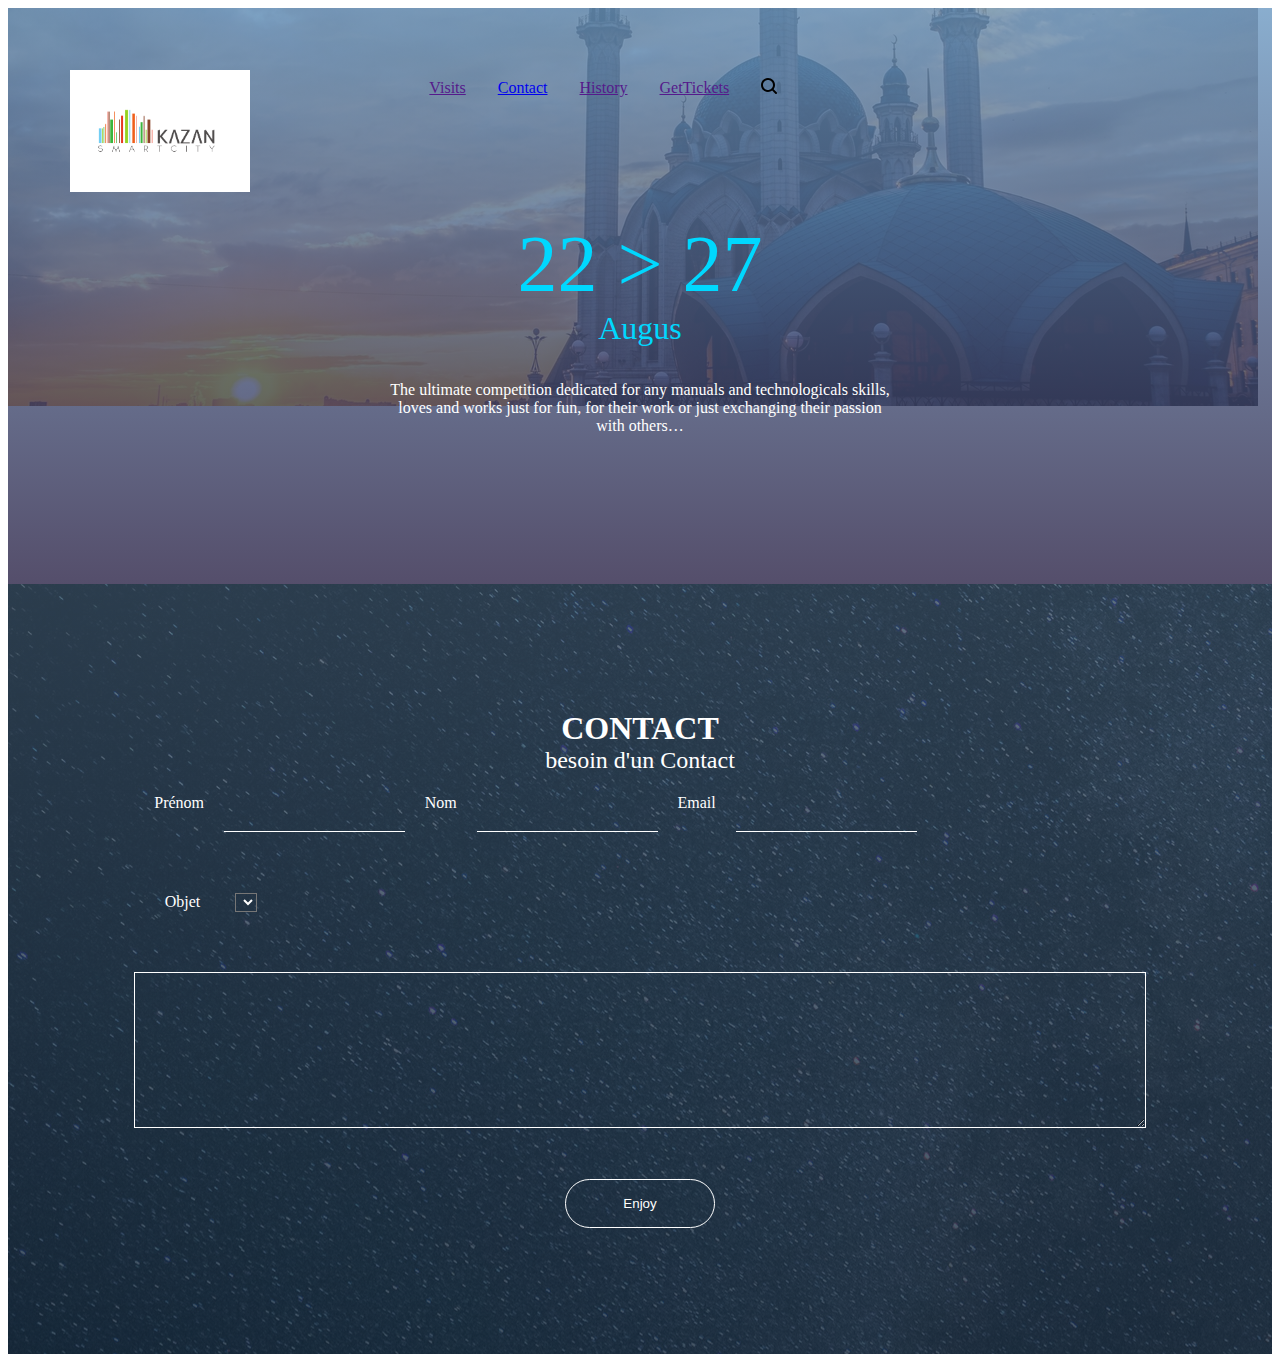
<file: forms/formulaire.html>
<!DOCTYPE html>
<html lang="fr">
<head>
    <meta charset="UTF-8">
    <meta http-equiv="X-UA-Compatible" content="IE=edge">
    <meta name="viewport" content="width=device-width, initial-scale=1.0">
    <link rel="stylesheet" href="../styles/style.min.css">
    <title>Contact</title>
</head>
<body>
   
    <header class="Up">
        <div class="fond"></div>
        <div class="header_title_part1">
            <img class="logo_kazan" src="/content/images/logo_kazan.png" alt="">
            
            <div class="box transform">
                <nav class="menu_principal">
                    <ul class="menu_principal-list">
                        <li class="menu_principal-item loupe"><img src="/content/images/search.svg" alt=""></li>
                        <li class="menu_principal-item"><a href="">Visits</a></li>
                        <li class="menu_principal-item"><a href="/forms/formulaire.html">Contact</a></li>
                        <li class="menu_principal-item"><a href="">History</a></li>
                        <li class="menu_principal-item"><a href="">GetTickets</a></li>
                    </ul>
                </nav>
            </div>
            <button class="burger"><span></span></button>
            
        </div>
        <div class="header_title_part2">
            <h1 class="principal_title">22 > 27 <span class="principal_title_span">Augus</span></h1>
        </div>
        <p class="Smartphone_off">The ultimate competition dedicated for any manuals and technologicals skills, loves and works just for fun, for their work or just exchanging their passion with others…</p>
        
        
    </header>


    <div class="content container footer">
        <header class="hero">
            <div class="hero-body">
                <h1 class="formulaire_title">Contact <span class="formulaire_title_span">besoin d'un Contact</span></h1>
            </div>
        </header>
        <section class="section">
            <form action="" class="form">
                <section class="under_section">
                    <label for="" class="label">Prénom</label>
                    <input type="text" class="input">
                    <label for="" class="label">Nom</label>
                    <input type="text" class="input">
                    <label for="" class="label">Email</label>
                    <input type="text" class="input">
                </section>
                <div class="select">
                    <label for="" class="label">Objet</label>
                    <select class="select" name="" id="">
                        <option value=""></option>
                        <option value=""></option>
                        <option value=""></option>
                    </select>
                </div>
                <label for="" class="label"></label>
                <textarea name="" id="" cols="30" rows="10" class="textarea"></textarea>
                <button class="formulaire_button">Enjoy</button>
            </form>        
        </section>
    </div>
</body>
</html>
</file>
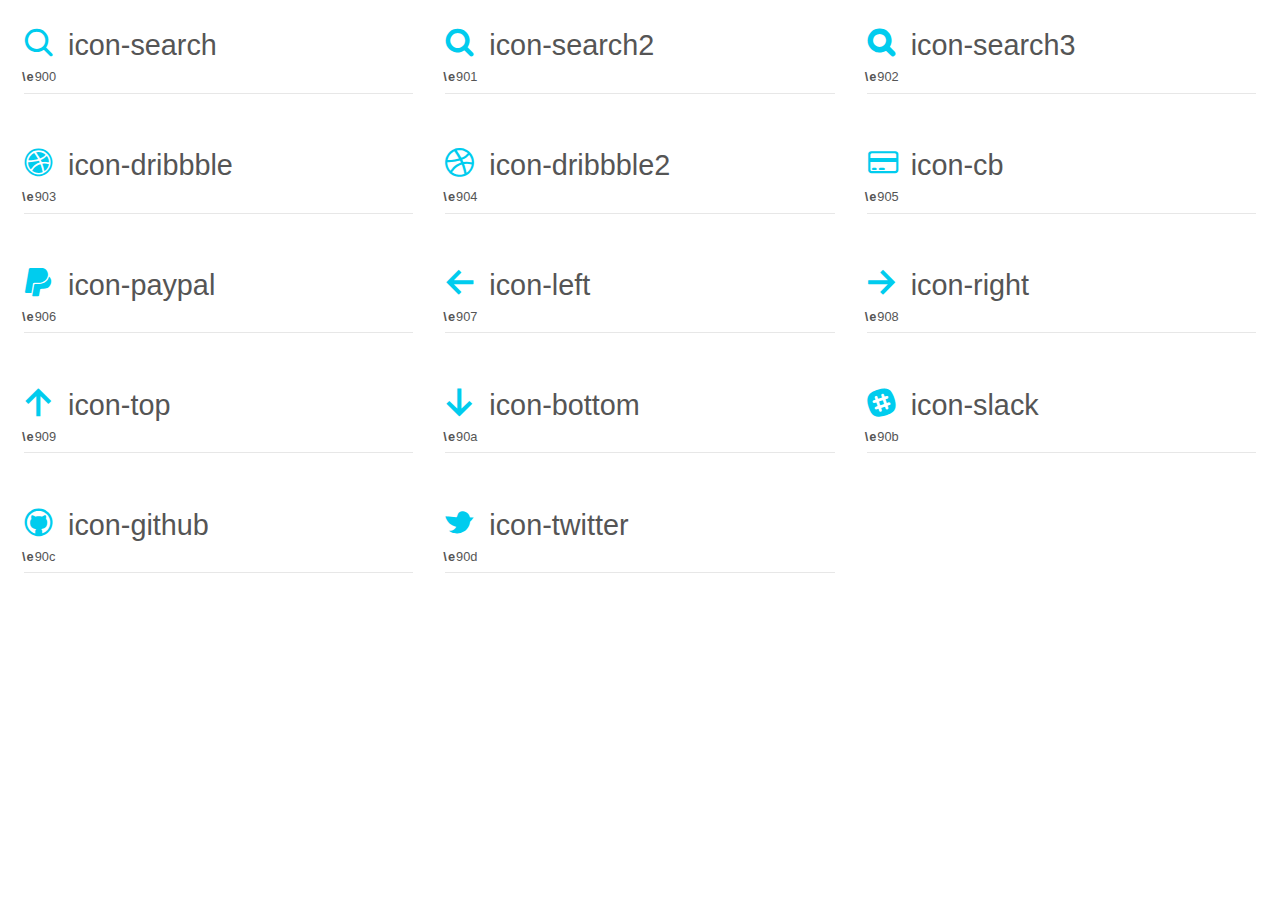
<file: content/fonts/font-icon/codeconf.html>
<!doctype html>
<html>
<head>
    <meta charset="utf-8">
    <title>Fontdemo-exo codeconf by cepegra</title>
    <meta name="description" content="A Font Generated By IcoMoon.io">
    <meta name="viewport" content="width=device-width, initial-scale=1">
    <link rel="stylesheet" href="codeconf.css">
</head>
<body>
    <div class="parent">
        <div class="glyph">
            <div class="glyph_icon">
                <span class="icon-search"></span>
                <span class="txt_icon">icon-search</span>
                <span class="ct_value">\e900</span>
            </div>
        </div>
        <div class="glyph">
            <div class="glyph_icon">
                <span class="icon-search2"></span>
                <span class="txt_icon">icon-search2</span>
                <span class="ct_value">\e901</span>
            </div>
        </div>
        <div class="glyph">
            <div class="glyph_icon">
                <span class="icon-search3"></span>
                <span class="txt_icon">icon-search3</span>
                <span class="ct_value">\e902</span>
            </div>
        </div>
        <div class="glyph">
            <div class="glyph_icon">
                <span class="icon-dribbble"></span>
                <span class="txt_icon">icon-dribbble</span>
                <span class="ct_value">\e903</span>
            </div>
        </div>
        <div class="glyph">
            <div class="glyph_icon">
                <span class="icon-dribbble2"></span>
                <span class="txt_icon">icon-dribbble2</span>
                <span class="ct_value">\e904</span>
            </div>
        </div>
        <div class="glyph">
            <div class="glyph_icon">
                <span class="icon-cb"></span>
                <span class="txt_icon">icon-cb</span>
                <span class="ct_value">\e905</span>
            </div>
        </div>
        <div class="glyph">
            <div class="glyph_icon">
                <span class="icon-paypal"></span>
                <span class="txt_icon">icon-paypal</span>
                <span class="ct_value">\e906</span>
            </div>
        </div>
        <div class="glyph">
            <div class="glyph_icon">
                <span class="icon-left"></span>
                <span class="txt_icon">icon-left</span>
                <span class="ct_value">\e907</span>
            </div>
        </div>
        <div class="glyph">
            <div class="glyph_icon">
                <span class="icon-right"></span>
                <span class="txt_icon">icon-right</span>
                <span class="ct_value">\e908</span>
            </div>
        </div>
        <div class="glyph">
            <div class="glyph_icon">
                <span class="icon-top"></span>
                <span class="txt_icon">icon-top</span>
                <span class="ct_value">\e909</span>
            </div>
        </div>
        <div class="glyph">
            <div class="glyph_icon">
                <span class="icon-bottom"></span>
                <span class="txt_icon">icon-bottom</span>
                <span class="ct_value">\e90a</span>
            </div>
        </div>
        <div class="glyph">
            <div class="glyph_icon">
                <span class="icon-slack"></span>
                <span class="txt_icon">icon-slack</span>
                <span class="ct_value">\e90b</span>
            </div>
        </div>
        <div class="glyph">
            <div class="glyph_icon">
                <span class="icon-github"></span>
                <span class="txt_icon">icon-github</span>
                <span class="ct_value">\e90c</span>
            </div>
        </div>
        <div class="glyph">
            <div class="glyph_icon">
                <span class="icon-twitter"></span>
                <span class="txt_icon">icon-twitter</span>
                <span class="ct_value">\e90d</span>
            </div>
        </div>

    </div>
</body>
</html>
</file>
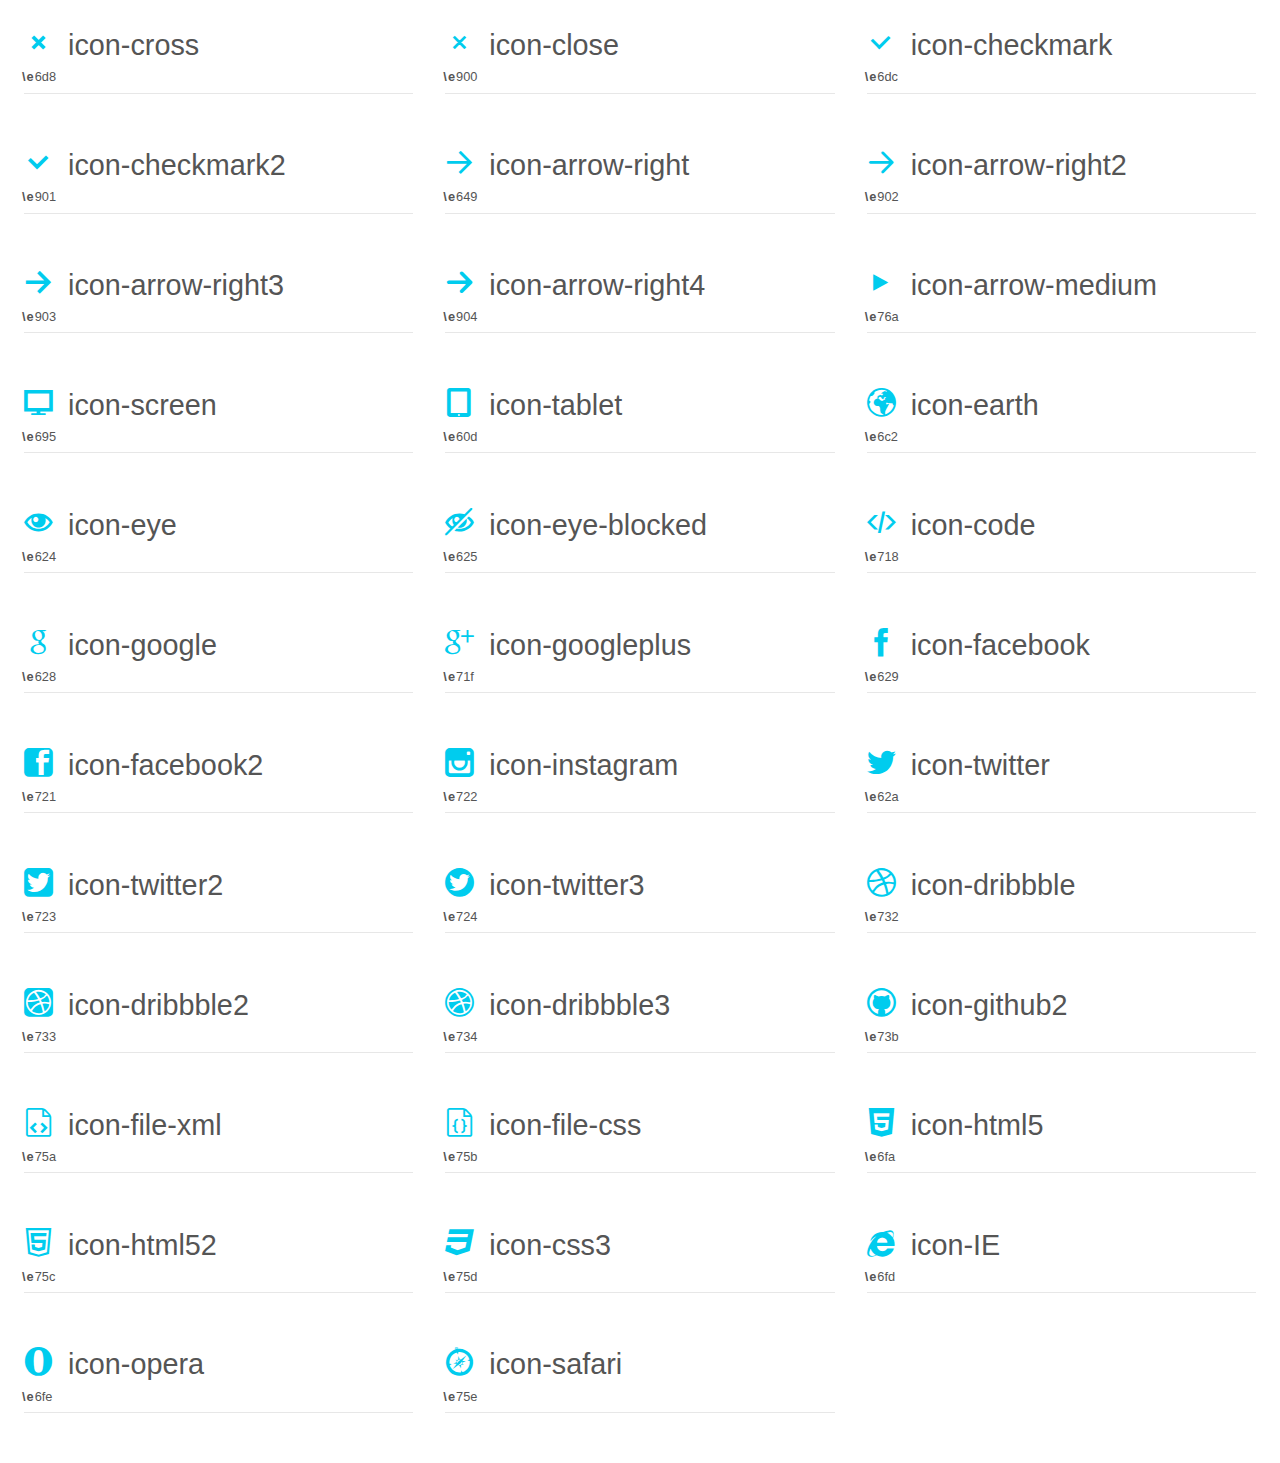
<file: content/fonts/icon_fonts/demo-iconfont.html>
<!doctype html>
<html>
<head>
    <meta charset="utf-8">
    <title>Fontdemo-exo codeconf by cepegra</title>
    <meta name="description" content="A Font Generated By IcoMoon.io">
    <meta name="viewport" content="width=device-width, initial-scale=1">
    <link rel="stylesheet" href="demo-iconfont.css">
</head>
<body>
    <div class="parent">
        <div class="glyph">
            <div class="glyph_icon">
                <span class="icon-cross"></span>
                <span class="txt_icon">icon-cross</span>
                <span class="ct_value">\e6d8</span>
            </div>
        </div>
        <div class="glyph">
            <div class="glyph_icon">
                <span class="icon-close"></span>
                <span class="txt_icon">icon-close</span>
                <span class="ct_value">\e900</span>
            </div>
        </div>
        <div class="glyph">
            <div class="glyph_icon">
                <span class="icon-checkmark"></span>
                <span class="txt_icon">icon-checkmark</span>
                <span class="ct_value">\e6dc</span>
            </div>
        </div>
        <div class="glyph">
            <div class="glyph_icon">
                <span class="icon-checkmark2"></span>
                <span class="txt_icon">icon-checkmark2</span>
                <span class="ct_value">\e901</span>
            </div>
        </div>
        <div class="glyph">
            <div class="glyph_icon">
                <span class="icon-arrow-right"></span>
                <span class="txt_icon">icon-arrow-right</span>
                <span class="ct_value">\e649</span>
            </div>
        </div>
        <div class="glyph">
            <div class="glyph_icon">
                <span class="icon-arrow-right2"></span>
                <span class="txt_icon">icon-arrow-right2</span>
                <span class="ct_value">\e902</span>
            </div>
        </div>
        <div class="glyph">
            <div class="glyph_icon">
                <span class="icon-arrow-right3"></span>
                <span class="txt_icon">icon-arrow-right3</span>
                <span class="ct_value">\e903</span>
            </div>
        </div>
        <div class="glyph">
            <div class="glyph_icon">
                <span class="icon-arrow-right4"></span>
                <span class="txt_icon">icon-arrow-right4</span>
                <span class="ct_value">\e904</span>
            </div>
        </div>
        <div class="glyph">
            <div class="glyph_icon">
                <span class="icon-arrow-medium"></span>
                <span class="txt_icon">icon-arrow-medium</span>
                <span class="ct_value">\e76a</span>
            </div>
        </div>
        <div class="glyph">
            <div class="glyph_icon">
                <span class="icon-screen"></span>
                <span class="txt_icon">icon-screen</span>
                <span class="ct_value">\e695</span>
            </div>
        </div>
        <div class="glyph">
            <div class="glyph_icon">
                <span class="icon-tablet"></span>
                <span class="txt_icon">icon-tablet</span>
                <span class="ct_value">\e60d</span>
            </div>
        </div>
        <div class="glyph">
            <div class="glyph_icon">
                <span class="icon-earth"></span>
                <span class="txt_icon">icon-earth</span>
                <span class="ct_value">\e6c2</span>
            </div>
        </div>
        <div class="glyph">
            <div class="glyph_icon">
                <span class="icon-eye"></span>
                <span class="txt_icon">icon-eye</span>
                <span class="ct_value">\e624</span>
            </div>
        </div>
        <div class="glyph">
            <div class="glyph_icon">
                <span class="icon-eye-blocked"></span>
                <span class="txt_icon">icon-eye-blocked</span>
                <span class="ct_value">\e625</span>
            </div>
        </div>
        <div class="glyph">
            <div class="glyph_icon">
                <span class="icon-code"></span>
                <span class="txt_icon">icon-code</span>
                <span class="ct_value">\e718</span>
            </div>
        </div>
        <div class="glyph">
            <div class="glyph_icon">
                <span class="icon-google"></span>
                <span class="txt_icon">icon-google</span>
                <span class="ct_value">\e628</span>
            </div>
        </div>
        <div class="glyph">
            <div class="glyph_icon">
                <span class="icon-googleplus"></span>
                <span class="txt_icon">icon-googleplus</span>
                <span class="ct_value">\e71f</span>
            </div>
        </div>
        <div class="glyph">
            <div class="glyph_icon">
                <span class="icon-facebook"></span>
                <span class="txt_icon">icon-facebook</span>
                <span class="ct_value">\e629</span>
            </div>
        </div>
        <div class="glyph">
            <div class="glyph_icon">
                <span class="icon-facebook2"></span>
                <span class="txt_icon">icon-facebook2</span>
                <span class="ct_value">\e721</span>
            </div>
        </div>
        <div class="glyph">
            <div class="glyph_icon">
                <span class="icon-instagram"></span>
                <span class="txt_icon">icon-instagram</span>
                <span class="ct_value">\e722</span>
            </div>
        </div>
        <div class="glyph">
            <div class="glyph_icon">
                <span class="icon-twitter"></span>
                <span class="txt_icon">icon-twitter</span>
                <span class="ct_value">\e62a</span>
            </div>
        </div>
        <div class="glyph">
            <div class="glyph_icon">
                <span class="icon-twitter2"></span>
                <span class="txt_icon">icon-twitter2</span>
                <span class="ct_value">\e723</span>
            </div>
        </div>
        <div class="glyph">
            <div class="glyph_icon">
                <span class="icon-twitter3"></span>
                <span class="txt_icon">icon-twitter3</span>
                <span class="ct_value">\e724</span>
            </div>
        </div>
        <div class="glyph">
            <div class="glyph_icon">
                <span class="icon-dribbble"></span>
                <span class="txt_icon">icon-dribbble</span>
                <span class="ct_value">\e732</span>
            </div>
        </div>
        <div class="glyph">
            <div class="glyph_icon">
                <span class="icon-dribbble2"></span>
                <span class="txt_icon">icon-dribbble2</span>
                <span class="ct_value">\e733</span>
            </div>
        </div>
        <div class="glyph">
            <div class="glyph_icon">
                <span class="icon-dribbble3"></span>
                <span class="txt_icon">icon-dribbble3</span>
                <span class="ct_value">\e734</span>
            </div>
        </div>
        <div class="glyph">
            <div class="glyph_icon">
                <span class="icon-github2"></span>
                <span class="txt_icon">icon-github2</span>
                <span class="ct_value">\e73b</span>
            </div>
        </div>
        <div class="glyph">
            <div class="glyph_icon">
                <span class="icon-file-xml"></span>
                <span class="txt_icon">icon-file-xml</span>
                <span class="ct_value">\e75a</span>
            </div>
        </div>
        <div class="glyph">
            <div class="glyph_icon">
                <span class="icon-file-css"></span>
                <span class="txt_icon">icon-file-css</span>
                <span class="ct_value">\e75b</span>
            </div>
        </div>
        <div class="glyph">
            <div class="glyph_icon">
                <span class="icon-html5"></span>
                <span class="txt_icon">icon-html5</span>
                <span class="ct_value">\e6fa</span>
            </div>
        </div>
        <div class="glyph">
            <div class="glyph_icon">
                <span class="icon-html52"></span>
                <span class="txt_icon">icon-html52</span>
                <span class="ct_value">\e75c</span>
            </div>
        </div>
        <div class="glyph">
            <div class="glyph_icon">
                <span class="icon-css3"></span>
                <span class="txt_icon">icon-css3</span>
                <span class="ct_value">\e75d</span>
            </div>
        </div>
        <div class="glyph">
            <div class="glyph_icon">
                <span class="icon-IE"></span>
                <span class="txt_icon">icon-IE</span>
                <span class="ct_value">\e6fd</span>
            </div>
        </div>
        <div class="glyph">
            <div class="glyph_icon">
                <span class="icon-opera"></span>
                <span class="txt_icon">icon-opera</span>
                <span class="ct_value">\e6fe</span>
            </div>
        </div>
        <div class="glyph">
            <div class="glyph_icon">
                <span class="icon-safari"></span>
                <span class="txt_icon">icon-safari</span>
                <span class="ct_value">\e75e</span>
            </div>
        </div>
    </div>
</body>
</html>
</file>
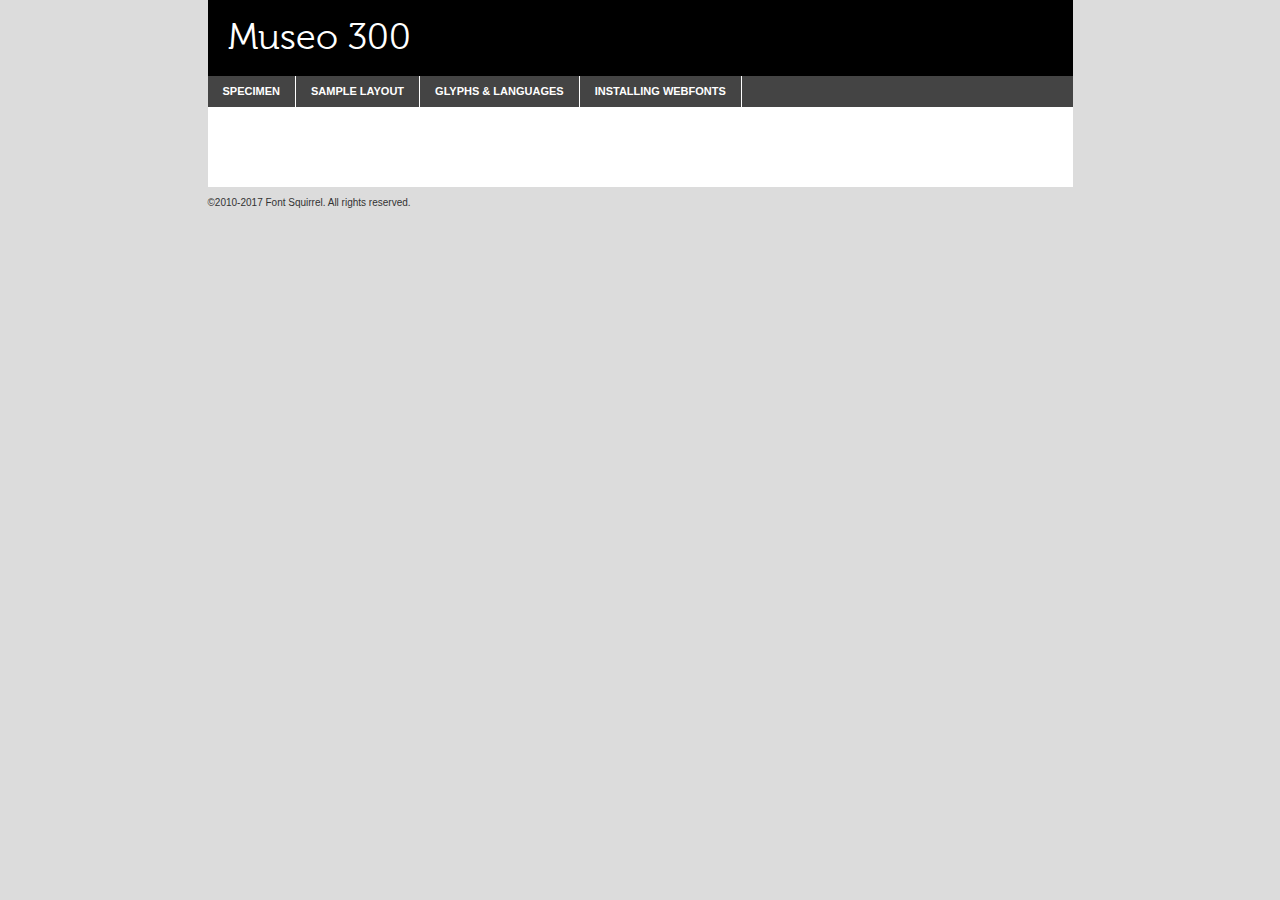
<file: content/fonts/museo/webfontkit-20180608-022302/museo300-regular-demo.html>
<!DOCTYPE html PUBLIC "-//W3C//DTD XHTML 1.0 Transitional//EN"
	"http://www.w3.org/TR/xhtml1/DTD/xhtml1-transitional.dtd">

<html xmlns="http://www.w3.org/1999/xhtml" xml:lang="en" lang="en">
<head>
	<meta http-equiv="Content-Type" content="text/html; charset=utf-8" />
	<script src="http://ajax.googleapis.com/ajax/libs/jquery/1.7.2/jquery.min.js" type="text/javascript" charset="utf-8"></script>
	<script type="text/javascript">
	(function($){$.fn.easyTabs=function(option){var param=jQuery.extend({fadeSpeed:"fast",defaultContent:1,activeClass:'active'},option);$(this).each(function(){var thisId="#"+this.id;if(param.defaultContent==''){param.defaultContent=1;}
	if(typeof param.defaultContent=="number")
	{var defaultTab=$(thisId+" .tabs li:eq("+(param.defaultContent-1)+") a").attr('href').substr(1);}else{var defaultTab=param.defaultContent;}
	$(thisId+" .tabs li a").each(function(){var tabToHide=$(this).attr('href').substr(1);$("#"+tabToHide).addClass('easytabs-tab-content');});hideAll();changeContent(defaultTab);function hideAll(){$(thisId+" .easytabs-tab-content").hide();}
	function changeContent(tabId){hideAll();$(thisId+" .tabs li").removeClass(param.activeClass);$(thisId+" .tabs li a[href=#"+tabId+"]").closest('li').addClass(param.activeClass);if(param.fadeSpeed!="none")
	{$(thisId+" #"+tabId).fadeIn(param.fadeSpeed);}else{$(thisId+" #"+tabId).show();}}
	$(thisId+" .tabs li").click(function(){var tabId=$(this).find('a').attr('href').substr(1);changeContent(tabId);return false;});});}})(jQuery);
	</script>
	<link rel="stylesheet" href="specimen_files/specimen_stylesheet.css" type="text/css" charset="utf-8" />
	<link rel="stylesheet" href="stylesheet.css" type="text/css" charset="utf-8" />

	<style type="text/css">
					body{
				font-family: 'museo300';
							}
		</style>

	<title>Museo 300 Specimen</title>
	
	
	<script type="text/javascript" charset="utf-8">
		$(document).ready(function() {
			$('#container').easyTabs({defaultContent:1});
		});
	</script>
</head>

<body>
<div id="container">
	<div id="header">
		Museo 300	</div>
	<ul class="tabs">
		<li><a href="#specimen">Specimen</a></li>
		<li><a href="#layout">Sample Layout</a></li>
				<li><a href="#glyphs">Glyphs &amp; Languages</a></li>
		<li><a href="#installing">Installing Webfonts</a></li>
		
	</ul>
	
	<div id="main_content">

		
			<div id="specimen">
		
				<div class="section">
					<div class="grid12 firstcol">
						<div class="huge">AaBb</div>
					</div>
				</div>
		
				<div class="section">
					<div class="glyph_range">A&#x200B;B&#x200b;C&#x200b;D&#x200b;E&#x200b;F&#x200b;G&#x200b;H&#x200b;I&#x200b;J&#x200b;K&#x200b;L&#x200b;M&#x200b;N&#x200b;O&#x200b;P&#x200b;Q&#x200b;R&#x200b;S&#x200b;T&#x200b;U&#x200b;V&#x200b;W&#x200b;X&#x200b;Y&#x200b;Z&#x200b;a&#x200b;b&#x200b;c&#x200b;d&#x200b;e&#x200b;f&#x200b;g&#x200b;h&#x200b;i&#x200b;j&#x200b;k&#x200b;l&#x200b;m&#x200b;n&#x200b;o&#x200b;p&#x200b;q&#x200b;r&#x200b;s&#x200b;t&#x200b;u&#x200b;v&#x200b;w&#x200b;x&#x200b;y&#x200b;z&#x200b;1&#x200b;2&#x200b;3&#x200b;4&#x200b;5&#x200b;6&#x200b;7&#x200b;8&#x200b;9&#x200b;0&#x200b;&amp;&#x200b;.&#x200b;,&#x200b;?&#x200b;!&#x200b;&#64;&#x200b;(&#x200b;)&#x200b;#&#x200b;$&#x200b;%&#x200b;*&#x200b;+&#x200b;-&#x200b;=&#x200b;:&#x200b;;</div>
				</div>
				<div class="section">
					<div class="grid12 firstcol">
						<table class="sample_table">
							<tr><td>10</td><td class="size10">abcdefghijklmnopqrstuvwxyzABCDEFGHIJKLMNOPQRSTUVWXYZ0123456789abcdefghijklmnopqrstuvwxyzABCDEFGHIJKLMNOPQRSTUVWXYZ0123456789abcdefghijklmnopqrstuvwxyzABCDEFGHIJKLMNOPQRSTUVWXYZ</td></tr>
							<tr><td>11</td><td class="size11">abcdefghijklmnopqrstuvwxyzABCDEFGHIJKLMNOPQRSTUVWXYZ0123456789abcdefghijklmnopqrstuvwxyzABCDEFGHIJKLMNOPQRSTUVWXYZ0123456789abcdefghijklmnopqrstuvwxyzABCDEFGHIJKLMNOPQRSTUVWXYZ</td></tr>
							<tr><td>12</td><td class="size12">abcdefghijklmnopqrstuvwxyzABCDEFGHIJKLMNOPQRSTUVWXYZ0123456789abcdefghijklmnopqrstuvwxyzABCDEFGHIJKLMNOPQRSTUVWXYZ0123456789abcdefghijklmnopqrstuvwxyzABCDEFGHIJKLMNOPQRSTUVWXYZ</td></tr>
							<tr><td>13</td><td class="size13">abcdefghijklmnopqrstuvwxyzABCDEFGHIJKLMNOPQRSTUVWXYZ0123456789abcdefghijklmnopqrstuvwxyzABCDEFGHIJKLMNOPQRSTUVWXYZ0123456789abcdefghijklmnopqrstuvwxyzABCDEFGHIJKLMNOPQRSTUVWXYZ</td></tr>
							<tr><td>14</td><td class="size14">abcdefghijklmnopqrstuvwxyzABCDEFGHIJKLMNOPQRSTUVWXYZ0123456789abcdefghijklmnopqrstuvwxyzABCDEFGHIJKLMNOPQRSTUVWXYZ0123456789abcdefghijklmnopqrstuvwxyzABCDEFGHIJKLMNOPQRSTUVWXYZ</td></tr>
							<tr><td>16</td><td class="size16">abcdefghijklmnopqrstuvwxyzABCDEFGHIJKLMNOPQRSTUVWXYZ0123456789abcdefghijklmnopqrstuvwxyzABCDEFGHIJKLMNOPQRSTUVWXYZ</td></tr>
							<tr><td>18</td><td class="size18">abcdefghijklmnopqrstuvwxyzABCDEFGHIJKLMNOPQRSTUVWXYZ0123456789abcdefghijklmnopqrstuvwxyzABCDEFGHIJKLMNOPQRSTUVWXYZ</td></tr>
							<tr><td>20</td><td class="size20">abcdefghijklmnopqrstuvwxyzABCDEFGHIJKLMNOPQRSTUVWXYZ0123456789abcdefghijklmnopqrstuvwxyzABCDEFGHIJKLMNOPQRSTUVWXYZ</td></tr>
							<tr><td>24</td><td class="size24">abcdefghijklmnopqrstuvwxyzABCDEFGHIJKLMNOPQRSTUVWXYZ0123456789abcdefghijklmnopqrstuvwxyzABCDEFGHIJKLMNOPQRSTUVWXYZ</td></tr>
							<tr><td>30</td><td class="size30">abcdefghijklmnopqrstuvwxyzABCDEFGHIJKLMNOPQRSTUVWXYZ0123456789abcdefghijklmnopqrstuvwxyzABCDEFGHIJKLMNOPQRSTUVWXYZ</td></tr>
							<tr><td>36</td><td class="size36">abcdefghijklmnopqrstuvwxyzABCDEFGHIJKLMNOPQRSTUVWXYZ0123456789abcdefghijklmnopqrstuvwxyzABCDEFGHIJKLMNOPQRSTUVWXYZ</td></tr>
							<tr><td>48</td><td class="size48">abcdefghijklmnopqrstuvwxyzABCDEFGHIJKLMNOPQRSTUVWXYZ0123456789abcdefghijklmnopqrstuvwxyzABCDEFGHIJKLMNOPQRSTUVWXYZ</td></tr>
							<tr><td>60</td><td class="size60">abcdefghijklmnopqrstuvwxyzABCDEFGHIJKLMNOPQRSTUVWXYZ0123456789abcdefghijklmnopqrstuvwxyzABCDEFGHIJKLMNOPQRSTUVWXYZ</td></tr>
							<tr><td>72</td><td class="size72">abcdefghijklmnopqrstuvwxyzABCDEFGHIJKLMNOPQRSTUVWXYZ0123456789abcdefghijklmnopqrstuvwxyzABCDEFGHIJKLMNOPQRSTUVWXYZ</td></tr>
							<tr><td>90</td><td class="size90">abcdefghijklmnopqrstuvwxyzABCDEFGHIJKLMNOPQRSTUVWXYZ0123456789abcdefghijklmnopqrstuvwxyzABCDEFGHIJKLMNOPQRSTUVWXYZ</td></tr>
						</table>
				
					</div>
			
				</div>
		
		
		
								<div class="section" id="bodycomparison">


										<div id="xheight">
				<div class="fontbody">&#x25FC;&#x25FC;&#x25FC;&#x25FC;&#x25FC;&#x25FC;&#x25FC;&#x25FC;&#x25FC;&#x25FC;&#x25FC;&#x25FC;&#x25FC;&#x25FC;&#x25FC;&#x25FC;&#x25FC;&#x25FC;&#x25FC;&#x25FC;&#x25FC;&#x25FC;&#x25FC;&#x25FC;&#x25FC;&#x25FC;&#x25FC;&#x25FC;&#x25FC;&#x25FC;&#x25FC;&#x25FC;&#x25FC;&#x25FC;&#x25FC;&#x25FC;&#x25FC;&#x25FC;&#x25FC;&#x25FC;&#x25FC;&#x25FC;&#x25FC;&#x25FC;&#x25FC;&#x25FC;&#x25FC;&#x25FC;&#x25FC;&#x25FC;&#x25FC;&#x25FC;&#x25FC;&#x25FC;&#x25FC;&#x25FC;&#x25FC;&#x25FC;&#x25FC;&#x25FC;&#x25FC;&#x25FC;&#x25FC;&#x25FC;&#x25FC;&#x25FC;&#x25FC;&#x25FC;&#x25FC;&#x25FC;&#x25FC;&#x25FC;&#x25FC;&#x25FC;&#x25FC;&#x25FC;&#x25FC;&#x25FC;&#x25FC;&#x25FC;&#x25FC;&#x25FC;&#x25FC;&#x25FC;&#x25FC;&#x25FC;&#x25FC;&#x25FC;&#x25FC;&#x25FC;&#x25FC;&#x25FC;&#x25FC;&#x25FC;&#x25FC;&#x25FC;&#x25FC;&#x25FC;&#x25FC;body</div><div class="arialbody">body</div><div class="verdanabody">body</div><div class="georgiabody">body</div></div>
										<div class="fontbody" style="z-index:1">
											body<span>Museo 300</span>
										</div>
										<div class="arialbody" style="z-index:1">
											body<span>Arial</span>
										</div>
										<div class="verdanabody" style="z-index:1">
											body<span>Verdana</span>
										</div>
										<div class="georgiabody" style="z-index:1">
											body<span>Georgia</span>
										</div>



								</div>
		
		
				<div class="section psample psample_row1" id="">
					
					<div class="grid2 firstcol">
						<p class="size10"><span>10.</span>Aenean lacinia bibendum nulla sed consectetur. Fusce dapibus, tellus ac cursus commodo, tortor mauris condimentum nibh, ut fermentum massa justo sit amet risus. Nullam id dolor id nibh ultricies vehicula ut id elit. Cum sociis natoque penatibus et magnis dis parturient montes, nascetur ridiculus mus. Nulla vitae elit libero, a pharetra augue.</p>
			
					</div>
					<div class="grid3">
						<p class="size11"><span>11.</span>Aenean lacinia bibendum nulla sed consectetur. Fusce dapibus, tellus ac cursus commodo, tortor mauris condimentum nibh, ut fermentum massa justo sit amet risus. Nullam id dolor id nibh ultricies vehicula ut id elit. Cum sociis natoque penatibus et magnis dis parturient montes, nascetur ridiculus mus. Nulla vitae elit libero, a pharetra augue.</p>
			
					</div>
					<div class="grid3">
						<p class="size12"><span>12.</span>Aenean lacinia bibendum nulla sed consectetur. Fusce dapibus, tellus ac cursus commodo, tortor mauris condimentum nibh, ut fermentum massa justo sit amet risus. Nullam id dolor id nibh ultricies vehicula ut id elit. Cum sociis natoque penatibus et magnis dis parturient montes, nascetur ridiculus mus. Nulla vitae elit libero, a pharetra augue.</p>
			
					</div>
					<div class="grid4">
						<p class="size13"><span>13.</span>Aenean lacinia bibendum nulla sed consectetur. Fusce dapibus, tellus ac cursus commodo, tortor mauris condimentum nibh, ut fermentum massa justo sit amet risus. Nullam id dolor id nibh ultricies vehicula ut id elit. Cum sociis natoque penatibus et magnis dis parturient montes, nascetur ridiculus mus. Nulla vitae elit libero, a pharetra augue.</p>
			
					</div>
					<div class="white_blend"></div>
					
				</div>
				<div class="section psample psample_row2" id="">
					<div class="grid3 firstcol">
						<p class="size14"><span>14.</span>Aenean lacinia bibendum nulla sed consectetur. Fusce dapibus, tellus ac cursus commodo, tortor mauris condimentum nibh, ut fermentum massa justo sit amet risus. Nullam id dolor id nibh ultricies vehicula ut id elit. Cum sociis natoque penatibus et magnis dis parturient montes, nascetur ridiculus mus. Nulla vitae elit libero, a pharetra augue.</p>
			
					</div>
					<div class="grid4">
						<p class="size16"><span>16.</span>Aenean lacinia bibendum nulla sed consectetur. Fusce dapibus, tellus ac cursus commodo, tortor mauris condimentum nibh, ut fermentum massa justo sit amet risus. Nullam id dolor id nibh ultricies vehicula ut id elit. Cum sociis natoque penatibus et magnis dis parturient montes, nascetur ridiculus mus. Nulla vitae elit libero, a pharetra augue.</p>
			
					</div>
					<div class="grid5">
						<p class="size18"><span>18.</span>Aenean lacinia bibendum nulla sed consectetur. Fusce dapibus, tellus ac cursus commodo, tortor mauris condimentum nibh, ut fermentum massa justo sit amet risus. Nullam id dolor id nibh ultricies vehicula ut id elit. Cum sociis natoque penatibus et magnis dis parturient montes, nascetur ridiculus mus. Nulla vitae elit libero, a pharetra augue.</p>
			
					</div>

					<div class="white_blend"></div>

				</div>
				
				<div class="section psample psample_row3" id="">
					<div class="grid5 firstcol">
						<p class="size20"><span>20.</span>Aenean lacinia bibendum nulla sed consectetur. Fusce dapibus, tellus ac cursus commodo, tortor mauris condimentum nibh, ut fermentum massa justo sit amet risus. Nullam id dolor id nibh ultricies vehicula ut id elit. Cum sociis natoque penatibus et magnis dis parturient montes, nascetur ridiculus mus. Nulla vitae elit libero, a pharetra augue.</p>
					</div>
					<div class="grid7">
						<p class="size24"><span>24.</span>Aenean lacinia bibendum nulla sed consectetur. Fusce dapibus, tellus ac cursus commodo, tortor mauris condimentum nibh, ut fermentum massa justo sit amet risus. Nullam id dolor id nibh ultricies vehicula ut id elit. Cum sociis natoque penatibus et magnis dis parturient montes, nascetur ridiculus mus. Nulla vitae elit libero, a pharetra augue.</p>
					</div>
					
					<div class="white_blend"></div>
					
				</div>
				
				<div class="section psample psample_row4" id="">
					<div class="grid12 firstcol">
						<p class="size30"><span>30.</span>Aenean lacinia bibendum nulla sed consectetur. Fusce dapibus, tellus ac cursus commodo, tortor mauris condimentum nibh, ut fermentum massa justo sit amet risus. Nullam id dolor id nibh ultricies vehicula ut id elit. Cum sociis natoque penatibus et magnis dis parturient montes, nascetur ridiculus mus. Nulla vitae elit libero, a pharetra augue.</p>
					</div>
					<div class="white_blend"></div>
					
				</div>
				
				
				
				<div class="section psample psample_row1 fullreverse">
					<div class="grid2 firstcol">
						<p class="size10"><span>10.</span>Aenean lacinia bibendum nulla sed consectetur. Fusce dapibus, tellus ac cursus commodo, tortor mauris condimentum nibh, ut fermentum massa justo sit amet risus. Nullam id dolor id nibh ultricies vehicula ut id elit. Cum sociis natoque penatibus et magnis dis parturient montes, nascetur ridiculus mus. Nulla vitae elit libero, a pharetra augue.</p>
			
					</div>
					<div class="grid3">
						<p class="size11"><span>11.</span>Aenean lacinia bibendum nulla sed consectetur. Fusce dapibus, tellus ac cursus commodo, tortor mauris condimentum nibh, ut fermentum massa justo sit amet risus. Nullam id dolor id nibh ultricies vehicula ut id elit. Cum sociis natoque penatibus et magnis dis parturient montes, nascetur ridiculus mus. Nulla vitae elit libero, a pharetra augue.</p>
			
					</div>
					<div class="grid3">
						<p class="size12"><span>12.</span>Aenean lacinia bibendum nulla sed consectetur. Fusce dapibus, tellus ac cursus commodo, tortor mauris condimentum nibh, ut fermentum massa justo sit amet risus. Nullam id dolor id nibh ultricies vehicula ut id elit. Cum sociis natoque penatibus et magnis dis parturient montes, nascetur ridiculus mus. Nulla vitae elit libero, a pharetra augue.</p>
			
					</div>
					<div class="grid4">
						<p class="size13"><span>13.</span>Aenean lacinia bibendum nulla sed consectetur. Fusce dapibus, tellus ac cursus commodo, tortor mauris condimentum nibh, ut fermentum massa justo sit amet risus. Nullam id dolor id nibh ultricies vehicula ut id elit. Cum sociis natoque penatibus et magnis dis parturient montes, nascetur ridiculus mus. Nulla vitae elit libero, a pharetra augue.</p>
			
					</div>
					<div class="black_blend"></div>
					
				</div>
				
				<div class="section psample psample_row2 fullreverse">
					<div class="grid3 firstcol">
						<p class="size14"><span>14.</span>Aenean lacinia bibendum nulla sed consectetur. Fusce dapibus, tellus ac cursus commodo, tortor mauris condimentum nibh, ut fermentum massa justo sit amet risus. Nullam id dolor id nibh ultricies vehicula ut id elit. Cum sociis natoque penatibus et magnis dis parturient montes, nascetur ridiculus mus. Nulla vitae elit libero, a pharetra augue.</p>
			
					</div>
					<div class="grid4">
						<p class="size16"><span>16.</span>Aenean lacinia bibendum nulla sed consectetur. Fusce dapibus, tellus ac cursus commodo, tortor mauris condimentum nibh, ut fermentum massa justo sit amet risus. Nullam id dolor id nibh ultricies vehicula ut id elit. Cum sociis natoque penatibus et magnis dis parturient montes, nascetur ridiculus mus. Nulla vitae elit libero, a pharetra augue.</p>
			
					</div>
					<div class="grid5">
						<p class="size18"><span>18.</span>Aenean lacinia bibendum nulla sed consectetur. Fusce dapibus, tellus ac cursus commodo, tortor mauris condimentum nibh, ut fermentum massa justo sit amet risus. Nullam id dolor id nibh ultricies vehicula ut id elit. Cum sociis natoque penatibus et magnis dis parturient montes, nascetur ridiculus mus. Nulla vitae elit libero, a pharetra augue.</p>
			
					</div>
					<div class="black_blend"></div>

				</div>
				
				<div class="section psample fullreverse psample_row3" id="">
					<div class="grid5 firstcol">
						<p class="size20"><span>20.</span>Aenean lacinia bibendum nulla sed consectetur. Fusce dapibus, tellus ac cursus commodo, tortor mauris condimentum nibh, ut fermentum massa justo sit amet risus. Nullam id dolor id nibh ultricies vehicula ut id elit. Cum sociis natoque penatibus et magnis dis parturient montes, nascetur ridiculus mus. Nulla vitae elit libero, a pharetra augue.</p>
					</div>
					<div class="grid7">
						<p class="size24"><span>24.</span>Aenean lacinia bibendum nulla sed consectetur. Fusce dapibus, tellus ac cursus commodo, tortor mauris condimentum nibh, ut fermentum massa justo sit amet risus. Nullam id dolor id nibh ultricies vehicula ut id elit. Cum sociis natoque penatibus et magnis dis parturient montes, nascetur ridiculus mus. Nulla vitae elit libero, a pharetra augue.</p>
					</div>
					
					<div class="black_blend"></div>
					
				</div>
				
				<div class="section psample fullreverse psample_row4" id="" style="border-bottom: 20px #000 solid;">
					<div class="grid12 firstcol">
						<p class="size30"><span>30.</span>Aenean lacinia bibendum nulla sed consectetur. Fusce dapibus, tellus ac cursus commodo, tortor mauris condimentum nibh, ut fermentum massa justo sit amet risus. Nullam id dolor id nibh ultricies vehicula ut id elit. Cum sociis natoque penatibus et magnis dis parturient montes, nascetur ridiculus mus. Nulla vitae elit libero, a pharetra augue.</p>
					</div>
					<div class="black_blend"></div>
					
				</div>
				
				
				
				
			</div>
			
			<div id="layout">
				
				<div class="section">
					
					<div class="grid12 firstcol">
						<h1>Lorem Ipsum Dolor</h1>
						<h2>Etiam porta sem malesuada magna mollis euismod</h2>
						
						<p class="byline">By <a href="#link">Aenean Lacinia</a></p>
					</div>
				</div>
				<div class="section">
					<div class="grid8 firstcol">
						<p class="large">Donec sed odio dui. Morbi leo risus, porta ac consectetur ac, vestibulum at eros. Fusce dapibus, tellus ac cursus commodo, tortor mauris condimentum nibh, ut fermentum massa justo sit amet risus. </p>

						
						<h3>Pellentesque ornare sem</h3>

						<p>Maecenas sed diam eget risus varius blandit sit amet non magna. Maecenas faucibus mollis interdum. Donec ullamcorper nulla non metus auctor fringilla. Nullam id dolor id nibh ultricies vehicula ut id elit. Nullam id dolor id nibh ultricies vehicula ut id elit. </p>

						<p>Aenean eu leo quam. Pellentesque ornare sem lacinia quam venenatis vestibulum. Lorem ipsum dolor sit amet, consectetur adipiscing elit. Cum sociis natoque penatibus et magnis dis parturient montes, nascetur ridiculus mus. </p>

						<p>Nulla vitae elit libero, a pharetra augue. Praesent commodo cursus magna, vel scelerisque nisl consectetur et. Aenean lacinia bibendum nulla sed consectetur. </p>

						<p>Nullam quis risus eget urna mollis ornare vel eu leo. Nullam quis risus eget urna mollis ornare vel eu leo. Maecenas sed diam eget risus varius blandit sit amet non magna. Donec ullamcorper nulla non metus auctor fringilla. </p>

						<h3>Cras mattis consectetur</h3>

						<p>Aenean eu leo quam. Pellentesque ornare sem lacinia quam venenatis vestibulum. Aenean lacinia bibendum nulla sed consectetur. Integer posuere erat a ante venenatis dapibus posuere velit aliquet. Cras mattis consectetur purus sit amet fermentum. </p>

						<p>Nullam id dolor id nibh ultricies vehicula ut id elit. Nullam quis risus eget urna mollis ornare vel eu leo. Cras mattis consectetur purus sit amet fermentum.</p>
					</div>
					
					<div class="grid4 sidebar">
						
						<div class="box reverse">
							<p class="last">Nullam quis risus eget urna mollis ornare vel eu leo. Donec ullamcorper nulla non metus auctor fringilla. Cras mattis consectetur purus sit amet fermentum. Sed posuere consectetur est at lobortis. Lorem ipsum dolor sit amet, consectetur adipiscing elit. </p>
						</div>
						
						<p class="caption">Maecenas sed diam eget risus varius.</p>

						<p>Vestibulum id ligula porta felis euismod semper. Integer posuere erat a ante venenatis dapibus posuere velit aliquet. Vestibulum id ligula porta felis euismod semper. Sed posuere consectetur est at lobortis. Maecenas sed diam eget risus varius blandit sit amet non magna. Fusce dapibus, tellus ac cursus commodo, tortor mauris condimentum nibh, ut fermentum massa justo sit amet risus. </p>

					

						<p>Duis mollis, est non commodo luctus, nisi erat porttitor ligula, eget lacinia odio sem nec elit. Aenean lacinia bibendum nulla sed consectetur. Vivamus sagittis lacus vel augue laoreet rutrum faucibus dolor auctor. Aenean lacinia bibendum nulla sed consectetur. Nullam quis risus eget urna mollis ornare vel eu leo. </p>

						<p>Praesent commodo cursus magna, vel scelerisque nisl consectetur et. Donec ullamcorper nulla non metus auctor fringilla. Maecenas faucibus mollis interdum. Fusce dapibus, tellus ac cursus commodo, tortor mauris condimentum nibh, ut fermentum massa justo sit amet risus. </p>

					</div>
				</div>
				
			</div>


			



		<div id="glyphs">
			<div class="section">
				<div class="grid12 firstcol">
			
				<h1>Language Support</h1>
				<p>The subset of Museo 300 in this kit supports the following languages:<br />
			
					Albanian, Basque, Breton, Chamorro, Danish, Dutch, English, Faroese, Finnish, French, Frisian, Galician, German, Icelandic, Italian, Malagasy, Norwegian, Portuguese, Spanish, Alsatian, Aragonese, Arapaho, Arrernte, Asturian, Aymara, Bislama, Cebuano, Corsican, Fijian, French_creole, Genoese, Gilbertese, Greenlandic, Haitian_creole, Hiligaynon, Hmong, Hopi, Ibanag, Iloko_ilokano, Indonesian, Interglossa_glosa, Interlingua, Irish_gaelic, Jerriais, Lojban, Lombard, Luxembourgeois, Manx, Mohawk, Norfolk_pitcairnese, Occitan, Oromo, Pangasinan, Papiamento, Piedmontese, Potawatomi, Rhaeto-romance, Romansh, Rotokas, Sami_lule, Samoan, Sardinian, Scots_gaelic, Seychelles_creole, Shona, Sicilian, Somali, Southern_ndebele, Swahili, Swati_swazi, Tagalog_filipino_pilipino, Tetum, Tok_pisin, Uyghur_latinized, Volapuk, Walloon, Warlpiri, Xhosa, Yapese, Zulu, Latinbasic, Ubasic, Demo				</p>
				<h1>Glyph Chart</h1>
				<p>The subset of Museo 300 in this kit includes all the glyphs listed below. Unicode entities are included above each glyph to help you insert individual characters into your layout.</p>
				<div id="glyph_chart">
			
																				 <div><p>&amp;#32;</p>&#32;</div>
																				 <div><p>&amp;#33;</p>&#33;</div>
																				 <div><p>&amp;#34;</p>&#34;</div>
																				 <div><p>&amp;#35;</p>&#35;</div>
																				 <div><p>&amp;#36;</p>&#36;</div>
																				 <div><p>&amp;#37;</p>&#37;</div>
																				 <div><p>&amp;#38;</p>&#38;</div>
																				 <div><p>&amp;#39;</p>&#39;</div>
																				 <div><p>&amp;#40;</p>&#40;</div>
																				 <div><p>&amp;#41;</p>&#41;</div>
																				 <div><p>&amp;#42;</p>&#42;</div>
																				 <div><p>&amp;#43;</p>&#43;</div>
																				 <div><p>&amp;#44;</p>&#44;</div>
																				 <div><p>&amp;#45;</p>&#45;</div>
																				 <div><p>&amp;#46;</p>&#46;</div>
																				 <div><p>&amp;#47;</p>&#47;</div>
																				 <div><p>&amp;#48;</p>&#48;</div>
																				 <div><p>&amp;#49;</p>&#49;</div>
																				 <div><p>&amp;#50;</p>&#50;</div>
																				 <div><p>&amp;#51;</p>&#51;</div>
																				 <div><p>&amp;#52;</p>&#52;</div>
																				 <div><p>&amp;#53;</p>&#53;</div>
																				 <div><p>&amp;#54;</p>&#54;</div>
																				 <div><p>&amp;#55;</p>&#55;</div>
																				 <div><p>&amp;#56;</p>&#56;</div>
																				 <div><p>&amp;#57;</p>&#57;</div>
																				 <div><p>&amp;#58;</p>&#58;</div>
																				 <div><p>&amp;#59;</p>&#59;</div>
																				 <div><p>&amp;#60;</p>&#60;</div>
																				 <div><p>&amp;#61;</p>&#61;</div>
																				 <div><p>&amp;#62;</p>&#62;</div>
																				 <div><p>&amp;#63;</p>&#63;</div>
																				 <div><p>&amp;#64;</p>&#64;</div>
																				 <div><p>&amp;#65;</p>&#65;</div>
																				 <div><p>&amp;#66;</p>&#66;</div>
																				 <div><p>&amp;#67;</p>&#67;</div>
																				 <div><p>&amp;#68;</p>&#68;</div>
																				 <div><p>&amp;#69;</p>&#69;</div>
																				 <div><p>&amp;#70;</p>&#70;</div>
																				 <div><p>&amp;#71;</p>&#71;</div>
																				 <div><p>&amp;#72;</p>&#72;</div>
																				 <div><p>&amp;#73;</p>&#73;</div>
																				 <div><p>&amp;#74;</p>&#74;</div>
																				 <div><p>&amp;#75;</p>&#75;</div>
																				 <div><p>&amp;#76;</p>&#76;</div>
																				 <div><p>&amp;#77;</p>&#77;</div>
																				 <div><p>&amp;#78;</p>&#78;</div>
																				 <div><p>&amp;#79;</p>&#79;</div>
																				 <div><p>&amp;#80;</p>&#80;</div>
																				 <div><p>&amp;#81;</p>&#81;</div>
																				 <div><p>&amp;#82;</p>&#82;</div>
																				 <div><p>&amp;#83;</p>&#83;</div>
																				 <div><p>&amp;#84;</p>&#84;</div>
																				 <div><p>&amp;#85;</p>&#85;</div>
																				 <div><p>&amp;#86;</p>&#86;</div>
																				 <div><p>&amp;#87;</p>&#87;</div>
																				 <div><p>&amp;#88;</p>&#88;</div>
																				 <div><p>&amp;#89;</p>&#89;</div>
																				 <div><p>&amp;#90;</p>&#90;</div>
																				 <div><p>&amp;#91;</p>&#91;</div>
																				 <div><p>&amp;#92;</p>&#92;</div>
																				 <div><p>&amp;#93;</p>&#93;</div>
																				 <div><p>&amp;#94;</p>&#94;</div>
																				 <div><p>&amp;#95;</p>&#95;</div>
																				 <div><p>&amp;#96;</p>&#96;</div>
																				 <div><p>&amp;#97;</p>&#97;</div>
																				 <div><p>&amp;#98;</p>&#98;</div>
																				 <div><p>&amp;#99;</p>&#99;</div>
																				 <div><p>&amp;#100;</p>&#100;</div>
																				 <div><p>&amp;#101;</p>&#101;</div>
																				 <div><p>&amp;#102;</p>&#102;</div>
																				 <div><p>&amp;#103;</p>&#103;</div>
																				 <div><p>&amp;#104;</p>&#104;</div>
																				 <div><p>&amp;#105;</p>&#105;</div>
																				 <div><p>&amp;#106;</p>&#106;</div>
																				 <div><p>&amp;#107;</p>&#107;</div>
																				 <div><p>&amp;#108;</p>&#108;</div>
																				 <div><p>&amp;#109;</p>&#109;</div>
																				 <div><p>&amp;#110;</p>&#110;</div>
																				 <div><p>&amp;#111;</p>&#111;</div>
																				 <div><p>&amp;#112;</p>&#112;</div>
																				 <div><p>&amp;#113;</p>&#113;</div>
																				 <div><p>&amp;#114;</p>&#114;</div>
																				 <div><p>&amp;#115;</p>&#115;</div>
																				 <div><p>&amp;#116;</p>&#116;</div>
																				 <div><p>&amp;#117;</p>&#117;</div>
																				 <div><p>&amp;#118;</p>&#118;</div>
																				 <div><p>&amp;#119;</p>&#119;</div>
																				 <div><p>&amp;#120;</p>&#120;</div>
																				 <div><p>&amp;#121;</p>&#121;</div>
																				 <div><p>&amp;#122;</p>&#122;</div>
																				 <div><p>&amp;#123;</p>&#123;</div>
																				 <div><p>&amp;#124;</p>&#124;</div>
																				 <div><p>&amp;#125;</p>&#125;</div>
																				 <div><p>&amp;#126;</p>&#126;</div>
																				 <div><p>&amp;#160;</p>&#160;</div>
																				 <div><p>&amp;#161;</p>&#161;</div>
																				 <div><p>&amp;#162;</p>&#162;</div>
																				 <div><p>&amp;#163;</p>&#163;</div>
																				 <div><p>&amp;#165;</p>&#165;</div>
																				 <div><p>&amp;#167;</p>&#167;</div>
																				 <div><p>&amp;#168;</p>&#168;</div>
																				 <div><p>&amp;#169;</p>&#169;</div>
																				 <div><p>&amp;#170;</p>&#170;</div>
																				 <div><p>&amp;#171;</p>&#171;</div>
																				 <div><p>&amp;#172;</p>&#172;</div>
																				 <div><p>&amp;#173;</p>&#173;</div>
																				 <div><p>&amp;#174;</p>&#174;</div>
																				 <div><p>&amp;#175;</p>&#175;</div>
																				 <div><p>&amp;#176;</p>&#176;</div>
																				 <div><p>&amp;#177;</p>&#177;</div>
																				 <div><p>&amp;#178;</p>&#178;</div>
																				 <div><p>&amp;#179;</p>&#179;</div>
																				 <div><p>&amp;#180;</p>&#180;</div>
																				 <div><p>&amp;#181;</p>&#181;</div>
																				 <div><p>&amp;#182;</p>&#182;</div>
																				 <div><p>&amp;#183;</p>&#183;</div>
																				 <div><p>&amp;#184;</p>&#184;</div>
																				 <div><p>&amp;#185;</p>&#185;</div>
																				 <div><p>&amp;#186;</p>&#186;</div>
																				 <div><p>&amp;#187;</p>&#187;</div>
																				 <div><p>&amp;#188;</p>&#188;</div>
																				 <div><p>&amp;#189;</p>&#189;</div>
																				 <div><p>&amp;#190;</p>&#190;</div>
																				 <div><p>&amp;#191;</p>&#191;</div>
																				 <div><p>&amp;#192;</p>&#192;</div>
																				 <div><p>&amp;#193;</p>&#193;</div>
																				 <div><p>&amp;#194;</p>&#194;</div>
																				 <div><p>&amp;#195;</p>&#195;</div>
																				 <div><p>&amp;#196;</p>&#196;</div>
																				 <div><p>&amp;#197;</p>&#197;</div>
																				 <div><p>&amp;#198;</p>&#198;</div>
																				 <div><p>&amp;#199;</p>&#199;</div>
																				 <div><p>&amp;#200;</p>&#200;</div>
																				 <div><p>&amp;#201;</p>&#201;</div>
																				 <div><p>&amp;#202;</p>&#202;</div>
																				 <div><p>&amp;#203;</p>&#203;</div>
																				 <div><p>&amp;#204;</p>&#204;</div>
																				 <div><p>&amp;#205;</p>&#205;</div>
																				 <div><p>&amp;#206;</p>&#206;</div>
																				 <div><p>&amp;#207;</p>&#207;</div>
																				 <div><p>&amp;#208;</p>&#208;</div>
																				 <div><p>&amp;#209;</p>&#209;</div>
																				 <div><p>&amp;#210;</p>&#210;</div>
																				 <div><p>&amp;#211;</p>&#211;</div>
																				 <div><p>&amp;#212;</p>&#212;</div>
																				 <div><p>&amp;#213;</p>&#213;</div>
																				 <div><p>&amp;#214;</p>&#214;</div>
																				 <div><p>&amp;#215;</p>&#215;</div>
																				 <div><p>&amp;#216;</p>&#216;</div>
																				 <div><p>&amp;#217;</p>&#217;</div>
																				 <div><p>&amp;#218;</p>&#218;</div>
																				 <div><p>&amp;#219;</p>&#219;</div>
																				 <div><p>&amp;#220;</p>&#220;</div>
																				 <div><p>&amp;#221;</p>&#221;</div>
																				 <div><p>&amp;#222;</p>&#222;</div>
																				 <div><p>&amp;#223;</p>&#223;</div>
																				 <div><p>&amp;#224;</p>&#224;</div>
																				 <div><p>&amp;#225;</p>&#225;</div>
																				 <div><p>&amp;#226;</p>&#226;</div>
																				 <div><p>&amp;#227;</p>&#227;</div>
																				 <div><p>&amp;#228;</p>&#228;</div>
																				 <div><p>&amp;#229;</p>&#229;</div>
																				 <div><p>&amp;#230;</p>&#230;</div>
																				 <div><p>&amp;#231;</p>&#231;</div>
																				 <div><p>&amp;#232;</p>&#232;</div>
																				 <div><p>&amp;#233;</p>&#233;</div>
																				 <div><p>&amp;#234;</p>&#234;</div>
																				 <div><p>&amp;#235;</p>&#235;</div>
																				 <div><p>&amp;#236;</p>&#236;</div>
																				 <div><p>&amp;#237;</p>&#237;</div>
																				 <div><p>&amp;#238;</p>&#238;</div>
																				 <div><p>&amp;#239;</p>&#239;</div>
																				 <div><p>&amp;#240;</p>&#240;</div>
																				 <div><p>&amp;#241;</p>&#241;</div>
																				 <div><p>&amp;#242;</p>&#242;</div>
																				 <div><p>&amp;#243;</p>&#243;</div>
																				 <div><p>&amp;#244;</p>&#244;</div>
																				 <div><p>&amp;#245;</p>&#245;</div>
																				 <div><p>&amp;#246;</p>&#246;</div>
																				 <div><p>&amp;#247;</p>&#247;</div>
																				 <div><p>&amp;#248;</p>&#248;</div>
																				 <div><p>&amp;#249;</p>&#249;</div>
																				 <div><p>&amp;#250;</p>&#250;</div>
																				 <div><p>&amp;#251;</p>&#251;</div>
																				 <div><p>&amp;#252;</p>&#252;</div>
																				 <div><p>&amp;#253;</p>&#253;</div>
																				 <div><p>&amp;#254;</p>&#254;</div>
																				 <div><p>&amp;#255;</p>&#255;</div>
																				 <div><p>&amp;#338;</p>&#338;</div>
																				 <div><p>&amp;#339;</p>&#339;</div>
																				 <div><p>&amp;#376;</p>&#376;</div>
																				 <div><p>&amp;#710;</p>&#710;</div>
																				 <div><p>&amp;#732;</p>&#732;</div>
																				 <div><p>&amp;#8192;</p>&#8192;</div>
																				 <div><p>&amp;#8193;</p>&#8193;</div>
																				 <div><p>&amp;#8194;</p>&#8194;</div>
																				 <div><p>&amp;#8195;</p>&#8195;</div>
																				 <div><p>&amp;#8196;</p>&#8196;</div>
																				 <div><p>&amp;#8197;</p>&#8197;</div>
																				 <div><p>&amp;#8198;</p>&#8198;</div>
																				 <div><p>&amp;#8199;</p>&#8199;</div>
																				 <div><p>&amp;#8200;</p>&#8200;</div>
																				 <div><p>&amp;#8201;</p>&#8201;</div>
																				 <div><p>&amp;#8202;</p>&#8202;</div>
																				 <div><p>&amp;#8208;</p>&#8208;</div>
																				 <div><p>&amp;#8209;</p>&#8209;</div>
																				 <div><p>&amp;#8210;</p>&#8210;</div>
																				 <div><p>&amp;#8211;</p>&#8211;</div>
																				 <div><p>&amp;#8212;</p>&#8212;</div>
																				 <div><p>&amp;#8216;</p>&#8216;</div>
																				 <div><p>&amp;#8217;</p>&#8217;</div>
																				 <div><p>&amp;#8218;</p>&#8218;</div>
																				 <div><p>&amp;#8220;</p>&#8220;</div>
																				 <div><p>&amp;#8221;</p>&#8221;</div>
																				 <div><p>&amp;#8222;</p>&#8222;</div>
																				 <div><p>&amp;#8226;</p>&#8226;</div>
																				 <div><p>&amp;#8230;</p>&#8230;</div>
																				 <div><p>&amp;#8239;</p>&#8239;</div>
																				 <div><p>&amp;#8249;</p>&#8249;</div>
																				 <div><p>&amp;#8250;</p>&#8250;</div>
																				 <div><p>&amp;#8287;</p>&#8287;</div>
																				 <div><p>&amp;#8364;</p>&#8364;</div>
																				 <div><p>&amp;#8482;</p>&#8482;</div>
																				 <div><p>&amp;#9724;</p>&#9724;</div>
																				 <div><p>&amp;#64257;</p>&#64257;</div>
																				 <div><p>&amp;#64258;</p>&#64258;</div>
																				 <div><p>&amp;#64259;</p>&#64259;</div>
																				 <div><p>&amp;#64260;</p>&#64260;</div>
																																																</div>	
				</div>
		
		
			</div>
		</div>
		
		
		<div id="specs">
			
		</div>
	
		<div id="installing">
			<div class="section">
				<div class="grid7 firstcol">
					<h1>Installing Webfonts</h1>
					
					<p>Webfonts are supported by all major browser platforms but not all in the same way. There are currently four different font formats that must be included in order to target all browsers. This includes TTF, WOFF, EOT and SVG.</p>
					
					<h2>1. Upload your webfonts</h2>
					<p>You must upload your webfont kit to your website. They should be in or near the same directory as your CSS files.</p>
					
					<h2>2. Include the webfont stylesheet</h2>
					<p>A special CSS @font-face declaration helps the various browsers select the appropriate font it needs without causing you a bunch of headaches. Learn more about this syntax by reading the <a href="https://www.fontspring.com/blog/further-hardening-of-the-bulletproof-syntax">Fontspring blog post</a> about it. The code for it is as follows:</p>


<code>
@font-face{ 
	font-family: 'MyWebFont';
	src: url('WebFont.eot');
	src: url('WebFont.eot?#iefix') format('embedded-opentype'),
	     url('WebFont.woff') format('woff'),
	     url('WebFont.ttf') format('truetype'),
	     url('WebFont.svg#webfont') format('svg');
}
</code>

	<p>We've already gone ahead and generated the code for you. All you have to do is link to the stylesheet in your HTML, like this:</p>
	<code>&lt;link rel=&quot;stylesheet&quot; href=&quot;stylesheet.css&quot; type=&quot;text/css&quot; charset=&quot;utf-8&quot; /&gt;</code>

					<h2>3. Modify your own stylesheet</h2>
					<p>To take advantage of your new fonts, you must tell your stylesheet to use them. Look at the original @font-face declaration above and find the property called "font-family." The name linked there will be what you use to reference the font. Prepend that webfont name to the font stack in the "font-family" property, inside the selector you want to change. For example:</p>
<code>p { font-family: 'WebFont', Arial, sans-serif; }</code>

<h2>4. Test</h2>
<p>Getting webfonts to work cross-browser <em>can</em> be tricky. Use the information in the sidebar to help you if you find that fonts aren't loading in a particular browser.</p>
				</div>
				
				<div class="grid5 sidebar">
					<div class="box">
						<h2>Troubleshooting<br />Font-Face Problems</h2>
						<p>Having trouble getting your webfonts to load in your new website? Here are some tips to sort out what might be the problem.</p>

						<h3>Fonts not showing in any browser</h3>

						<p>This sounds like you need to work on the plumbing. You either did not upload the fonts to the correct directory, or you did not link the fonts properly in the CSS. If you've confirmed that all this is correct and you still have a problem, take a look at your .htaccess file and see if requests are getting intercepted.</p>

						<h3>Fonts not loading in iPhone or iPad</h3>

						<p>The most common problem here is that you are serving the fonts from an IIS server. IIS refuses to serve files that have unknown MIME types. If that is the case, you must set the MIME type for SVG to "image/svg+xml" in the server settings. Follow these instructions from Microsoft if you need help.</p>

						<h3>Fonts not loading in Firefox</h3>

						<p>The primary reason for this failure? You are still using a version Firefox older than 3.5. So upgrade already! If that isn't it, then you are very likely serving fonts from a different domain. Firefox requires that all font assets be served from the same domain. Lastly it is possible that you need to add WOFF to your list of MIME types (if you are serving via IIS.)</p>

						<h3>Fonts not loading in IE</h3>

						<p>Are you looking at Internet Explorer on an actual Windows machine or are you cheating by using a service like Adobe BrowserLab? Many of these screenshot services do not render @font-face for IE. Best to test it on a real machine.</p>

						<h3>Fonts not loading in IE9</h3>

						<p>IE9, like Firefox, requires that fonts be served from the same domain as the website. Make sure that is the case.</p>
					</div>
				</div>
			</div>
			
		</div>
	
	</div>
	<div id="footer">
		<p>&copy;2010-2017 Font Squirrel. All rights reserved.</p>
	</div>
</div>
</body>
</html>
</file>
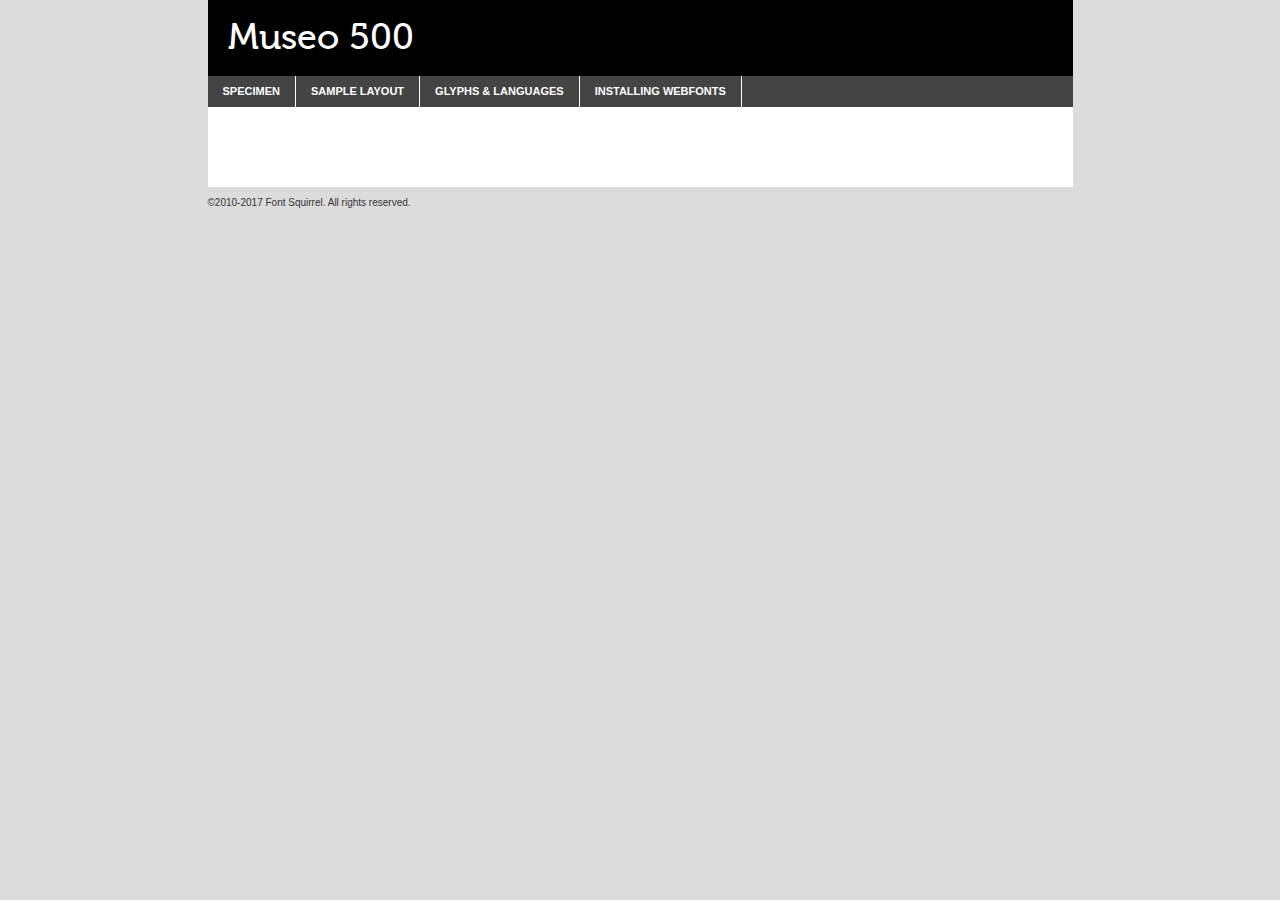
<file: content/fonts/museo/webfontkit-20180608-022302/museo500-regular-demo.html>
<!DOCTYPE html PUBLIC "-//W3C//DTD XHTML 1.0 Transitional//EN"
	"http://www.w3.org/TR/xhtml1/DTD/xhtml1-transitional.dtd">

<html xmlns="http://www.w3.org/1999/xhtml" xml:lang="en" lang="en">
<head>
	<meta http-equiv="Content-Type" content="text/html; charset=utf-8" />
	<script src="http://ajax.googleapis.com/ajax/libs/jquery/1.7.2/jquery.min.js" type="text/javascript" charset="utf-8"></script>
	<script type="text/javascript">
	(function($){$.fn.easyTabs=function(option){var param=jQuery.extend({fadeSpeed:"fast",defaultContent:1,activeClass:'active'},option);$(this).each(function(){var thisId="#"+this.id;if(param.defaultContent==''){param.defaultContent=1;}
	if(typeof param.defaultContent=="number")
	{var defaultTab=$(thisId+" .tabs li:eq("+(param.defaultContent-1)+") a").attr('href').substr(1);}else{var defaultTab=param.defaultContent;}
	$(thisId+" .tabs li a").each(function(){var tabToHide=$(this).attr('href').substr(1);$("#"+tabToHide).addClass('easytabs-tab-content');});hideAll();changeContent(defaultTab);function hideAll(){$(thisId+" .easytabs-tab-content").hide();}
	function changeContent(tabId){hideAll();$(thisId+" .tabs li").removeClass(param.activeClass);$(thisId+" .tabs li a[href=#"+tabId+"]").closest('li').addClass(param.activeClass);if(param.fadeSpeed!="none")
	{$(thisId+" #"+tabId).fadeIn(param.fadeSpeed);}else{$(thisId+" #"+tabId).show();}}
	$(thisId+" .tabs li").click(function(){var tabId=$(this).find('a').attr('href').substr(1);changeContent(tabId);return false;});});}})(jQuery);
	</script>
	<link rel="stylesheet" href="specimen_files/specimen_stylesheet.css" type="text/css" charset="utf-8" />
	<link rel="stylesheet" href="stylesheet.css" type="text/css" charset="utf-8" />

	<style type="text/css">
					body{
				font-family: 'museo500';
							}
		</style>

	<title>Museo 500 Specimen</title>
	
	
	<script type="text/javascript" charset="utf-8">
		$(document).ready(function() {
			$('#container').easyTabs({defaultContent:1});
		});
	</script>
</head>

<body>
<div id="container">
	<div id="header">
		Museo 500	</div>
	<ul class="tabs">
		<li><a href="#specimen">Specimen</a></li>
		<li><a href="#layout">Sample Layout</a></li>
				<li><a href="#glyphs">Glyphs &amp; Languages</a></li>
		<li><a href="#installing">Installing Webfonts</a></li>
		
	</ul>
	
	<div id="main_content">

		
			<div id="specimen">
		
				<div class="section">
					<div class="grid12 firstcol">
						<div class="huge">AaBb</div>
					</div>
				</div>
		
				<div class="section">
					<div class="glyph_range">A&#x200B;B&#x200b;C&#x200b;D&#x200b;E&#x200b;F&#x200b;G&#x200b;H&#x200b;I&#x200b;J&#x200b;K&#x200b;L&#x200b;M&#x200b;N&#x200b;O&#x200b;P&#x200b;Q&#x200b;R&#x200b;S&#x200b;T&#x200b;U&#x200b;V&#x200b;W&#x200b;X&#x200b;Y&#x200b;Z&#x200b;a&#x200b;b&#x200b;c&#x200b;d&#x200b;e&#x200b;f&#x200b;g&#x200b;h&#x200b;i&#x200b;j&#x200b;k&#x200b;l&#x200b;m&#x200b;n&#x200b;o&#x200b;p&#x200b;q&#x200b;r&#x200b;s&#x200b;t&#x200b;u&#x200b;v&#x200b;w&#x200b;x&#x200b;y&#x200b;z&#x200b;1&#x200b;2&#x200b;3&#x200b;4&#x200b;5&#x200b;6&#x200b;7&#x200b;8&#x200b;9&#x200b;0&#x200b;&amp;&#x200b;.&#x200b;,&#x200b;?&#x200b;!&#x200b;&#64;&#x200b;(&#x200b;)&#x200b;#&#x200b;$&#x200b;%&#x200b;*&#x200b;+&#x200b;-&#x200b;=&#x200b;:&#x200b;;</div>
				</div>
				<div class="section">
					<div class="grid12 firstcol">
						<table class="sample_table">
							<tr><td>10</td><td class="size10">abcdefghijklmnopqrstuvwxyzABCDEFGHIJKLMNOPQRSTUVWXYZ0123456789abcdefghijklmnopqrstuvwxyzABCDEFGHIJKLMNOPQRSTUVWXYZ0123456789abcdefghijklmnopqrstuvwxyzABCDEFGHIJKLMNOPQRSTUVWXYZ</td></tr>
							<tr><td>11</td><td class="size11">abcdefghijklmnopqrstuvwxyzABCDEFGHIJKLMNOPQRSTUVWXYZ0123456789abcdefghijklmnopqrstuvwxyzABCDEFGHIJKLMNOPQRSTUVWXYZ0123456789abcdefghijklmnopqrstuvwxyzABCDEFGHIJKLMNOPQRSTUVWXYZ</td></tr>
							<tr><td>12</td><td class="size12">abcdefghijklmnopqrstuvwxyzABCDEFGHIJKLMNOPQRSTUVWXYZ0123456789abcdefghijklmnopqrstuvwxyzABCDEFGHIJKLMNOPQRSTUVWXYZ0123456789abcdefghijklmnopqrstuvwxyzABCDEFGHIJKLMNOPQRSTUVWXYZ</td></tr>
							<tr><td>13</td><td class="size13">abcdefghijklmnopqrstuvwxyzABCDEFGHIJKLMNOPQRSTUVWXYZ0123456789abcdefghijklmnopqrstuvwxyzABCDEFGHIJKLMNOPQRSTUVWXYZ0123456789abcdefghijklmnopqrstuvwxyzABCDEFGHIJKLMNOPQRSTUVWXYZ</td></tr>
							<tr><td>14</td><td class="size14">abcdefghijklmnopqrstuvwxyzABCDEFGHIJKLMNOPQRSTUVWXYZ0123456789abcdefghijklmnopqrstuvwxyzABCDEFGHIJKLMNOPQRSTUVWXYZ0123456789abcdefghijklmnopqrstuvwxyzABCDEFGHIJKLMNOPQRSTUVWXYZ</td></tr>
							<tr><td>16</td><td class="size16">abcdefghijklmnopqrstuvwxyzABCDEFGHIJKLMNOPQRSTUVWXYZ0123456789abcdefghijklmnopqrstuvwxyzABCDEFGHIJKLMNOPQRSTUVWXYZ</td></tr>
							<tr><td>18</td><td class="size18">abcdefghijklmnopqrstuvwxyzABCDEFGHIJKLMNOPQRSTUVWXYZ0123456789abcdefghijklmnopqrstuvwxyzABCDEFGHIJKLMNOPQRSTUVWXYZ</td></tr>
							<tr><td>20</td><td class="size20">abcdefghijklmnopqrstuvwxyzABCDEFGHIJKLMNOPQRSTUVWXYZ0123456789abcdefghijklmnopqrstuvwxyzABCDEFGHIJKLMNOPQRSTUVWXYZ</td></tr>
							<tr><td>24</td><td class="size24">abcdefghijklmnopqrstuvwxyzABCDEFGHIJKLMNOPQRSTUVWXYZ0123456789abcdefghijklmnopqrstuvwxyzABCDEFGHIJKLMNOPQRSTUVWXYZ</td></tr>
							<tr><td>30</td><td class="size30">abcdefghijklmnopqrstuvwxyzABCDEFGHIJKLMNOPQRSTUVWXYZ0123456789abcdefghijklmnopqrstuvwxyzABCDEFGHIJKLMNOPQRSTUVWXYZ</td></tr>
							<tr><td>36</td><td class="size36">abcdefghijklmnopqrstuvwxyzABCDEFGHIJKLMNOPQRSTUVWXYZ0123456789abcdefghijklmnopqrstuvwxyzABCDEFGHIJKLMNOPQRSTUVWXYZ</td></tr>
							<tr><td>48</td><td class="size48">abcdefghijklmnopqrstuvwxyzABCDEFGHIJKLMNOPQRSTUVWXYZ0123456789abcdefghijklmnopqrstuvwxyzABCDEFGHIJKLMNOPQRSTUVWXYZ</td></tr>
							<tr><td>60</td><td class="size60">abcdefghijklmnopqrstuvwxyzABCDEFGHIJKLMNOPQRSTUVWXYZ0123456789abcdefghijklmnopqrstuvwxyzABCDEFGHIJKLMNOPQRSTUVWXYZ</td></tr>
							<tr><td>72</td><td class="size72">abcdefghijklmnopqrstuvwxyzABCDEFGHIJKLMNOPQRSTUVWXYZ0123456789abcdefghijklmnopqrstuvwxyzABCDEFGHIJKLMNOPQRSTUVWXYZ</td></tr>
							<tr><td>90</td><td class="size90">abcdefghijklmnopqrstuvwxyzABCDEFGHIJKLMNOPQRSTUVWXYZ0123456789abcdefghijklmnopqrstuvwxyzABCDEFGHIJKLMNOPQRSTUVWXYZ</td></tr>
						</table>
				
					</div>
			
				</div>
		
		
		
								<div class="section" id="bodycomparison">


										<div id="xheight">
				<div class="fontbody">&#x25FC;&#x25FC;&#x25FC;&#x25FC;&#x25FC;&#x25FC;&#x25FC;&#x25FC;&#x25FC;&#x25FC;&#x25FC;&#x25FC;&#x25FC;&#x25FC;&#x25FC;&#x25FC;&#x25FC;&#x25FC;&#x25FC;&#x25FC;&#x25FC;&#x25FC;&#x25FC;&#x25FC;&#x25FC;&#x25FC;&#x25FC;&#x25FC;&#x25FC;&#x25FC;&#x25FC;&#x25FC;&#x25FC;&#x25FC;&#x25FC;&#x25FC;&#x25FC;&#x25FC;&#x25FC;&#x25FC;&#x25FC;&#x25FC;&#x25FC;&#x25FC;&#x25FC;&#x25FC;&#x25FC;&#x25FC;&#x25FC;&#x25FC;&#x25FC;&#x25FC;&#x25FC;&#x25FC;&#x25FC;&#x25FC;&#x25FC;&#x25FC;&#x25FC;&#x25FC;&#x25FC;&#x25FC;&#x25FC;&#x25FC;&#x25FC;&#x25FC;&#x25FC;&#x25FC;&#x25FC;&#x25FC;&#x25FC;&#x25FC;&#x25FC;&#x25FC;&#x25FC;&#x25FC;&#x25FC;&#x25FC;&#x25FC;&#x25FC;&#x25FC;&#x25FC;&#x25FC;&#x25FC;&#x25FC;&#x25FC;&#x25FC;&#x25FC;&#x25FC;&#x25FC;&#x25FC;&#x25FC;&#x25FC;&#x25FC;&#x25FC;&#x25FC;&#x25FC;&#x25FC;&#x25FC;body</div><div class="arialbody">body</div><div class="verdanabody">body</div><div class="georgiabody">body</div></div>
										<div class="fontbody" style="z-index:1">
											body<span>Museo 500</span>
										</div>
										<div class="arialbody" style="z-index:1">
											body<span>Arial</span>
										</div>
										<div class="verdanabody" style="z-index:1">
											body<span>Verdana</span>
										</div>
										<div class="georgiabody" style="z-index:1">
											body<span>Georgia</span>
										</div>



								</div>
		
		
				<div class="section psample psample_row1" id="">
					
					<div class="grid2 firstcol">
						<p class="size10"><span>10.</span>Aenean lacinia bibendum nulla sed consectetur. Fusce dapibus, tellus ac cursus commodo, tortor mauris condimentum nibh, ut fermentum massa justo sit amet risus. Nullam id dolor id nibh ultricies vehicula ut id elit. Cum sociis natoque penatibus et magnis dis parturient montes, nascetur ridiculus mus. Nulla vitae elit libero, a pharetra augue.</p>
			
					</div>
					<div class="grid3">
						<p class="size11"><span>11.</span>Aenean lacinia bibendum nulla sed consectetur. Fusce dapibus, tellus ac cursus commodo, tortor mauris condimentum nibh, ut fermentum massa justo sit amet risus. Nullam id dolor id nibh ultricies vehicula ut id elit. Cum sociis natoque penatibus et magnis dis parturient montes, nascetur ridiculus mus. Nulla vitae elit libero, a pharetra augue.</p>
			
					</div>
					<div class="grid3">
						<p class="size12"><span>12.</span>Aenean lacinia bibendum nulla sed consectetur. Fusce dapibus, tellus ac cursus commodo, tortor mauris condimentum nibh, ut fermentum massa justo sit amet risus. Nullam id dolor id nibh ultricies vehicula ut id elit. Cum sociis natoque penatibus et magnis dis parturient montes, nascetur ridiculus mus. Nulla vitae elit libero, a pharetra augue.</p>
			
					</div>
					<div class="grid4">
						<p class="size13"><span>13.</span>Aenean lacinia bibendum nulla sed consectetur. Fusce dapibus, tellus ac cursus commodo, tortor mauris condimentum nibh, ut fermentum massa justo sit amet risus. Nullam id dolor id nibh ultricies vehicula ut id elit. Cum sociis natoque penatibus et magnis dis parturient montes, nascetur ridiculus mus. Nulla vitae elit libero, a pharetra augue.</p>
			
					</div>
					<div class="white_blend"></div>
					
				</div>
				<div class="section psample psample_row2" id="">
					<div class="grid3 firstcol">
						<p class="size14"><span>14.</span>Aenean lacinia bibendum nulla sed consectetur. Fusce dapibus, tellus ac cursus commodo, tortor mauris condimentum nibh, ut fermentum massa justo sit amet risus. Nullam id dolor id nibh ultricies vehicula ut id elit. Cum sociis natoque penatibus et magnis dis parturient montes, nascetur ridiculus mus. Nulla vitae elit libero, a pharetra augue.</p>
			
					</div>
					<div class="grid4">
						<p class="size16"><span>16.</span>Aenean lacinia bibendum nulla sed consectetur. Fusce dapibus, tellus ac cursus commodo, tortor mauris condimentum nibh, ut fermentum massa justo sit amet risus. Nullam id dolor id nibh ultricies vehicula ut id elit. Cum sociis natoque penatibus et magnis dis parturient montes, nascetur ridiculus mus. Nulla vitae elit libero, a pharetra augue.</p>
			
					</div>
					<div class="grid5">
						<p class="size18"><span>18.</span>Aenean lacinia bibendum nulla sed consectetur. Fusce dapibus, tellus ac cursus commodo, tortor mauris condimentum nibh, ut fermentum massa justo sit amet risus. Nullam id dolor id nibh ultricies vehicula ut id elit. Cum sociis natoque penatibus et magnis dis parturient montes, nascetur ridiculus mus. Nulla vitae elit libero, a pharetra augue.</p>
			
					</div>

					<div class="white_blend"></div>

				</div>
				
				<div class="section psample psample_row3" id="">
					<div class="grid5 firstcol">
						<p class="size20"><span>20.</span>Aenean lacinia bibendum nulla sed consectetur. Fusce dapibus, tellus ac cursus commodo, tortor mauris condimentum nibh, ut fermentum massa justo sit amet risus. Nullam id dolor id nibh ultricies vehicula ut id elit. Cum sociis natoque penatibus et magnis dis parturient montes, nascetur ridiculus mus. Nulla vitae elit libero, a pharetra augue.</p>
					</div>
					<div class="grid7">
						<p class="size24"><span>24.</span>Aenean lacinia bibendum nulla sed consectetur. Fusce dapibus, tellus ac cursus commodo, tortor mauris condimentum nibh, ut fermentum massa justo sit amet risus. Nullam id dolor id nibh ultricies vehicula ut id elit. Cum sociis natoque penatibus et magnis dis parturient montes, nascetur ridiculus mus. Nulla vitae elit libero, a pharetra augue.</p>
					</div>
					
					<div class="white_blend"></div>
					
				</div>
				
				<div class="section psample psample_row4" id="">
					<div class="grid12 firstcol">
						<p class="size30"><span>30.</span>Aenean lacinia bibendum nulla sed consectetur. Fusce dapibus, tellus ac cursus commodo, tortor mauris condimentum nibh, ut fermentum massa justo sit amet risus. Nullam id dolor id nibh ultricies vehicula ut id elit. Cum sociis natoque penatibus et magnis dis parturient montes, nascetur ridiculus mus. Nulla vitae elit libero, a pharetra augue.</p>
					</div>
					<div class="white_blend"></div>
					
				</div>
				
				
				
				<div class="section psample psample_row1 fullreverse">
					<div class="grid2 firstcol">
						<p class="size10"><span>10.</span>Aenean lacinia bibendum nulla sed consectetur. Fusce dapibus, tellus ac cursus commodo, tortor mauris condimentum nibh, ut fermentum massa justo sit amet risus. Nullam id dolor id nibh ultricies vehicula ut id elit. Cum sociis natoque penatibus et magnis dis parturient montes, nascetur ridiculus mus. Nulla vitae elit libero, a pharetra augue.</p>
			
					</div>
					<div class="grid3">
						<p class="size11"><span>11.</span>Aenean lacinia bibendum nulla sed consectetur. Fusce dapibus, tellus ac cursus commodo, tortor mauris condimentum nibh, ut fermentum massa justo sit amet risus. Nullam id dolor id nibh ultricies vehicula ut id elit. Cum sociis natoque penatibus et magnis dis parturient montes, nascetur ridiculus mus. Nulla vitae elit libero, a pharetra augue.</p>
			
					</div>
					<div class="grid3">
						<p class="size12"><span>12.</span>Aenean lacinia bibendum nulla sed consectetur. Fusce dapibus, tellus ac cursus commodo, tortor mauris condimentum nibh, ut fermentum massa justo sit amet risus. Nullam id dolor id nibh ultricies vehicula ut id elit. Cum sociis natoque penatibus et magnis dis parturient montes, nascetur ridiculus mus. Nulla vitae elit libero, a pharetra augue.</p>
			
					</div>
					<div class="grid4">
						<p class="size13"><span>13.</span>Aenean lacinia bibendum nulla sed consectetur. Fusce dapibus, tellus ac cursus commodo, tortor mauris condimentum nibh, ut fermentum massa justo sit amet risus. Nullam id dolor id nibh ultricies vehicula ut id elit. Cum sociis natoque penatibus et magnis dis parturient montes, nascetur ridiculus mus. Nulla vitae elit libero, a pharetra augue.</p>
			
					</div>
					<div class="black_blend"></div>
					
				</div>
				
				<div class="section psample psample_row2 fullreverse">
					<div class="grid3 firstcol">
						<p class="size14"><span>14.</span>Aenean lacinia bibendum nulla sed consectetur. Fusce dapibus, tellus ac cursus commodo, tortor mauris condimentum nibh, ut fermentum massa justo sit amet risus. Nullam id dolor id nibh ultricies vehicula ut id elit. Cum sociis natoque penatibus et magnis dis parturient montes, nascetur ridiculus mus. Nulla vitae elit libero, a pharetra augue.</p>
			
					</div>
					<div class="grid4">
						<p class="size16"><span>16.</span>Aenean lacinia bibendum nulla sed consectetur. Fusce dapibus, tellus ac cursus commodo, tortor mauris condimentum nibh, ut fermentum massa justo sit amet risus. Nullam id dolor id nibh ultricies vehicula ut id elit. Cum sociis natoque penatibus et magnis dis parturient montes, nascetur ridiculus mus. Nulla vitae elit libero, a pharetra augue.</p>
			
					</div>
					<div class="grid5">
						<p class="size18"><span>18.</span>Aenean lacinia bibendum nulla sed consectetur. Fusce dapibus, tellus ac cursus commodo, tortor mauris condimentum nibh, ut fermentum massa justo sit amet risus. Nullam id dolor id nibh ultricies vehicula ut id elit. Cum sociis natoque penatibus et magnis dis parturient montes, nascetur ridiculus mus. Nulla vitae elit libero, a pharetra augue.</p>
			
					</div>
					<div class="black_blend"></div>

				</div>
				
				<div class="section psample fullreverse psample_row3" id="">
					<div class="grid5 firstcol">
						<p class="size20"><span>20.</span>Aenean lacinia bibendum nulla sed consectetur. Fusce dapibus, tellus ac cursus commodo, tortor mauris condimentum nibh, ut fermentum massa justo sit amet risus. Nullam id dolor id nibh ultricies vehicula ut id elit. Cum sociis natoque penatibus et magnis dis parturient montes, nascetur ridiculus mus. Nulla vitae elit libero, a pharetra augue.</p>
					</div>
					<div class="grid7">
						<p class="size24"><span>24.</span>Aenean lacinia bibendum nulla sed consectetur. Fusce dapibus, tellus ac cursus commodo, tortor mauris condimentum nibh, ut fermentum massa justo sit amet risus. Nullam id dolor id nibh ultricies vehicula ut id elit. Cum sociis natoque penatibus et magnis dis parturient montes, nascetur ridiculus mus. Nulla vitae elit libero, a pharetra augue.</p>
					</div>
					
					<div class="black_blend"></div>
					
				</div>
				
				<div class="section psample fullreverse psample_row4" id="" style="border-bottom: 20px #000 solid;">
					<div class="grid12 firstcol">
						<p class="size30"><span>30.</span>Aenean lacinia bibendum nulla sed consectetur. Fusce dapibus, tellus ac cursus commodo, tortor mauris condimentum nibh, ut fermentum massa justo sit amet risus. Nullam id dolor id nibh ultricies vehicula ut id elit. Cum sociis natoque penatibus et magnis dis parturient montes, nascetur ridiculus mus. Nulla vitae elit libero, a pharetra augue.</p>
					</div>
					<div class="black_blend"></div>
					
				</div>
				
				
				
				
			</div>
			
			<div id="layout">
				
				<div class="section">
					
					<div class="grid12 firstcol">
						<h1>Lorem Ipsum Dolor</h1>
						<h2>Etiam porta sem malesuada magna mollis euismod</h2>
						
						<p class="byline">By <a href="#link">Aenean Lacinia</a></p>
					</div>
				</div>
				<div class="section">
					<div class="grid8 firstcol">
						<p class="large">Donec sed odio dui. Morbi leo risus, porta ac consectetur ac, vestibulum at eros. Fusce dapibus, tellus ac cursus commodo, tortor mauris condimentum nibh, ut fermentum massa justo sit amet risus. </p>

						
						<h3>Pellentesque ornare sem</h3>

						<p>Maecenas sed diam eget risus varius blandit sit amet non magna. Maecenas faucibus mollis interdum. Donec ullamcorper nulla non metus auctor fringilla. Nullam id dolor id nibh ultricies vehicula ut id elit. Nullam id dolor id nibh ultricies vehicula ut id elit. </p>

						<p>Aenean eu leo quam. Pellentesque ornare sem lacinia quam venenatis vestibulum. Lorem ipsum dolor sit amet, consectetur adipiscing elit. Cum sociis natoque penatibus et magnis dis parturient montes, nascetur ridiculus mus. </p>

						<p>Nulla vitae elit libero, a pharetra augue. Praesent commodo cursus magna, vel scelerisque nisl consectetur et. Aenean lacinia bibendum nulla sed consectetur. </p>

						<p>Nullam quis risus eget urna mollis ornare vel eu leo. Nullam quis risus eget urna mollis ornare vel eu leo. Maecenas sed diam eget risus varius blandit sit amet non magna. Donec ullamcorper nulla non metus auctor fringilla. </p>

						<h3>Cras mattis consectetur</h3>

						<p>Aenean eu leo quam. Pellentesque ornare sem lacinia quam venenatis vestibulum. Aenean lacinia bibendum nulla sed consectetur. Integer posuere erat a ante venenatis dapibus posuere velit aliquet. Cras mattis consectetur purus sit amet fermentum. </p>

						<p>Nullam id dolor id nibh ultricies vehicula ut id elit. Nullam quis risus eget urna mollis ornare vel eu leo. Cras mattis consectetur purus sit amet fermentum.</p>
					</div>
					
					<div class="grid4 sidebar">
						
						<div class="box reverse">
							<p class="last">Nullam quis risus eget urna mollis ornare vel eu leo. Donec ullamcorper nulla non metus auctor fringilla. Cras mattis consectetur purus sit amet fermentum. Sed posuere consectetur est at lobortis. Lorem ipsum dolor sit amet, consectetur adipiscing elit. </p>
						</div>
						
						<p class="caption">Maecenas sed diam eget risus varius.</p>

						<p>Vestibulum id ligula porta felis euismod semper. Integer posuere erat a ante venenatis dapibus posuere velit aliquet. Vestibulum id ligula porta felis euismod semper. Sed posuere consectetur est at lobortis. Maecenas sed diam eget risus varius blandit sit amet non magna. Fusce dapibus, tellus ac cursus commodo, tortor mauris condimentum nibh, ut fermentum massa justo sit amet risus. </p>

					

						<p>Duis mollis, est non commodo luctus, nisi erat porttitor ligula, eget lacinia odio sem nec elit. Aenean lacinia bibendum nulla sed consectetur. Vivamus sagittis lacus vel augue laoreet rutrum faucibus dolor auctor. Aenean lacinia bibendum nulla sed consectetur. Nullam quis risus eget urna mollis ornare vel eu leo. </p>

						<p>Praesent commodo cursus magna, vel scelerisque nisl consectetur et. Donec ullamcorper nulla non metus auctor fringilla. Maecenas faucibus mollis interdum. Fusce dapibus, tellus ac cursus commodo, tortor mauris condimentum nibh, ut fermentum massa justo sit amet risus. </p>

					</div>
				</div>
				
			</div>


			



		<div id="glyphs">
			<div class="section">
				<div class="grid12 firstcol">
			
				<h1>Language Support</h1>
				<p>The subset of Museo 500 in this kit supports the following languages:<br />
			
					Albanian, Basque, Breton, Chamorro, Danish, Dutch, English, Faroese, Finnish, French, Frisian, Galician, German, Icelandic, Italian, Malagasy, Norwegian, Portuguese, Spanish, Alsatian, Aragonese, Arapaho, Arrernte, Asturian, Aymara, Bislama, Cebuano, Corsican, Fijian, French_creole, Genoese, Gilbertese, Greenlandic, Haitian_creole, Hiligaynon, Hmong, Hopi, Ibanag, Iloko_ilokano, Indonesian, Interglossa_glosa, Interlingua, Irish_gaelic, Jerriais, Lojban, Lombard, Luxembourgeois, Manx, Mohawk, Norfolk_pitcairnese, Occitan, Oromo, Pangasinan, Papiamento, Piedmontese, Potawatomi, Rhaeto-romance, Romansh, Rotokas, Sami_lule, Samoan, Sardinian, Scots_gaelic, Seychelles_creole, Shona, Sicilian, Somali, Southern_ndebele, Swahili, Swati_swazi, Tagalog_filipino_pilipino, Tetum, Tok_pisin, Uyghur_latinized, Volapuk, Walloon, Warlpiri, Xhosa, Yapese, Zulu, Latinbasic, Ubasic, Demo				</p>
				<h1>Glyph Chart</h1>
				<p>The subset of Museo 500 in this kit includes all the glyphs listed below. Unicode entities are included above each glyph to help you insert individual characters into your layout.</p>
				<div id="glyph_chart">
			
																				 <div><p>&amp;#32;</p>&#32;</div>
																				 <div><p>&amp;#33;</p>&#33;</div>
																				 <div><p>&amp;#34;</p>&#34;</div>
																				 <div><p>&amp;#35;</p>&#35;</div>
																				 <div><p>&amp;#36;</p>&#36;</div>
																				 <div><p>&amp;#37;</p>&#37;</div>
																				 <div><p>&amp;#38;</p>&#38;</div>
																				 <div><p>&amp;#39;</p>&#39;</div>
																				 <div><p>&amp;#40;</p>&#40;</div>
																				 <div><p>&amp;#41;</p>&#41;</div>
																				 <div><p>&amp;#42;</p>&#42;</div>
																				 <div><p>&amp;#43;</p>&#43;</div>
																				 <div><p>&amp;#44;</p>&#44;</div>
																				 <div><p>&amp;#45;</p>&#45;</div>
																				 <div><p>&amp;#46;</p>&#46;</div>
																				 <div><p>&amp;#47;</p>&#47;</div>
																				 <div><p>&amp;#48;</p>&#48;</div>
																				 <div><p>&amp;#49;</p>&#49;</div>
																				 <div><p>&amp;#50;</p>&#50;</div>
																				 <div><p>&amp;#51;</p>&#51;</div>
																				 <div><p>&amp;#52;</p>&#52;</div>
																				 <div><p>&amp;#53;</p>&#53;</div>
																				 <div><p>&amp;#54;</p>&#54;</div>
																				 <div><p>&amp;#55;</p>&#55;</div>
																				 <div><p>&amp;#56;</p>&#56;</div>
																				 <div><p>&amp;#57;</p>&#57;</div>
																				 <div><p>&amp;#58;</p>&#58;</div>
																				 <div><p>&amp;#59;</p>&#59;</div>
																				 <div><p>&amp;#60;</p>&#60;</div>
																				 <div><p>&amp;#61;</p>&#61;</div>
																				 <div><p>&amp;#62;</p>&#62;</div>
																				 <div><p>&amp;#63;</p>&#63;</div>
																				 <div><p>&amp;#64;</p>&#64;</div>
																				 <div><p>&amp;#65;</p>&#65;</div>
																				 <div><p>&amp;#66;</p>&#66;</div>
																				 <div><p>&amp;#67;</p>&#67;</div>
																				 <div><p>&amp;#68;</p>&#68;</div>
																				 <div><p>&amp;#69;</p>&#69;</div>
																				 <div><p>&amp;#70;</p>&#70;</div>
																				 <div><p>&amp;#71;</p>&#71;</div>
																				 <div><p>&amp;#72;</p>&#72;</div>
																				 <div><p>&amp;#73;</p>&#73;</div>
																				 <div><p>&amp;#74;</p>&#74;</div>
																				 <div><p>&amp;#75;</p>&#75;</div>
																				 <div><p>&amp;#76;</p>&#76;</div>
																				 <div><p>&amp;#77;</p>&#77;</div>
																				 <div><p>&amp;#78;</p>&#78;</div>
																				 <div><p>&amp;#79;</p>&#79;</div>
																				 <div><p>&amp;#80;</p>&#80;</div>
																				 <div><p>&amp;#81;</p>&#81;</div>
																				 <div><p>&amp;#82;</p>&#82;</div>
																				 <div><p>&amp;#83;</p>&#83;</div>
																				 <div><p>&amp;#84;</p>&#84;</div>
																				 <div><p>&amp;#85;</p>&#85;</div>
																				 <div><p>&amp;#86;</p>&#86;</div>
																				 <div><p>&amp;#87;</p>&#87;</div>
																				 <div><p>&amp;#88;</p>&#88;</div>
																				 <div><p>&amp;#89;</p>&#89;</div>
																				 <div><p>&amp;#90;</p>&#90;</div>
																				 <div><p>&amp;#91;</p>&#91;</div>
																				 <div><p>&amp;#92;</p>&#92;</div>
																				 <div><p>&amp;#93;</p>&#93;</div>
																				 <div><p>&amp;#94;</p>&#94;</div>
																				 <div><p>&amp;#95;</p>&#95;</div>
																				 <div><p>&amp;#96;</p>&#96;</div>
																				 <div><p>&amp;#97;</p>&#97;</div>
																				 <div><p>&amp;#98;</p>&#98;</div>
																				 <div><p>&amp;#99;</p>&#99;</div>
																				 <div><p>&amp;#100;</p>&#100;</div>
																				 <div><p>&amp;#101;</p>&#101;</div>
																				 <div><p>&amp;#102;</p>&#102;</div>
																				 <div><p>&amp;#103;</p>&#103;</div>
																				 <div><p>&amp;#104;</p>&#104;</div>
																				 <div><p>&amp;#105;</p>&#105;</div>
																				 <div><p>&amp;#106;</p>&#106;</div>
																				 <div><p>&amp;#107;</p>&#107;</div>
																				 <div><p>&amp;#108;</p>&#108;</div>
																				 <div><p>&amp;#109;</p>&#109;</div>
																				 <div><p>&amp;#110;</p>&#110;</div>
																				 <div><p>&amp;#111;</p>&#111;</div>
																				 <div><p>&amp;#112;</p>&#112;</div>
																				 <div><p>&amp;#113;</p>&#113;</div>
																				 <div><p>&amp;#114;</p>&#114;</div>
																				 <div><p>&amp;#115;</p>&#115;</div>
																				 <div><p>&amp;#116;</p>&#116;</div>
																				 <div><p>&amp;#117;</p>&#117;</div>
																				 <div><p>&amp;#118;</p>&#118;</div>
																				 <div><p>&amp;#119;</p>&#119;</div>
																				 <div><p>&amp;#120;</p>&#120;</div>
																				 <div><p>&amp;#121;</p>&#121;</div>
																				 <div><p>&amp;#122;</p>&#122;</div>
																				 <div><p>&amp;#123;</p>&#123;</div>
																				 <div><p>&amp;#124;</p>&#124;</div>
																				 <div><p>&amp;#125;</p>&#125;</div>
																				 <div><p>&amp;#126;</p>&#126;</div>
																				 <div><p>&amp;#160;</p>&#160;</div>
																				 <div><p>&amp;#161;</p>&#161;</div>
																				 <div><p>&amp;#162;</p>&#162;</div>
																				 <div><p>&amp;#163;</p>&#163;</div>
																				 <div><p>&amp;#165;</p>&#165;</div>
																				 <div><p>&amp;#167;</p>&#167;</div>
																				 <div><p>&amp;#168;</p>&#168;</div>
																				 <div><p>&amp;#169;</p>&#169;</div>
																				 <div><p>&amp;#170;</p>&#170;</div>
																				 <div><p>&amp;#171;</p>&#171;</div>
																				 <div><p>&amp;#172;</p>&#172;</div>
																				 <div><p>&amp;#173;</p>&#173;</div>
																				 <div><p>&amp;#174;</p>&#174;</div>
																				 <div><p>&amp;#175;</p>&#175;</div>
																				 <div><p>&amp;#176;</p>&#176;</div>
																				 <div><p>&amp;#177;</p>&#177;</div>
																				 <div><p>&amp;#178;</p>&#178;</div>
																				 <div><p>&amp;#179;</p>&#179;</div>
																				 <div><p>&amp;#180;</p>&#180;</div>
																				 <div><p>&amp;#181;</p>&#181;</div>
																				 <div><p>&amp;#182;</p>&#182;</div>
																				 <div><p>&amp;#183;</p>&#183;</div>
																				 <div><p>&amp;#184;</p>&#184;</div>
																				 <div><p>&amp;#185;</p>&#185;</div>
																				 <div><p>&amp;#186;</p>&#186;</div>
																				 <div><p>&amp;#187;</p>&#187;</div>
																				 <div><p>&amp;#188;</p>&#188;</div>
																				 <div><p>&amp;#189;</p>&#189;</div>
																				 <div><p>&amp;#190;</p>&#190;</div>
																				 <div><p>&amp;#191;</p>&#191;</div>
																				 <div><p>&amp;#192;</p>&#192;</div>
																				 <div><p>&amp;#193;</p>&#193;</div>
																				 <div><p>&amp;#194;</p>&#194;</div>
																				 <div><p>&amp;#195;</p>&#195;</div>
																				 <div><p>&amp;#196;</p>&#196;</div>
																				 <div><p>&amp;#197;</p>&#197;</div>
																				 <div><p>&amp;#198;</p>&#198;</div>
																				 <div><p>&amp;#199;</p>&#199;</div>
																				 <div><p>&amp;#200;</p>&#200;</div>
																				 <div><p>&amp;#201;</p>&#201;</div>
																				 <div><p>&amp;#202;</p>&#202;</div>
																				 <div><p>&amp;#203;</p>&#203;</div>
																				 <div><p>&amp;#204;</p>&#204;</div>
																				 <div><p>&amp;#205;</p>&#205;</div>
																				 <div><p>&amp;#206;</p>&#206;</div>
																				 <div><p>&amp;#207;</p>&#207;</div>
																				 <div><p>&amp;#208;</p>&#208;</div>
																				 <div><p>&amp;#209;</p>&#209;</div>
																				 <div><p>&amp;#210;</p>&#210;</div>
																				 <div><p>&amp;#211;</p>&#211;</div>
																				 <div><p>&amp;#212;</p>&#212;</div>
																				 <div><p>&amp;#213;</p>&#213;</div>
																				 <div><p>&amp;#214;</p>&#214;</div>
																				 <div><p>&amp;#215;</p>&#215;</div>
																				 <div><p>&amp;#216;</p>&#216;</div>
																				 <div><p>&amp;#217;</p>&#217;</div>
																				 <div><p>&amp;#218;</p>&#218;</div>
																				 <div><p>&amp;#219;</p>&#219;</div>
																				 <div><p>&amp;#220;</p>&#220;</div>
																				 <div><p>&amp;#221;</p>&#221;</div>
																				 <div><p>&amp;#222;</p>&#222;</div>
																				 <div><p>&amp;#223;</p>&#223;</div>
																				 <div><p>&amp;#224;</p>&#224;</div>
																				 <div><p>&amp;#225;</p>&#225;</div>
																				 <div><p>&amp;#226;</p>&#226;</div>
																				 <div><p>&amp;#227;</p>&#227;</div>
																				 <div><p>&amp;#228;</p>&#228;</div>
																				 <div><p>&amp;#229;</p>&#229;</div>
																				 <div><p>&amp;#230;</p>&#230;</div>
																				 <div><p>&amp;#231;</p>&#231;</div>
																				 <div><p>&amp;#232;</p>&#232;</div>
																				 <div><p>&amp;#233;</p>&#233;</div>
																				 <div><p>&amp;#234;</p>&#234;</div>
																				 <div><p>&amp;#235;</p>&#235;</div>
																				 <div><p>&amp;#236;</p>&#236;</div>
																				 <div><p>&amp;#237;</p>&#237;</div>
																				 <div><p>&amp;#238;</p>&#238;</div>
																				 <div><p>&amp;#239;</p>&#239;</div>
																				 <div><p>&amp;#240;</p>&#240;</div>
																				 <div><p>&amp;#241;</p>&#241;</div>
																				 <div><p>&amp;#242;</p>&#242;</div>
																				 <div><p>&amp;#243;</p>&#243;</div>
																				 <div><p>&amp;#244;</p>&#244;</div>
																				 <div><p>&amp;#245;</p>&#245;</div>
																				 <div><p>&amp;#246;</p>&#246;</div>
																				 <div><p>&amp;#247;</p>&#247;</div>
																				 <div><p>&amp;#248;</p>&#248;</div>
																				 <div><p>&amp;#249;</p>&#249;</div>
																				 <div><p>&amp;#250;</p>&#250;</div>
																				 <div><p>&amp;#251;</p>&#251;</div>
																				 <div><p>&amp;#252;</p>&#252;</div>
																				 <div><p>&amp;#253;</p>&#253;</div>
																				 <div><p>&amp;#254;</p>&#254;</div>
																				 <div><p>&amp;#255;</p>&#255;</div>
																				 <div><p>&amp;#338;</p>&#338;</div>
																				 <div><p>&amp;#339;</p>&#339;</div>
																				 <div><p>&amp;#376;</p>&#376;</div>
																				 <div><p>&amp;#710;</p>&#710;</div>
																				 <div><p>&amp;#732;</p>&#732;</div>
																				 <div><p>&amp;#8192;</p>&#8192;</div>
																				 <div><p>&amp;#8193;</p>&#8193;</div>
																				 <div><p>&amp;#8194;</p>&#8194;</div>
																				 <div><p>&amp;#8195;</p>&#8195;</div>
																				 <div><p>&amp;#8196;</p>&#8196;</div>
																				 <div><p>&amp;#8197;</p>&#8197;</div>
																				 <div><p>&amp;#8198;</p>&#8198;</div>
																				 <div><p>&amp;#8199;</p>&#8199;</div>
																				 <div><p>&amp;#8200;</p>&#8200;</div>
																				 <div><p>&amp;#8201;</p>&#8201;</div>
																				 <div><p>&amp;#8202;</p>&#8202;</div>
																				 <div><p>&amp;#8208;</p>&#8208;</div>
																				 <div><p>&amp;#8209;</p>&#8209;</div>
																				 <div><p>&amp;#8210;</p>&#8210;</div>
																				 <div><p>&amp;#8211;</p>&#8211;</div>
																				 <div><p>&amp;#8212;</p>&#8212;</div>
																				 <div><p>&amp;#8216;</p>&#8216;</div>
																				 <div><p>&amp;#8217;</p>&#8217;</div>
																				 <div><p>&amp;#8218;</p>&#8218;</div>
																				 <div><p>&amp;#8220;</p>&#8220;</div>
																				 <div><p>&amp;#8221;</p>&#8221;</div>
																				 <div><p>&amp;#8222;</p>&#8222;</div>
																				 <div><p>&amp;#8226;</p>&#8226;</div>
																				 <div><p>&amp;#8230;</p>&#8230;</div>
																				 <div><p>&amp;#8239;</p>&#8239;</div>
																				 <div><p>&amp;#8249;</p>&#8249;</div>
																				 <div><p>&amp;#8250;</p>&#8250;</div>
																				 <div><p>&amp;#8287;</p>&#8287;</div>
																				 <div><p>&amp;#8364;</p>&#8364;</div>
																				 <div><p>&amp;#8482;</p>&#8482;</div>
																				 <div><p>&amp;#9724;</p>&#9724;</div>
																				 <div><p>&amp;#64257;</p>&#64257;</div>
																				 <div><p>&amp;#64258;</p>&#64258;</div>
																				 <div><p>&amp;#64259;</p>&#64259;</div>
																				 <div><p>&amp;#64260;</p>&#64260;</div>
																																																</div>	
				</div>
		
		
			</div>
		</div>
		
		
		<div id="specs">
			
		</div>
	
		<div id="installing">
			<div class="section">
				<div class="grid7 firstcol">
					<h1>Installing Webfonts</h1>
					
					<p>Webfonts are supported by all major browser platforms but not all in the same way. There are currently four different font formats that must be included in order to target all browsers. This includes TTF, WOFF, EOT and SVG.</p>
					
					<h2>1. Upload your webfonts</h2>
					<p>You must upload your webfont kit to your website. They should be in or near the same directory as your CSS files.</p>
					
					<h2>2. Include the webfont stylesheet</h2>
					<p>A special CSS @font-face declaration helps the various browsers select the appropriate font it needs without causing you a bunch of headaches. Learn more about this syntax by reading the <a href="https://www.fontspring.com/blog/further-hardening-of-the-bulletproof-syntax">Fontspring blog post</a> about it. The code for it is as follows:</p>


<code>
@font-face{ 
	font-family: 'MyWebFont';
	src: url('WebFont.eot');
	src: url('WebFont.eot?#iefix') format('embedded-opentype'),
	     url('WebFont.woff') format('woff'),
	     url('WebFont.ttf') format('truetype'),
	     url('WebFont.svg#webfont') format('svg');
}
</code>

	<p>We've already gone ahead and generated the code for you. All you have to do is link to the stylesheet in your HTML, like this:</p>
	<code>&lt;link rel=&quot;stylesheet&quot; href=&quot;stylesheet.css&quot; type=&quot;text/css&quot; charset=&quot;utf-8&quot; /&gt;</code>

					<h2>3. Modify your own stylesheet</h2>
					<p>To take advantage of your new fonts, you must tell your stylesheet to use them. Look at the original @font-face declaration above and find the property called "font-family." The name linked there will be what you use to reference the font. Prepend that webfont name to the font stack in the "font-family" property, inside the selector you want to change. For example:</p>
<code>p { font-family: 'WebFont', Arial, sans-serif; }</code>

<h2>4. Test</h2>
<p>Getting webfonts to work cross-browser <em>can</em> be tricky. Use the information in the sidebar to help you if you find that fonts aren't loading in a particular browser.</p>
				</div>
				
				<div class="grid5 sidebar">
					<div class="box">
						<h2>Troubleshooting<br />Font-Face Problems</h2>
						<p>Having trouble getting your webfonts to load in your new website? Here are some tips to sort out what might be the problem.</p>

						<h3>Fonts not showing in any browser</h3>

						<p>This sounds like you need to work on the plumbing. You either did not upload the fonts to the correct directory, or you did not link the fonts properly in the CSS. If you've confirmed that all this is correct and you still have a problem, take a look at your .htaccess file and see if requests are getting intercepted.</p>

						<h3>Fonts not loading in iPhone or iPad</h3>

						<p>The most common problem here is that you are serving the fonts from an IIS server. IIS refuses to serve files that have unknown MIME types. If that is the case, you must set the MIME type for SVG to "image/svg+xml" in the server settings. Follow these instructions from Microsoft if you need help.</p>

						<h3>Fonts not loading in Firefox</h3>

						<p>The primary reason for this failure? You are still using a version Firefox older than 3.5. So upgrade already! If that isn't it, then you are very likely serving fonts from a different domain. Firefox requires that all font assets be served from the same domain. Lastly it is possible that you need to add WOFF to your list of MIME types (if you are serving via IIS.)</p>

						<h3>Fonts not loading in IE</h3>

						<p>Are you looking at Internet Explorer on an actual Windows machine or are you cheating by using a service like Adobe BrowserLab? Many of these screenshot services do not render @font-face for IE. Best to test it on a real machine.</p>

						<h3>Fonts not loading in IE9</h3>

						<p>IE9, like Firefox, requires that fonts be served from the same domain as the website. Make sure that is the case.</p>
					</div>
				</div>
			</div>
			
		</div>
	
	</div>
	<div id="footer">
		<p>&copy;2010-2017 Font Squirrel. All rights reserved.</p>
	</div>
</div>
</body>
</html>
</file>
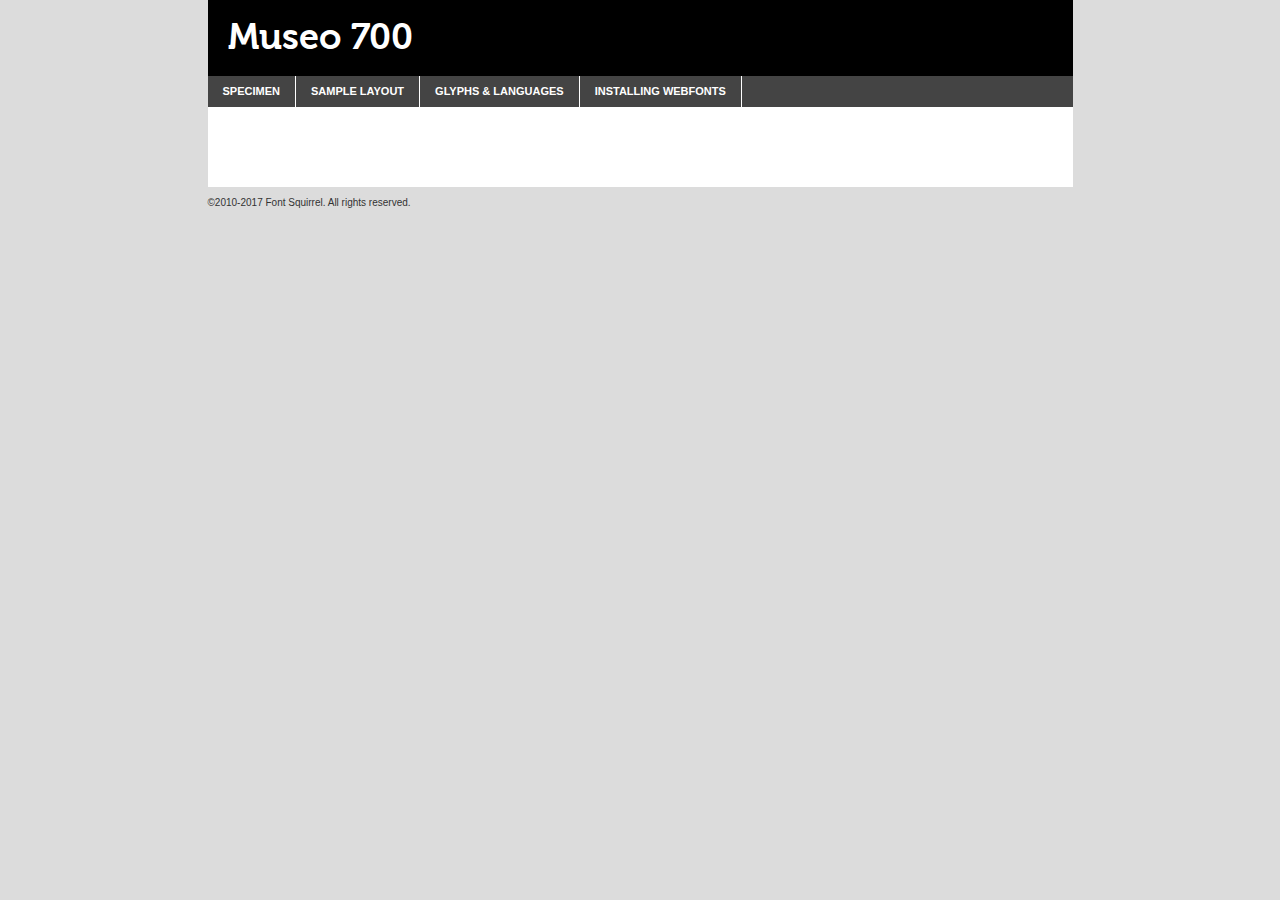
<file: content/fonts/museo/webfontkit-20180608-022302/museo700-regular-demo.html>
<!DOCTYPE html PUBLIC "-//W3C//DTD XHTML 1.0 Transitional//EN"
	"http://www.w3.org/TR/xhtml1/DTD/xhtml1-transitional.dtd">

<html xmlns="http://www.w3.org/1999/xhtml" xml:lang="en" lang="en">
<head>
	<meta http-equiv="Content-Type" content="text/html; charset=utf-8" />
	<script src="http://ajax.googleapis.com/ajax/libs/jquery/1.7.2/jquery.min.js" type="text/javascript" charset="utf-8"></script>
	<script type="text/javascript">
	(function($){$.fn.easyTabs=function(option){var param=jQuery.extend({fadeSpeed:"fast",defaultContent:1,activeClass:'active'},option);$(this).each(function(){var thisId="#"+this.id;if(param.defaultContent==''){param.defaultContent=1;}
	if(typeof param.defaultContent=="number")
	{var defaultTab=$(thisId+" .tabs li:eq("+(param.defaultContent-1)+") a").attr('href').substr(1);}else{var defaultTab=param.defaultContent;}
	$(thisId+" .tabs li a").each(function(){var tabToHide=$(this).attr('href').substr(1);$("#"+tabToHide).addClass('easytabs-tab-content');});hideAll();changeContent(defaultTab);function hideAll(){$(thisId+" .easytabs-tab-content").hide();}
	function changeContent(tabId){hideAll();$(thisId+" .tabs li").removeClass(param.activeClass);$(thisId+" .tabs li a[href=#"+tabId+"]").closest('li').addClass(param.activeClass);if(param.fadeSpeed!="none")
	{$(thisId+" #"+tabId).fadeIn(param.fadeSpeed);}else{$(thisId+" #"+tabId).show();}}
	$(thisId+" .tabs li").click(function(){var tabId=$(this).find('a').attr('href').substr(1);changeContent(tabId);return false;});});}})(jQuery);
	</script>
	<link rel="stylesheet" href="specimen_files/specimen_stylesheet.css" type="text/css" charset="utf-8" />
	<link rel="stylesheet" href="stylesheet.css" type="text/css" charset="utf-8" />

	<style type="text/css">
					body{
				font-family: 'museo700';
							}
		</style>

	<title>Museo 700 Specimen</title>
	
	
	<script type="text/javascript" charset="utf-8">
		$(document).ready(function() {
			$('#container').easyTabs({defaultContent:1});
		});
	</script>
</head>

<body>
<div id="container">
	<div id="header">
		Museo 700	</div>
	<ul class="tabs">
		<li><a href="#specimen">Specimen</a></li>
		<li><a href="#layout">Sample Layout</a></li>
				<li><a href="#glyphs">Glyphs &amp; Languages</a></li>
		<li><a href="#installing">Installing Webfonts</a></li>
		
	</ul>
	
	<div id="main_content">

		
			<div id="specimen">
		
				<div class="section">
					<div class="grid12 firstcol">
						<div class="huge">AaBb</div>
					</div>
				</div>
		
				<div class="section">
					<div class="glyph_range">A&#x200B;B&#x200b;C&#x200b;D&#x200b;E&#x200b;F&#x200b;G&#x200b;H&#x200b;I&#x200b;J&#x200b;K&#x200b;L&#x200b;M&#x200b;N&#x200b;O&#x200b;P&#x200b;Q&#x200b;R&#x200b;S&#x200b;T&#x200b;U&#x200b;V&#x200b;W&#x200b;X&#x200b;Y&#x200b;Z&#x200b;a&#x200b;b&#x200b;c&#x200b;d&#x200b;e&#x200b;f&#x200b;g&#x200b;h&#x200b;i&#x200b;j&#x200b;k&#x200b;l&#x200b;m&#x200b;n&#x200b;o&#x200b;p&#x200b;q&#x200b;r&#x200b;s&#x200b;t&#x200b;u&#x200b;v&#x200b;w&#x200b;x&#x200b;y&#x200b;z&#x200b;1&#x200b;2&#x200b;3&#x200b;4&#x200b;5&#x200b;6&#x200b;7&#x200b;8&#x200b;9&#x200b;0&#x200b;&amp;&#x200b;.&#x200b;,&#x200b;?&#x200b;!&#x200b;&#64;&#x200b;(&#x200b;)&#x200b;#&#x200b;$&#x200b;%&#x200b;*&#x200b;+&#x200b;-&#x200b;=&#x200b;:&#x200b;;</div>
				</div>
				<div class="section">
					<div class="grid12 firstcol">
						<table class="sample_table">
							<tr><td>10</td><td class="size10">abcdefghijklmnopqrstuvwxyzABCDEFGHIJKLMNOPQRSTUVWXYZ0123456789abcdefghijklmnopqrstuvwxyzABCDEFGHIJKLMNOPQRSTUVWXYZ0123456789abcdefghijklmnopqrstuvwxyzABCDEFGHIJKLMNOPQRSTUVWXYZ</td></tr>
							<tr><td>11</td><td class="size11">abcdefghijklmnopqrstuvwxyzABCDEFGHIJKLMNOPQRSTUVWXYZ0123456789abcdefghijklmnopqrstuvwxyzABCDEFGHIJKLMNOPQRSTUVWXYZ0123456789abcdefghijklmnopqrstuvwxyzABCDEFGHIJKLMNOPQRSTUVWXYZ</td></tr>
							<tr><td>12</td><td class="size12">abcdefghijklmnopqrstuvwxyzABCDEFGHIJKLMNOPQRSTUVWXYZ0123456789abcdefghijklmnopqrstuvwxyzABCDEFGHIJKLMNOPQRSTUVWXYZ0123456789abcdefghijklmnopqrstuvwxyzABCDEFGHIJKLMNOPQRSTUVWXYZ</td></tr>
							<tr><td>13</td><td class="size13">abcdefghijklmnopqrstuvwxyzABCDEFGHIJKLMNOPQRSTUVWXYZ0123456789abcdefghijklmnopqrstuvwxyzABCDEFGHIJKLMNOPQRSTUVWXYZ0123456789abcdefghijklmnopqrstuvwxyzABCDEFGHIJKLMNOPQRSTUVWXYZ</td></tr>
							<tr><td>14</td><td class="size14">abcdefghijklmnopqrstuvwxyzABCDEFGHIJKLMNOPQRSTUVWXYZ0123456789abcdefghijklmnopqrstuvwxyzABCDEFGHIJKLMNOPQRSTUVWXYZ0123456789abcdefghijklmnopqrstuvwxyzABCDEFGHIJKLMNOPQRSTUVWXYZ</td></tr>
							<tr><td>16</td><td class="size16">abcdefghijklmnopqrstuvwxyzABCDEFGHIJKLMNOPQRSTUVWXYZ0123456789abcdefghijklmnopqrstuvwxyzABCDEFGHIJKLMNOPQRSTUVWXYZ</td></tr>
							<tr><td>18</td><td class="size18">abcdefghijklmnopqrstuvwxyzABCDEFGHIJKLMNOPQRSTUVWXYZ0123456789abcdefghijklmnopqrstuvwxyzABCDEFGHIJKLMNOPQRSTUVWXYZ</td></tr>
							<tr><td>20</td><td class="size20">abcdefghijklmnopqrstuvwxyzABCDEFGHIJKLMNOPQRSTUVWXYZ0123456789abcdefghijklmnopqrstuvwxyzABCDEFGHIJKLMNOPQRSTUVWXYZ</td></tr>
							<tr><td>24</td><td class="size24">abcdefghijklmnopqrstuvwxyzABCDEFGHIJKLMNOPQRSTUVWXYZ0123456789abcdefghijklmnopqrstuvwxyzABCDEFGHIJKLMNOPQRSTUVWXYZ</td></tr>
							<tr><td>30</td><td class="size30">abcdefghijklmnopqrstuvwxyzABCDEFGHIJKLMNOPQRSTUVWXYZ0123456789abcdefghijklmnopqrstuvwxyzABCDEFGHIJKLMNOPQRSTUVWXYZ</td></tr>
							<tr><td>36</td><td class="size36">abcdefghijklmnopqrstuvwxyzABCDEFGHIJKLMNOPQRSTUVWXYZ0123456789abcdefghijklmnopqrstuvwxyzABCDEFGHIJKLMNOPQRSTUVWXYZ</td></tr>
							<tr><td>48</td><td class="size48">abcdefghijklmnopqrstuvwxyzABCDEFGHIJKLMNOPQRSTUVWXYZ0123456789abcdefghijklmnopqrstuvwxyzABCDEFGHIJKLMNOPQRSTUVWXYZ</td></tr>
							<tr><td>60</td><td class="size60">abcdefghijklmnopqrstuvwxyzABCDEFGHIJKLMNOPQRSTUVWXYZ0123456789abcdefghijklmnopqrstuvwxyzABCDEFGHIJKLMNOPQRSTUVWXYZ</td></tr>
							<tr><td>72</td><td class="size72">abcdefghijklmnopqrstuvwxyzABCDEFGHIJKLMNOPQRSTUVWXYZ0123456789abcdefghijklmnopqrstuvwxyzABCDEFGHIJKLMNOPQRSTUVWXYZ</td></tr>
							<tr><td>90</td><td class="size90">abcdefghijklmnopqrstuvwxyzABCDEFGHIJKLMNOPQRSTUVWXYZ0123456789abcdefghijklmnopqrstuvwxyzABCDEFGHIJKLMNOPQRSTUVWXYZ</td></tr>
						</table>
				
					</div>
			
				</div>
		
		
		
								<div class="section" id="bodycomparison">


										<div id="xheight">
				<div class="fontbody">&#x25FC;&#x25FC;&#x25FC;&#x25FC;&#x25FC;&#x25FC;&#x25FC;&#x25FC;&#x25FC;&#x25FC;&#x25FC;&#x25FC;&#x25FC;&#x25FC;&#x25FC;&#x25FC;&#x25FC;&#x25FC;&#x25FC;&#x25FC;&#x25FC;&#x25FC;&#x25FC;&#x25FC;&#x25FC;&#x25FC;&#x25FC;&#x25FC;&#x25FC;&#x25FC;&#x25FC;&#x25FC;&#x25FC;&#x25FC;&#x25FC;&#x25FC;&#x25FC;&#x25FC;&#x25FC;&#x25FC;&#x25FC;&#x25FC;&#x25FC;&#x25FC;&#x25FC;&#x25FC;&#x25FC;&#x25FC;&#x25FC;&#x25FC;&#x25FC;&#x25FC;&#x25FC;&#x25FC;&#x25FC;&#x25FC;&#x25FC;&#x25FC;&#x25FC;&#x25FC;&#x25FC;&#x25FC;&#x25FC;&#x25FC;&#x25FC;&#x25FC;&#x25FC;&#x25FC;&#x25FC;&#x25FC;&#x25FC;&#x25FC;&#x25FC;&#x25FC;&#x25FC;&#x25FC;&#x25FC;&#x25FC;&#x25FC;&#x25FC;&#x25FC;&#x25FC;&#x25FC;&#x25FC;&#x25FC;&#x25FC;&#x25FC;&#x25FC;&#x25FC;&#x25FC;&#x25FC;&#x25FC;&#x25FC;&#x25FC;&#x25FC;&#x25FC;&#x25FC;&#x25FC;&#x25FC;body</div><div class="arialbody">body</div><div class="verdanabody">body</div><div class="georgiabody">body</div></div>
										<div class="fontbody" style="z-index:1">
											body<span>Museo 700</span>
										</div>
										<div class="arialbody" style="z-index:1">
											body<span>Arial</span>
										</div>
										<div class="verdanabody" style="z-index:1">
											body<span>Verdana</span>
										</div>
										<div class="georgiabody" style="z-index:1">
											body<span>Georgia</span>
										</div>



								</div>
		
		
				<div class="section psample psample_row1" id="">
					
					<div class="grid2 firstcol">
						<p class="size10"><span>10.</span>Aenean lacinia bibendum nulla sed consectetur. Fusce dapibus, tellus ac cursus commodo, tortor mauris condimentum nibh, ut fermentum massa justo sit amet risus. Nullam id dolor id nibh ultricies vehicula ut id elit. Cum sociis natoque penatibus et magnis dis parturient montes, nascetur ridiculus mus. Nulla vitae elit libero, a pharetra augue.</p>
			
					</div>
					<div class="grid3">
						<p class="size11"><span>11.</span>Aenean lacinia bibendum nulla sed consectetur. Fusce dapibus, tellus ac cursus commodo, tortor mauris condimentum nibh, ut fermentum massa justo sit amet risus. Nullam id dolor id nibh ultricies vehicula ut id elit. Cum sociis natoque penatibus et magnis dis parturient montes, nascetur ridiculus mus. Nulla vitae elit libero, a pharetra augue.</p>
			
					</div>
					<div class="grid3">
						<p class="size12"><span>12.</span>Aenean lacinia bibendum nulla sed consectetur. Fusce dapibus, tellus ac cursus commodo, tortor mauris condimentum nibh, ut fermentum massa justo sit amet risus. Nullam id dolor id nibh ultricies vehicula ut id elit. Cum sociis natoque penatibus et magnis dis parturient montes, nascetur ridiculus mus. Nulla vitae elit libero, a pharetra augue.</p>
			
					</div>
					<div class="grid4">
						<p class="size13"><span>13.</span>Aenean lacinia bibendum nulla sed consectetur. Fusce dapibus, tellus ac cursus commodo, tortor mauris condimentum nibh, ut fermentum massa justo sit amet risus. Nullam id dolor id nibh ultricies vehicula ut id elit. Cum sociis natoque penatibus et magnis dis parturient montes, nascetur ridiculus mus. Nulla vitae elit libero, a pharetra augue.</p>
			
					</div>
					<div class="white_blend"></div>
					
				</div>
				<div class="section psample psample_row2" id="">
					<div class="grid3 firstcol">
						<p class="size14"><span>14.</span>Aenean lacinia bibendum nulla sed consectetur. Fusce dapibus, tellus ac cursus commodo, tortor mauris condimentum nibh, ut fermentum massa justo sit amet risus. Nullam id dolor id nibh ultricies vehicula ut id elit. Cum sociis natoque penatibus et magnis dis parturient montes, nascetur ridiculus mus. Nulla vitae elit libero, a pharetra augue.</p>
			
					</div>
					<div class="grid4">
						<p class="size16"><span>16.</span>Aenean lacinia bibendum nulla sed consectetur. Fusce dapibus, tellus ac cursus commodo, tortor mauris condimentum nibh, ut fermentum massa justo sit amet risus. Nullam id dolor id nibh ultricies vehicula ut id elit. Cum sociis natoque penatibus et magnis dis parturient montes, nascetur ridiculus mus. Nulla vitae elit libero, a pharetra augue.</p>
			
					</div>
					<div class="grid5">
						<p class="size18"><span>18.</span>Aenean lacinia bibendum nulla sed consectetur. Fusce dapibus, tellus ac cursus commodo, tortor mauris condimentum nibh, ut fermentum massa justo sit amet risus. Nullam id dolor id nibh ultricies vehicula ut id elit. Cum sociis natoque penatibus et magnis dis parturient montes, nascetur ridiculus mus. Nulla vitae elit libero, a pharetra augue.</p>
			
					</div>

					<div class="white_blend"></div>

				</div>
				
				<div class="section psample psample_row3" id="">
					<div class="grid5 firstcol">
						<p class="size20"><span>20.</span>Aenean lacinia bibendum nulla sed consectetur. Fusce dapibus, tellus ac cursus commodo, tortor mauris condimentum nibh, ut fermentum massa justo sit amet risus. Nullam id dolor id nibh ultricies vehicula ut id elit. Cum sociis natoque penatibus et magnis dis parturient montes, nascetur ridiculus mus. Nulla vitae elit libero, a pharetra augue.</p>
					</div>
					<div class="grid7">
						<p class="size24"><span>24.</span>Aenean lacinia bibendum nulla sed consectetur. Fusce dapibus, tellus ac cursus commodo, tortor mauris condimentum nibh, ut fermentum massa justo sit amet risus. Nullam id dolor id nibh ultricies vehicula ut id elit. Cum sociis natoque penatibus et magnis dis parturient montes, nascetur ridiculus mus. Nulla vitae elit libero, a pharetra augue.</p>
					</div>
					
					<div class="white_blend"></div>
					
				</div>
				
				<div class="section psample psample_row4" id="">
					<div class="grid12 firstcol">
						<p class="size30"><span>30.</span>Aenean lacinia bibendum nulla sed consectetur. Fusce dapibus, tellus ac cursus commodo, tortor mauris condimentum nibh, ut fermentum massa justo sit amet risus. Nullam id dolor id nibh ultricies vehicula ut id elit. Cum sociis natoque penatibus et magnis dis parturient montes, nascetur ridiculus mus. Nulla vitae elit libero, a pharetra augue.</p>
					</div>
					<div class="white_blend"></div>
					
				</div>
				
				
				
				<div class="section psample psample_row1 fullreverse">
					<div class="grid2 firstcol">
						<p class="size10"><span>10.</span>Aenean lacinia bibendum nulla sed consectetur. Fusce dapibus, tellus ac cursus commodo, tortor mauris condimentum nibh, ut fermentum massa justo sit amet risus. Nullam id dolor id nibh ultricies vehicula ut id elit. Cum sociis natoque penatibus et magnis dis parturient montes, nascetur ridiculus mus. Nulla vitae elit libero, a pharetra augue.</p>
			
					</div>
					<div class="grid3">
						<p class="size11"><span>11.</span>Aenean lacinia bibendum nulla sed consectetur. Fusce dapibus, tellus ac cursus commodo, tortor mauris condimentum nibh, ut fermentum massa justo sit amet risus. Nullam id dolor id nibh ultricies vehicula ut id elit. Cum sociis natoque penatibus et magnis dis parturient montes, nascetur ridiculus mus. Nulla vitae elit libero, a pharetra augue.</p>
			
					</div>
					<div class="grid3">
						<p class="size12"><span>12.</span>Aenean lacinia bibendum nulla sed consectetur. Fusce dapibus, tellus ac cursus commodo, tortor mauris condimentum nibh, ut fermentum massa justo sit amet risus. Nullam id dolor id nibh ultricies vehicula ut id elit. Cum sociis natoque penatibus et magnis dis parturient montes, nascetur ridiculus mus. Nulla vitae elit libero, a pharetra augue.</p>
			
					</div>
					<div class="grid4">
						<p class="size13"><span>13.</span>Aenean lacinia bibendum nulla sed consectetur. Fusce dapibus, tellus ac cursus commodo, tortor mauris condimentum nibh, ut fermentum massa justo sit amet risus. Nullam id dolor id nibh ultricies vehicula ut id elit. Cum sociis natoque penatibus et magnis dis parturient montes, nascetur ridiculus mus. Nulla vitae elit libero, a pharetra augue.</p>
			
					</div>
					<div class="black_blend"></div>
					
				</div>
				
				<div class="section psample psample_row2 fullreverse">
					<div class="grid3 firstcol">
						<p class="size14"><span>14.</span>Aenean lacinia bibendum nulla sed consectetur. Fusce dapibus, tellus ac cursus commodo, tortor mauris condimentum nibh, ut fermentum massa justo sit amet risus. Nullam id dolor id nibh ultricies vehicula ut id elit. Cum sociis natoque penatibus et magnis dis parturient montes, nascetur ridiculus mus. Nulla vitae elit libero, a pharetra augue.</p>
			
					</div>
					<div class="grid4">
						<p class="size16"><span>16.</span>Aenean lacinia bibendum nulla sed consectetur. Fusce dapibus, tellus ac cursus commodo, tortor mauris condimentum nibh, ut fermentum massa justo sit amet risus. Nullam id dolor id nibh ultricies vehicula ut id elit. Cum sociis natoque penatibus et magnis dis parturient montes, nascetur ridiculus mus. Nulla vitae elit libero, a pharetra augue.</p>
			
					</div>
					<div class="grid5">
						<p class="size18"><span>18.</span>Aenean lacinia bibendum nulla sed consectetur. Fusce dapibus, tellus ac cursus commodo, tortor mauris condimentum nibh, ut fermentum massa justo sit amet risus. Nullam id dolor id nibh ultricies vehicula ut id elit. Cum sociis natoque penatibus et magnis dis parturient montes, nascetur ridiculus mus. Nulla vitae elit libero, a pharetra augue.</p>
			
					</div>
					<div class="black_blend"></div>

				</div>
				
				<div class="section psample fullreverse psample_row3" id="">
					<div class="grid5 firstcol">
						<p class="size20"><span>20.</span>Aenean lacinia bibendum nulla sed consectetur. Fusce dapibus, tellus ac cursus commodo, tortor mauris condimentum nibh, ut fermentum massa justo sit amet risus. Nullam id dolor id nibh ultricies vehicula ut id elit. Cum sociis natoque penatibus et magnis dis parturient montes, nascetur ridiculus mus. Nulla vitae elit libero, a pharetra augue.</p>
					</div>
					<div class="grid7">
						<p class="size24"><span>24.</span>Aenean lacinia bibendum nulla sed consectetur. Fusce dapibus, tellus ac cursus commodo, tortor mauris condimentum nibh, ut fermentum massa justo sit amet risus. Nullam id dolor id nibh ultricies vehicula ut id elit. Cum sociis natoque penatibus et magnis dis parturient montes, nascetur ridiculus mus. Nulla vitae elit libero, a pharetra augue.</p>
					</div>
					
					<div class="black_blend"></div>
					
				</div>
				
				<div class="section psample fullreverse psample_row4" id="" style="border-bottom: 20px #000 solid;">
					<div class="grid12 firstcol">
						<p class="size30"><span>30.</span>Aenean lacinia bibendum nulla sed consectetur. Fusce dapibus, tellus ac cursus commodo, tortor mauris condimentum nibh, ut fermentum massa justo sit amet risus. Nullam id dolor id nibh ultricies vehicula ut id elit. Cum sociis natoque penatibus et magnis dis parturient montes, nascetur ridiculus mus. Nulla vitae elit libero, a pharetra augue.</p>
					</div>
					<div class="black_blend"></div>
					
				</div>
				
				
				
				
			</div>
			
			<div id="layout">
				
				<div class="section">
					
					<div class="grid12 firstcol">
						<h1>Lorem Ipsum Dolor</h1>
						<h2>Etiam porta sem malesuada magna mollis euismod</h2>
						
						<p class="byline">By <a href="#link">Aenean Lacinia</a></p>
					</div>
				</div>
				<div class="section">
					<div class="grid8 firstcol">
						<p class="large">Donec sed odio dui. Morbi leo risus, porta ac consectetur ac, vestibulum at eros. Fusce dapibus, tellus ac cursus commodo, tortor mauris condimentum nibh, ut fermentum massa justo sit amet risus. </p>

						
						<h3>Pellentesque ornare sem</h3>

						<p>Maecenas sed diam eget risus varius blandit sit amet non magna. Maecenas faucibus mollis interdum. Donec ullamcorper nulla non metus auctor fringilla. Nullam id dolor id nibh ultricies vehicula ut id elit. Nullam id dolor id nibh ultricies vehicula ut id elit. </p>

						<p>Aenean eu leo quam. Pellentesque ornare sem lacinia quam venenatis vestibulum. Lorem ipsum dolor sit amet, consectetur adipiscing elit. Cum sociis natoque penatibus et magnis dis parturient montes, nascetur ridiculus mus. </p>

						<p>Nulla vitae elit libero, a pharetra augue. Praesent commodo cursus magna, vel scelerisque nisl consectetur et. Aenean lacinia bibendum nulla sed consectetur. </p>

						<p>Nullam quis risus eget urna mollis ornare vel eu leo. Nullam quis risus eget urna mollis ornare vel eu leo. Maecenas sed diam eget risus varius blandit sit amet non magna. Donec ullamcorper nulla non metus auctor fringilla. </p>

						<h3>Cras mattis consectetur</h3>

						<p>Aenean eu leo quam. Pellentesque ornare sem lacinia quam venenatis vestibulum. Aenean lacinia bibendum nulla sed consectetur. Integer posuere erat a ante venenatis dapibus posuere velit aliquet. Cras mattis consectetur purus sit amet fermentum. </p>

						<p>Nullam id dolor id nibh ultricies vehicula ut id elit. Nullam quis risus eget urna mollis ornare vel eu leo. Cras mattis consectetur purus sit amet fermentum.</p>
					</div>
					
					<div class="grid4 sidebar">
						
						<div class="box reverse">
							<p class="last">Nullam quis risus eget urna mollis ornare vel eu leo. Donec ullamcorper nulla non metus auctor fringilla. Cras mattis consectetur purus sit amet fermentum. Sed posuere consectetur est at lobortis. Lorem ipsum dolor sit amet, consectetur adipiscing elit. </p>
						</div>
						
						<p class="caption">Maecenas sed diam eget risus varius.</p>

						<p>Vestibulum id ligula porta felis euismod semper. Integer posuere erat a ante venenatis dapibus posuere velit aliquet. Vestibulum id ligula porta felis euismod semper. Sed posuere consectetur est at lobortis. Maecenas sed diam eget risus varius blandit sit amet non magna. Fusce dapibus, tellus ac cursus commodo, tortor mauris condimentum nibh, ut fermentum massa justo sit amet risus. </p>

					

						<p>Duis mollis, est non commodo luctus, nisi erat porttitor ligula, eget lacinia odio sem nec elit. Aenean lacinia bibendum nulla sed consectetur. Vivamus sagittis lacus vel augue laoreet rutrum faucibus dolor auctor. Aenean lacinia bibendum nulla sed consectetur. Nullam quis risus eget urna mollis ornare vel eu leo. </p>

						<p>Praesent commodo cursus magna, vel scelerisque nisl consectetur et. Donec ullamcorper nulla non metus auctor fringilla. Maecenas faucibus mollis interdum. Fusce dapibus, tellus ac cursus commodo, tortor mauris condimentum nibh, ut fermentum massa justo sit amet risus. </p>

					</div>
				</div>
				
			</div>


			



		<div id="glyphs">
			<div class="section">
				<div class="grid12 firstcol">
			
				<h1>Language Support</h1>
				<p>The subset of Museo 700 in this kit supports the following languages:<br />
			
					Albanian, Basque, Breton, Chamorro, Danish, Dutch, English, Faroese, Finnish, French, Frisian, Galician, German, Icelandic, Italian, Malagasy, Norwegian, Portuguese, Spanish, Alsatian, Aragonese, Arapaho, Arrernte, Asturian, Aymara, Bislama, Cebuano, Corsican, Fijian, French_creole, Genoese, Gilbertese, Greenlandic, Haitian_creole, Hiligaynon, Hmong, Hopi, Ibanag, Iloko_ilokano, Indonesian, Interglossa_glosa, Interlingua, Irish_gaelic, Jerriais, Lojban, Lombard, Luxembourgeois, Manx, Mohawk, Norfolk_pitcairnese, Occitan, Oromo, Pangasinan, Papiamento, Piedmontese, Potawatomi, Rhaeto-romance, Romansh, Rotokas, Sami_lule, Samoan, Sardinian, Scots_gaelic, Seychelles_creole, Shona, Sicilian, Somali, Southern_ndebele, Swahili, Swati_swazi, Tagalog_filipino_pilipino, Tetum, Tok_pisin, Uyghur_latinized, Volapuk, Walloon, Warlpiri, Xhosa, Yapese, Zulu, Latinbasic, Ubasic, Demo				</p>
				<h1>Glyph Chart</h1>
				<p>The subset of Museo 700 in this kit includes all the glyphs listed below. Unicode entities are included above each glyph to help you insert individual characters into your layout.</p>
				<div id="glyph_chart">
			
																				 <div><p>&amp;#32;</p>&#32;</div>
																				 <div><p>&amp;#33;</p>&#33;</div>
																				 <div><p>&amp;#34;</p>&#34;</div>
																				 <div><p>&amp;#35;</p>&#35;</div>
																				 <div><p>&amp;#36;</p>&#36;</div>
																				 <div><p>&amp;#37;</p>&#37;</div>
																				 <div><p>&amp;#38;</p>&#38;</div>
																				 <div><p>&amp;#39;</p>&#39;</div>
																				 <div><p>&amp;#40;</p>&#40;</div>
																				 <div><p>&amp;#41;</p>&#41;</div>
																				 <div><p>&amp;#42;</p>&#42;</div>
																				 <div><p>&amp;#43;</p>&#43;</div>
																				 <div><p>&amp;#44;</p>&#44;</div>
																				 <div><p>&amp;#45;</p>&#45;</div>
																				 <div><p>&amp;#46;</p>&#46;</div>
																				 <div><p>&amp;#47;</p>&#47;</div>
																				 <div><p>&amp;#48;</p>&#48;</div>
																				 <div><p>&amp;#49;</p>&#49;</div>
																				 <div><p>&amp;#50;</p>&#50;</div>
																				 <div><p>&amp;#51;</p>&#51;</div>
																				 <div><p>&amp;#52;</p>&#52;</div>
																				 <div><p>&amp;#53;</p>&#53;</div>
																				 <div><p>&amp;#54;</p>&#54;</div>
																				 <div><p>&amp;#55;</p>&#55;</div>
																				 <div><p>&amp;#56;</p>&#56;</div>
																				 <div><p>&amp;#57;</p>&#57;</div>
																				 <div><p>&amp;#58;</p>&#58;</div>
																				 <div><p>&amp;#59;</p>&#59;</div>
																				 <div><p>&amp;#60;</p>&#60;</div>
																				 <div><p>&amp;#61;</p>&#61;</div>
																				 <div><p>&amp;#62;</p>&#62;</div>
																				 <div><p>&amp;#63;</p>&#63;</div>
																				 <div><p>&amp;#64;</p>&#64;</div>
																				 <div><p>&amp;#65;</p>&#65;</div>
																				 <div><p>&amp;#66;</p>&#66;</div>
																				 <div><p>&amp;#67;</p>&#67;</div>
																				 <div><p>&amp;#68;</p>&#68;</div>
																				 <div><p>&amp;#69;</p>&#69;</div>
																				 <div><p>&amp;#70;</p>&#70;</div>
																				 <div><p>&amp;#71;</p>&#71;</div>
																				 <div><p>&amp;#72;</p>&#72;</div>
																				 <div><p>&amp;#73;</p>&#73;</div>
																				 <div><p>&amp;#74;</p>&#74;</div>
																				 <div><p>&amp;#75;</p>&#75;</div>
																				 <div><p>&amp;#76;</p>&#76;</div>
																				 <div><p>&amp;#77;</p>&#77;</div>
																				 <div><p>&amp;#78;</p>&#78;</div>
																				 <div><p>&amp;#79;</p>&#79;</div>
																				 <div><p>&amp;#80;</p>&#80;</div>
																				 <div><p>&amp;#81;</p>&#81;</div>
																				 <div><p>&amp;#82;</p>&#82;</div>
																				 <div><p>&amp;#83;</p>&#83;</div>
																				 <div><p>&amp;#84;</p>&#84;</div>
																				 <div><p>&amp;#85;</p>&#85;</div>
																				 <div><p>&amp;#86;</p>&#86;</div>
																				 <div><p>&amp;#87;</p>&#87;</div>
																				 <div><p>&amp;#88;</p>&#88;</div>
																				 <div><p>&amp;#89;</p>&#89;</div>
																				 <div><p>&amp;#90;</p>&#90;</div>
																				 <div><p>&amp;#91;</p>&#91;</div>
																				 <div><p>&amp;#92;</p>&#92;</div>
																				 <div><p>&amp;#93;</p>&#93;</div>
																				 <div><p>&amp;#94;</p>&#94;</div>
																				 <div><p>&amp;#95;</p>&#95;</div>
																				 <div><p>&amp;#96;</p>&#96;</div>
																				 <div><p>&amp;#97;</p>&#97;</div>
																				 <div><p>&amp;#98;</p>&#98;</div>
																				 <div><p>&amp;#99;</p>&#99;</div>
																				 <div><p>&amp;#100;</p>&#100;</div>
																				 <div><p>&amp;#101;</p>&#101;</div>
																				 <div><p>&amp;#102;</p>&#102;</div>
																				 <div><p>&amp;#103;</p>&#103;</div>
																				 <div><p>&amp;#104;</p>&#104;</div>
																				 <div><p>&amp;#105;</p>&#105;</div>
																				 <div><p>&amp;#106;</p>&#106;</div>
																				 <div><p>&amp;#107;</p>&#107;</div>
																				 <div><p>&amp;#108;</p>&#108;</div>
																				 <div><p>&amp;#109;</p>&#109;</div>
																				 <div><p>&amp;#110;</p>&#110;</div>
																				 <div><p>&amp;#111;</p>&#111;</div>
																				 <div><p>&amp;#112;</p>&#112;</div>
																				 <div><p>&amp;#113;</p>&#113;</div>
																				 <div><p>&amp;#114;</p>&#114;</div>
																				 <div><p>&amp;#115;</p>&#115;</div>
																				 <div><p>&amp;#116;</p>&#116;</div>
																				 <div><p>&amp;#117;</p>&#117;</div>
																				 <div><p>&amp;#118;</p>&#118;</div>
																				 <div><p>&amp;#119;</p>&#119;</div>
																				 <div><p>&amp;#120;</p>&#120;</div>
																				 <div><p>&amp;#121;</p>&#121;</div>
																				 <div><p>&amp;#122;</p>&#122;</div>
																				 <div><p>&amp;#123;</p>&#123;</div>
																				 <div><p>&amp;#124;</p>&#124;</div>
																				 <div><p>&amp;#125;</p>&#125;</div>
																				 <div><p>&amp;#126;</p>&#126;</div>
																				 <div><p>&amp;#160;</p>&#160;</div>
																				 <div><p>&amp;#161;</p>&#161;</div>
																				 <div><p>&amp;#162;</p>&#162;</div>
																				 <div><p>&amp;#163;</p>&#163;</div>
																				 <div><p>&amp;#165;</p>&#165;</div>
																				 <div><p>&amp;#167;</p>&#167;</div>
																				 <div><p>&amp;#168;</p>&#168;</div>
																				 <div><p>&amp;#169;</p>&#169;</div>
																				 <div><p>&amp;#170;</p>&#170;</div>
																				 <div><p>&amp;#171;</p>&#171;</div>
																				 <div><p>&amp;#172;</p>&#172;</div>
																				 <div><p>&amp;#173;</p>&#173;</div>
																				 <div><p>&amp;#174;</p>&#174;</div>
																				 <div><p>&amp;#175;</p>&#175;</div>
																				 <div><p>&amp;#176;</p>&#176;</div>
																				 <div><p>&amp;#177;</p>&#177;</div>
																				 <div><p>&amp;#178;</p>&#178;</div>
																				 <div><p>&amp;#179;</p>&#179;</div>
																				 <div><p>&amp;#180;</p>&#180;</div>
																				 <div><p>&amp;#181;</p>&#181;</div>
																				 <div><p>&amp;#182;</p>&#182;</div>
																				 <div><p>&amp;#183;</p>&#183;</div>
																				 <div><p>&amp;#184;</p>&#184;</div>
																				 <div><p>&amp;#185;</p>&#185;</div>
																				 <div><p>&amp;#186;</p>&#186;</div>
																				 <div><p>&amp;#187;</p>&#187;</div>
																				 <div><p>&amp;#188;</p>&#188;</div>
																				 <div><p>&amp;#189;</p>&#189;</div>
																				 <div><p>&amp;#190;</p>&#190;</div>
																				 <div><p>&amp;#191;</p>&#191;</div>
																				 <div><p>&amp;#192;</p>&#192;</div>
																				 <div><p>&amp;#193;</p>&#193;</div>
																				 <div><p>&amp;#194;</p>&#194;</div>
																				 <div><p>&amp;#195;</p>&#195;</div>
																				 <div><p>&amp;#196;</p>&#196;</div>
																				 <div><p>&amp;#197;</p>&#197;</div>
																				 <div><p>&amp;#198;</p>&#198;</div>
																				 <div><p>&amp;#199;</p>&#199;</div>
																				 <div><p>&amp;#200;</p>&#200;</div>
																				 <div><p>&amp;#201;</p>&#201;</div>
																				 <div><p>&amp;#202;</p>&#202;</div>
																				 <div><p>&amp;#203;</p>&#203;</div>
																				 <div><p>&amp;#204;</p>&#204;</div>
																				 <div><p>&amp;#205;</p>&#205;</div>
																				 <div><p>&amp;#206;</p>&#206;</div>
																				 <div><p>&amp;#207;</p>&#207;</div>
																				 <div><p>&amp;#208;</p>&#208;</div>
																				 <div><p>&amp;#209;</p>&#209;</div>
																				 <div><p>&amp;#210;</p>&#210;</div>
																				 <div><p>&amp;#211;</p>&#211;</div>
																				 <div><p>&amp;#212;</p>&#212;</div>
																				 <div><p>&amp;#213;</p>&#213;</div>
																				 <div><p>&amp;#214;</p>&#214;</div>
																				 <div><p>&amp;#215;</p>&#215;</div>
																				 <div><p>&amp;#216;</p>&#216;</div>
																				 <div><p>&amp;#217;</p>&#217;</div>
																				 <div><p>&amp;#218;</p>&#218;</div>
																				 <div><p>&amp;#219;</p>&#219;</div>
																				 <div><p>&amp;#220;</p>&#220;</div>
																				 <div><p>&amp;#221;</p>&#221;</div>
																				 <div><p>&amp;#222;</p>&#222;</div>
																				 <div><p>&amp;#223;</p>&#223;</div>
																				 <div><p>&amp;#224;</p>&#224;</div>
																				 <div><p>&amp;#225;</p>&#225;</div>
																				 <div><p>&amp;#226;</p>&#226;</div>
																				 <div><p>&amp;#227;</p>&#227;</div>
																				 <div><p>&amp;#228;</p>&#228;</div>
																				 <div><p>&amp;#229;</p>&#229;</div>
																				 <div><p>&amp;#230;</p>&#230;</div>
																				 <div><p>&amp;#231;</p>&#231;</div>
																				 <div><p>&amp;#232;</p>&#232;</div>
																				 <div><p>&amp;#233;</p>&#233;</div>
																				 <div><p>&amp;#234;</p>&#234;</div>
																				 <div><p>&amp;#235;</p>&#235;</div>
																				 <div><p>&amp;#236;</p>&#236;</div>
																				 <div><p>&amp;#237;</p>&#237;</div>
																				 <div><p>&amp;#238;</p>&#238;</div>
																				 <div><p>&amp;#239;</p>&#239;</div>
																				 <div><p>&amp;#240;</p>&#240;</div>
																				 <div><p>&amp;#241;</p>&#241;</div>
																				 <div><p>&amp;#242;</p>&#242;</div>
																				 <div><p>&amp;#243;</p>&#243;</div>
																				 <div><p>&amp;#244;</p>&#244;</div>
																				 <div><p>&amp;#245;</p>&#245;</div>
																				 <div><p>&amp;#246;</p>&#246;</div>
																				 <div><p>&amp;#247;</p>&#247;</div>
																				 <div><p>&amp;#248;</p>&#248;</div>
																				 <div><p>&amp;#249;</p>&#249;</div>
																				 <div><p>&amp;#250;</p>&#250;</div>
																				 <div><p>&amp;#251;</p>&#251;</div>
																				 <div><p>&amp;#252;</p>&#252;</div>
																				 <div><p>&amp;#253;</p>&#253;</div>
																				 <div><p>&amp;#254;</p>&#254;</div>
																				 <div><p>&amp;#255;</p>&#255;</div>
																				 <div><p>&amp;#338;</p>&#338;</div>
																				 <div><p>&amp;#339;</p>&#339;</div>
																				 <div><p>&amp;#376;</p>&#376;</div>
																				 <div><p>&amp;#710;</p>&#710;</div>
																				 <div><p>&amp;#732;</p>&#732;</div>
																				 <div><p>&amp;#8192;</p>&#8192;</div>
																				 <div><p>&amp;#8193;</p>&#8193;</div>
																				 <div><p>&amp;#8194;</p>&#8194;</div>
																				 <div><p>&amp;#8195;</p>&#8195;</div>
																				 <div><p>&amp;#8196;</p>&#8196;</div>
																				 <div><p>&amp;#8197;</p>&#8197;</div>
																				 <div><p>&amp;#8198;</p>&#8198;</div>
																				 <div><p>&amp;#8199;</p>&#8199;</div>
																				 <div><p>&amp;#8200;</p>&#8200;</div>
																				 <div><p>&amp;#8201;</p>&#8201;</div>
																				 <div><p>&amp;#8202;</p>&#8202;</div>
																				 <div><p>&amp;#8208;</p>&#8208;</div>
																				 <div><p>&amp;#8209;</p>&#8209;</div>
																				 <div><p>&amp;#8210;</p>&#8210;</div>
																				 <div><p>&amp;#8211;</p>&#8211;</div>
																				 <div><p>&amp;#8212;</p>&#8212;</div>
																				 <div><p>&amp;#8216;</p>&#8216;</div>
																				 <div><p>&amp;#8217;</p>&#8217;</div>
																				 <div><p>&amp;#8218;</p>&#8218;</div>
																				 <div><p>&amp;#8220;</p>&#8220;</div>
																				 <div><p>&amp;#8221;</p>&#8221;</div>
																				 <div><p>&amp;#8222;</p>&#8222;</div>
																				 <div><p>&amp;#8226;</p>&#8226;</div>
																				 <div><p>&amp;#8230;</p>&#8230;</div>
																				 <div><p>&amp;#8239;</p>&#8239;</div>
																				 <div><p>&amp;#8249;</p>&#8249;</div>
																				 <div><p>&amp;#8250;</p>&#8250;</div>
																				 <div><p>&amp;#8287;</p>&#8287;</div>
																				 <div><p>&amp;#8364;</p>&#8364;</div>
																				 <div><p>&amp;#8482;</p>&#8482;</div>
																				 <div><p>&amp;#9724;</p>&#9724;</div>
																				 <div><p>&amp;#64257;</p>&#64257;</div>
																				 <div><p>&amp;#64258;</p>&#64258;</div>
																				 <div><p>&amp;#64259;</p>&#64259;</div>
																				 <div><p>&amp;#64260;</p>&#64260;</div>
																																																</div>	
				</div>
		
		
			</div>
		</div>
		
		
		<div id="specs">
			
		</div>
	
		<div id="installing">
			<div class="section">
				<div class="grid7 firstcol">
					<h1>Installing Webfonts</h1>
					
					<p>Webfonts are supported by all major browser platforms but not all in the same way. There are currently four different font formats that must be included in order to target all browsers. This includes TTF, WOFF, EOT and SVG.</p>
					
					<h2>1. Upload your webfonts</h2>
					<p>You must upload your webfont kit to your website. They should be in or near the same directory as your CSS files.</p>
					
					<h2>2. Include the webfont stylesheet</h2>
					<p>A special CSS @font-face declaration helps the various browsers select the appropriate font it needs without causing you a bunch of headaches. Learn more about this syntax by reading the <a href="https://www.fontspring.com/blog/further-hardening-of-the-bulletproof-syntax">Fontspring blog post</a> about it. The code for it is as follows:</p>


<code>
@font-face{ 
	font-family: 'MyWebFont';
	src: url('WebFont.eot');
	src: url('WebFont.eot?#iefix') format('embedded-opentype'),
	     url('WebFont.woff') format('woff'),
	     url('WebFont.ttf') format('truetype'),
	     url('WebFont.svg#webfont') format('svg');
}
</code>

	<p>We've already gone ahead and generated the code for you. All you have to do is link to the stylesheet in your HTML, like this:</p>
	<code>&lt;link rel=&quot;stylesheet&quot; href=&quot;stylesheet.css&quot; type=&quot;text/css&quot; charset=&quot;utf-8&quot; /&gt;</code>

					<h2>3. Modify your own stylesheet</h2>
					<p>To take advantage of your new fonts, you must tell your stylesheet to use them. Look at the original @font-face declaration above and find the property called "font-family." The name linked there will be what you use to reference the font. Prepend that webfont name to the font stack in the "font-family" property, inside the selector you want to change. For example:</p>
<code>p { font-family: 'WebFont', Arial, sans-serif; }</code>

<h2>4. Test</h2>
<p>Getting webfonts to work cross-browser <em>can</em> be tricky. Use the information in the sidebar to help you if you find that fonts aren't loading in a particular browser.</p>
				</div>
				
				<div class="grid5 sidebar">
					<div class="box">
						<h2>Troubleshooting<br />Font-Face Problems</h2>
						<p>Having trouble getting your webfonts to load in your new website? Here are some tips to sort out what might be the problem.</p>

						<h3>Fonts not showing in any browser</h3>

						<p>This sounds like you need to work on the plumbing. You either did not upload the fonts to the correct directory, or you did not link the fonts properly in the CSS. If you've confirmed that all this is correct and you still have a problem, take a look at your .htaccess file and see if requests are getting intercepted.</p>

						<h3>Fonts not loading in iPhone or iPad</h3>

						<p>The most common problem here is that you are serving the fonts from an IIS server. IIS refuses to serve files that have unknown MIME types. If that is the case, you must set the MIME type for SVG to "image/svg+xml" in the server settings. Follow these instructions from Microsoft if you need help.</p>

						<h3>Fonts not loading in Firefox</h3>

						<p>The primary reason for this failure? You are still using a version Firefox older than 3.5. So upgrade already! If that isn't it, then you are very likely serving fonts from a different domain. Firefox requires that all font assets be served from the same domain. Lastly it is possible that you need to add WOFF to your list of MIME types (if you are serving via IIS.)</p>

						<h3>Fonts not loading in IE</h3>

						<p>Are you looking at Internet Explorer on an actual Windows machine or are you cheating by using a service like Adobe BrowserLab? Many of these screenshot services do not render @font-face for IE. Best to test it on a real machine.</p>

						<h3>Fonts not loading in IE9</h3>

						<p>IE9, like Firefox, requires that fonts be served from the same domain as the website. Make sure that is the case.</p>
					</div>
				</div>
			</div>
			
		</div>
	
	</div>
	<div id="footer">
		<p>&copy;2010-2017 Font Squirrel. All rights reserved.</p>
	</div>
</div>
</body>
</html>
</file>
<file: content/fonts/font-icon/codeconf.css>
/*============================================================ font face import */



@font-face {
  font-family: 'codeconf';
  src: url('webfonts/codeconf.woff') format('woff');
  font-weight: normal;
  font-style: normal;
}

[class^="icon-"], [class*=" icon-"] {
  font-family: 'codeconf' !important;
  speak: none;
  font-style: normal;
  font-weight: normal;
  font-variant: normal;
  text-transform: none;
  line-height: 1;
  -webkit-font-smoothing: antialiased;
  -moz-osx-font-smoothing: grayscale;
}

.icon-search:before {
  content: "\e900";
}
.icon-search2:before {
  content: "\e901";
}
.icon-search3:before {
  content: "\e902";
}
.icon-dribbble:before {
  content: "\e903";
}
.icon-dribbble2:before {
  content: "\e904";
}
.icon-cb:before {
  content: "\e905";
}
.icon-paypal:before {
  content: "\e906";
}
.icon-left:before {
  content: "\e907";
}
.icon-right:before {
  content: "\e908";
}
.icon-top:before {
  content: "\e909";
}
.icon-bottom:before {
  content: "\e90a";
}
.icon-slack:before {
  content: "\e90b";
}
.icon-github:before {
  content: "\e90c";
}
.icon-twitter:before {
  content: "\e90d";
}

/* end import */



/*============================================================ font face demo.html */
body {
  padding: 0;
  margin: 0;
  font-family: sans-serif;
  font-size: 1em;
  line-height: 1.5;
  color: #555;
  background: #fff;
}
h1 {
  font-size: 1.5em;
  font-weight: normal;
}

.glyph_icon {
  box-shadow:  inset 0 -1px 0  #e7e7e7;
  padding-bottom: .25em;
}

.glyph_icon:hover [class^="icon"] {
  color: inherit;
  transform: scale(1.25) translateY(5px);
}

[class^="icon"] {
  transform: translateY(5px);
  color: #0ce;
  position: absolute;
  transition: all .6s;
}

.glyph {
  font-size: 1.8rem;
  padding-bottom: 1em;
  margin-bottom: .75em;
}

.parent {
  padding-top: 1.5rem;
  margin-left: 1.5em;
  margin-right: 1.5em;
  display: grid;
  grid-template-columns: repeat(auto-fit, minmax(24em, 1fr));
  justify-content: center;
  grid-column-gap: 2rem;
}

.txt_icon {
  margin-left: 2.75rem;
}

.txt_icon {
  cursor: pointer;
}

.ct_value {
  display: block;
  font-size: .8rem;
  transition: all .3s;
}

.ct_value::first-letter {
  letter-spacing: 1px;
  margin-left: -2px;
  font-weight: bold;
}

.ct_value:after {
  transition: all .3s;
  content:"<< content value";
  margin-left: .25rem;
  color: #0000;
  cursor: pointer;
}

.ct_value:hover, .txt_icon:hover ~ .ct_value {
  color:#0ce;
}

.ct_value:hover:after, .txt_icon:hover ~ .ct_value:after  {
  color:#0ce;
}
/* end demo */
</file>
<file: content/fonts/icon_fonts/demo-iconfont.css>
/*============================================================ font face import */
@font-face {
  font-family: 'ex_cepegra';
  src:  url('webfonts/ex_cepegra.woff') format('woff');
  font-weight: normal;
  font-style: normal;
}

[class^="icon-"], [class*=" icon-"] {
  font-family: 'ex_cepegra' !important;
  speak: none;
  font-style: normal;
  font-weight: normal;
  font-variant: normal;
  text-transform: none;
  line-height: 1;
  -webkit-font-smoothing: antialiased;
  -moz-osx-font-smoothing: grayscale;
}

.icon-cross:before {
  content: "\e6d8";
}
.icon-close:before {
  content: "\e900";
}
.icon-checkmark:before {
  content: "\e6dc";
}
.icon-checkmark2:before {
  content: "\e901";
}
.icon-arrow-right:before {
  content: "\e649";
}
.icon-arrow-right2:before {
  content: "\e902";
}
.icon-arrow-right3:before {
  content: "\e903";
}
.icon-arrow-right4:before {
  content: "\e904";
}
.icon-arrow-medium:before {
  content: "\e76a";
}
.icon-screen:before {
  content: "\e695";
}
.icon-tablet:before {
  content: "\e60d";
}
.icon-earth:before {
  content: "\e6c2";
}
.icon-eye:before {
  content: "\e624";
}
.icon-eye-blocked:before {
  content: "\e625";
}
.icon-code:before {
  content: "\e718";
}
.icon-google:before {
  content: "\e628";
}
.icon-googleplus:before {
  content: "\e71f";
}
.icon-facebook:before {
  content: "\e629";
}
.icon-facebook2:before {
  content: "\e721";
}
.icon-instagram:before {
  content: "\e722";
}
.icon-twitter:before {
  content: "\e62a";
}
.icon-twitter2:before {
  content: "\e723";
}
.icon-twitter3:before {
  content: "\e724";
}
.icon-dribbble:before {
  content: "\e732";
}
.icon-dribbble2:before {
  content: "\e733";
}
.icon-dribbble3:before {
  content: "\e734";
}
.icon-github2:before {
  content: "\e73b";
}
.icon-file-xml:before {
  content: "\e75a";
}
.icon-file-css:before {
  content: "\e75b";
}
.icon-html5:before {
  content: "\e6fa";
}
.icon-html52:before {
  content: "\e75c";
}
.icon-css3:before {
  content: "\e75d";
}
.icon-IE:before {
  content: "\e6fd";
}
.icon-opera:before {
  content: "\e6fe";
}
.icon-safari:before {
  content: "\e75e";
}
/* end import */



/*============================================================ font face demo.html */
body {
  padding: 0;
  margin: 0;
  font-family: sans-serif;
  font-size: 1em;
  line-height: 1.5;
  color: #555;
  background: #fff;
}
h1 {
  font-size: 1.5em;
  font-weight: normal;
}

.glyph_icon {
  box-shadow:  inset 0 -1px 0  #e7e7e7;
  padding-bottom: .25em;
}

.glyph_icon:hover [class^="icon"] {
  color: inherit;
  transform: scale(1.25) translateY(5px);
}

[class^="icon"] {
  transform: translateY(5px);
  color: #0ce;
  position: absolute;
  transition: all .6s;
}

.glyph {
  font-size: 1.8rem;
  padding-bottom: 1em;
  margin-bottom: .75em;
}

.parent {
  padding-top: 1.5rem;
  margin-left: 1.5em;
  margin-right: 1.5em;
  display: grid;
  grid-template-columns: repeat(auto-fit, minmax(24em, 1fr));
  justify-content: center;
  grid-column-gap: 2rem;
}

.txt_icon {
  margin-left: 2.75rem;
}

.txt_icon {
  cursor: pointer;
}

.ct_value {
  display: block;
  font-size: .8rem;
  transition: all .3s;
}

.ct_value::first-letter {
  letter-spacing: 1px;
  margin-left: -2px;
  font-weight: bold;
}

.ct_value:after {
  transition: all .3s;
  content:"<< content value";
  margin-left: .25rem;
  color: #0000;
  cursor: pointer;
}

.ct_value:hover, .txt_icon:hover ~ .ct_value {
  color:#0ce;
}

.ct_value:hover:after, .txt_icon:hover ~ .ct_value:after  {
  color:#0ce;
}
/* end demo */
</file>
<file: content/fonts/museo/webfontkit-20180608-022302/stylesheet.css>
/*! Generated by Font Squirrel (https://www.fontsquirrel.com) on June 8, 2018 */



@font-face {
    font-family: 'museo300';
    src: url('museo300-regular-webfont.woff2') format('woff2'),
         url('museo300-regular-webfont.woff') format('woff');
    font-weight: normal;
    font-style: normal;

}




@font-face {
    font-family: 'museo500';
    src: url('museo500-regular-webfont.woff2') format('woff2'),
         url('museo500-regular-webfont.woff') format('woff');
    font-weight: normal;
    font-style: normal;

}




@font-face {
    font-family: 'museo700';
    src: url('museo700-regular-webfont.woff2') format('woff2'),
         url('museo700-regular-webfont.woff') format('woff');
    font-weight: normal;
    font-style: normal;

}
</file>
<file: styles/style.min.css>
h1{color:#00d8ff;font-family:Montserrat}.Up{background-image:-webkit-gradient(linear, left top, left bottom, from(rgba(108,153,194,0.8)), to(rgba(42,34,70,0.8))),url(../content/images/header.jpg);background-image:linear-gradient(rgba(108,153,194,0.8), rgba(42,34,70,0.8)),url(../content/images/header.jpg);background-origin:border-box;background-repeat:no-repeat;padding:3%;min-height:500px}.icon-search{margin-top:55px;content:"\e900";color:#f297B1}@media screen and (max-width: 800px){.header_title_part1{position:relative;display:-webkit-box;display:-ms-flexbox;display:flex}.schedule{background-color:#00d8ff;color:white;max-height:200px;display:block;margin:auto;border-radius:40Px;padding:4%;width:50%;max-width:400px;min-width:200px;text-transform:uppercase;font-family:Montserrat;font-weight:bold;-webkit-box-shadow:0px 0px 10px rgba(40,50,59,0.5);box-shadow:0px 0px 10px rgba(40,50,59,0.5)}.logo_world_skills{width:40%;height:25%;max-width:250px;max-height:170px;margin:8%}.logo_kazan{max-width:330px;max-height:200px;margin:2%;width:40%;opacity:1}.principal_title{display:-ms-grid;display:grid;font-family:Maven Pro;font-size:4em;margin:1em}.menu_principal-list{list-style-type:none;color:#f297B1}.menu_principal-item{color:#f297B1;border-left:#f297B1}.principal_title_span{font-family:Montserrat;font-size:0.5em}.Smartphone_off{display:none}.menu_principal-list{font-family:montserrat;color:#f297B1;padding-top:80%;list-style-type:none;text-align:right;margin-right:5%}.box{position:absolute;background-color:#00d8ff;height:100vh;width:100vw;margin-left:-105vw}.transform{-webkit-transition:all 1s ease;transition:all 1s ease}.transform-active{height:100vw;width:100vw;margin-left:0vw}.burger{display:-webkit-box;display:-ms-flexbox;display:flex;margin-left:40%;z-index:3;border:solid 3px #284e68;width:54px;height:54px;border-radius:50%;background-color:rgba(40,78,104,0);-webkit-transition:-webkit-transform .5s;transition:-webkit-transform .5s;transition:transform .5s;transition:transform .5s, -webkit-transform .5s}.burger span{position:relative;top:50%;left:50%;display:block;width:22px;height:3px;background-color:#284e68;-webkit-transform:translateX(-50%) translateY(-50%);transform:translateX(-50%) translateY(-50%);-webkit-transition:-webkit-transform .5s;transition:-webkit-transform .5s;transition:transform .5s;transition:transform .5s, -webkit-transform .5s}.burger span::before,.burger span::after{content:'';position:absolute;top:0;left:0;display:block;width:22px;height:3px;-webkit-transform:translateY(-8px);transform:translateY(-8px);background-color:#284e68;-webkit-transform-origin:50% 50%;transform-origin:50% 50%}.burger span::after{-webkit-transform:translateY(8px);transform:translateY(8px)}.burger:hover span::before{-webkit-transform:translateY(-10px);transform:translateY(-10px)}.burger:hover span::after{-webkit-transform:translateY(10px);transform:translateY(10px)}.burger.is-opened{-webkit-transform:rotate(180deg);transform:rotate(180deg)}.burger.is-opened span{background:transparent}.burger.is-opened span::before{-webkit-transform:translateY(0px) rotate(45deg);transform:translateY(0px) rotate(45deg)}.burger.is-opened span::after{-webkit-transform:translateY(0px) rotate(-45deg);transform:translateY(0px) rotate(-45deg)}}@media screen and (min-width: 800px){.Up{max-height:420px}.coul_nav{color:#f297B1}.burger{display:none}.header_title_part1{display:-webkit-box;display:-ms-flexbox;display:flex}.header_title_part2{display:-webkit-box;display:-ms-flexbox;display:flex;-webkit-box-pack:center;-ms-flex-pack:center;justify-content:center;margin-top:-50px}.logo_kazan{max-width:180px;max-height:140px;margin:2%;width:40%;opacity:1}.menu_principal-list{list-style-type:none;display:-webkit-box;display:-ms-flexbox;display:flex;-webkit-box-align:center;-ms-flex-align:center;align-items:center;text-align:right;margin-left:20%}.menu_principal-item{margin:1em}.loupe{-webkit-box-ordinal-group:3;-ms-flex-order:2;order:2}.menu_principal{margin:1em;margin-bottom:0em;color:#f297B1;font-family:Montserrat}.logo_world_skills{width:40%;height:25%;max-width:200px;max-height:170px;margin:1%}.principal_title{display:-ms-grid;display:grid;font-size:80px;text-align:center;font-weight:100}.principal_title_span{font-size:32px;-webkit-box-ordinal-group:1;-ms-flex-order:0;order:0;font-weight:400}.Smartphone_off{font-family:Maven Pro;color:white;width:50%;max-width:500px;margin:auto;margin-bottom:1em;text-align:center;margin-top:-20px}.schedule{background-color:#00d8ff;color:white;max-height:200px;display:block;margin:auto;border-radius:40Px;padding:2%;width:50%;max-width:300px;min-width:200px;text-transform:uppercase;font-family:Montserrat;font-weight:bold;-webkit-box-shadow:0px 0px 10px rgba(40,50,59,0.5);box-shadow:0px 0px 10px rgba(40,50,59,0.5)}.Smartphone_off{display:-webkit-box;display:-ms-flexbox;display:flex}}.main_h1{margin-left:5%;margin-top:5%}.images_activities{-o-object-fit:cover;object-fit:cover;width:100%;height:400px}.activity-details{color:white;font-family:Montserrat}.activity_subtitle{color:#d4ce9a;font-family:Montserrat;font-size:small}.read-more{color:white;font-family:Montserrat}.get_ticket{background-color:#00d8ff;color:white;max-height:200px;display:-ms-grid;display:grid;margin:auto;border-radius:2rem;padding:2rem;width:50%;max-width:400px;min-width:200px;text-transform:uppercase;font-family:Montserrat;-webkit-box-shadow:0px 0px 10px rgba(40,50,59,0.5);box-shadow:0px 0px 10px rgba(40,50,59,0.5);display:grid;-ms-grid-columns:(1fr)[3];grid-template-columns:repeat(3, 1fr)}.icon-cb{content:"\e905";color:#284e68;margin-bottom:-10%}.icon-paypal{content:"\e906";color:#284e68;margin-bottom:-10%}.ticket_main{grid-column:1/-1;margin-bottom:20px}.paiement_main{font-family:font-icon}@media screen and (max-width: 800px){.lieu{background-color:#f9f9f9;padding:1em;padding-top:0.5em;margin:1%;height:150px;display:-ms-grid;display:grid;-webkit-transition-duration:.6s;transition-duration:.6s;list-style-type:none}.activity_title_part1{color:#284e68;font-family:Montserrat;font-weight:bolder;display:-ms-grid;display:grid;-webkit-transition-duration:.6s;transition-duration:.6s;-webkit-box-ordinal-group:2;-ms-flex-order:1;order:1}.activity_title_part2{color:#284e68;font-family:Museo;font-weight:lighter;-webkit-transition-duration:.6s;transition-duration:.6s;-webkit-box-ordinal-group:2;-ms-flex-order:1;order:1}.activity_situation{color:#00d8ff;font-family:Montserrat;-webkit-box-ordinal-group:11;-ms-flex-order:10;order:10}.no_select{display:none;-webkit-transition-duration:.6s;transition-duration:.6s;-webkit-box-ordinal-group:11;-ms-flex-order:10;order:10}.images_activities{display:none;-webkit-transition-duration:.6s;transition-duration:.6s;-webkit-box-ordinal-group:6;-ms-flex-order:5;order:5;border-right:solid 15px #284e68;border-left:solid 16px #284e68;border-top:solid 18px #284e68;margin-left:-15px}.lieu:hover{background-color:#284e68;height:300px;padding-top:27em}.lieu:hover .divide_part1{margin-top:-420px}.lieu:hover .activity_title_part1,.lieu:hover .activity_title_part2{color:white}.lieu:hover .activity_situation{display:none}.lieu:hover .no_select{display:inline}.lieu:hover .images_activities{display:inline}}@media screen and (min-width: 800px){.size{height:70%}.activities-list{margin:2rem;display:-ms-grid;display:grid;gap:1rem;-ms-grid-columns:1fr 1fr 1fr 1fr;grid-template-columns:1fr 1fr 1fr 1fr;-webkit-box-pack:justify;-ms-flex-pack:justify;justify-content:space-between;list-style-type:none;overflow:hidden;height:auto}.lieu{padding:4%;margin:0%;height:530px;background-color:#f9f9f9;padding:4%;overflow:hidden}.divide_part1{-webkit-transition-duration:2s;transition-duration:2s}.activity_title_part1{color:#284e68;font-family:Montserrat;font-weight:bolder;display:-ms-grid;display:grid;-webkit-transition-duration:2s;transition-duration:2s;color:#284e68}.activity_title_part2{color:#284e68;font-family:Museo;font-weight:lighter;color:#284e68;-webkit-transition-duration:2s;transition-duration:2s}.activity_situation{color:#00d8ff;font-family:Montserrat;-webkit-transition-duration:2s;transition-duration:2s}.lieu:hover{background-color:#284e68}.lieu:hover .divide_part1{margin-top:-420px}.lieu:hover .activity_title_part1,.lieu:hover .activity_title_part2{color:white}.lieu:hover .activity_situation{display:none}}.button_footer{color:#00d8ff;font-size:18px;font-family:Montserrat;font-weight:bold;padding:1rem;padding-bottom:1em;margin:auto}.footer_social_network{width:90%;max-width:550px;min-width:300px;background-color:white;border-radius:20px;display:block;margin:auto}.point_adresse{width:4%}.footer{background-image:-webkit-gradient(linear, left top, left bottom, from(rgba(54,76,96,0.8)), to(rgba(24,43,63,0.8))),url(../content/images/brent-cox-mid.jpg);background-image:linear-gradient(rgba(54,76,96,0.8), rgba(24,43,63,0.8)),url(../content/images/brent-cox-mid.jpg);background-origin:block;color:white;padding:10%}.slack_twitter{width:auto;max-width:50px}.footer_name{font-family:Montserrat}.footer_adresse{font-family:Museo}.footer_text{font-family:Montserrat}.footer_visit_call{font-family:Montserrat}.icon-twitter:before{content:"\e90d";color:#284e68}.info_inside_button{display:-webkit-box;display:-ms-flexbox;display:flex;width:100%;margin:auto}@media screen and (max-width: 800px){.lien_slack_twitter{color:#284e68;line-height:1rem}.footer_part3{margin:10%;display:-webkit-box;display:-ms-flexbox;display:flex;text-align:center;justify-self:end}.footer_images_desktop{display:none}}@media screen and (min-width: 800px){.footer{min-height:470px}.secteur_flex1{display:-webkit-box;display:-ms-flexbox;display:flex;width:100%}.footer_part1{width:40%;-ms-flex-item-align:left;-ms-grid-row-align:left;align-self:left}.footer_images_desktop{width:50%;-ms-flex-item-align:right;-ms-grid-row-align:right;align-self:right;margin-left:10%}.footer_social_network{width:40%;-webkit-box-ordinal-group:3;-ms-flex-order:2;order:2;position:absolute;margin-left:0%;margin-top:3%}.footer_visit_call{position:absolute;margin-left:50%;margin-top:3%}.footer_part3{position:absolute;margin-left:67%;margin-top:3%}}@font-face{font-family:"Montserrat";src:url("../content/fonts/Montserrat/Montserrat-Regular.ttf") format("ttf")}@font-face{font-family:"Montserrat-Regular";src:url("../content/fonts/museo/Museo500-Regular.otf") format("otf"),url("../content/fonts/museo/Museo300-Regular.otf") format("otf"),url("../content/fonts/museo/Museo700-Regular.otf")}@font-face{font-family:"Maven-Pro";src:url("../content/fonts/maven-pro/MavenPro-medium.ttf") format("ttf"),url("../content/fonts/maven-pro/MavenPro-regular.ttf") format("ttf")}@font-face{font-family:"font-icon";src:url("../content/fonts/font-icon/webfonts/codeconf.woff") format("wof")}.section{margin:auto}.formulaire_title{color:white;display:-ms-grid;display:grid;margin:auto;-webkit-box-pack:center;-ms-flex-pack:center;justify-content:center;text-align:center;text-transform:uppercase;margin:auto}.formulaire_title_span{text-transform:initial;font-size:24px;font-weight:300}.label{background-color:rgba(0,0,0,0);margin-top:5%;margin-bottom:3%;font-size:16;font-family:Montserrat}.form{display:-ms-grid;display:grid}.input{background-color:rgba(0,0,0,0);border:rgba(0,0,0,0);border-bottom:1px solid white}.formulaire_button{background-color:rgba(0,0,0,0);color:white;width:150px;height:auto;padding:1rem;max-height:50px;margin:auto;margin-top:5%;border:1px solid white;border-radius:40px;-webkit-transition:.4s;transition:.4s}.formulaire_button:hover{background-color:#00d8ff}.select{margin-top:3%;background-color:rgba(0,0,0,0);color:white}.textarea{background-color:rgba(0,0,0,0);border:1px solid white}@media screen and (min-width: 800px){.under_section{display:-webkit-box;display:-ms-flexbox;display:flex;margin:auto;margin-left:0%}.text{margin-top:5%;margin:3%}.label{margin-top:5%;margin:3%}}
/*# sourceMappingURL=style.min.css.map */
</file>
<file: content/fonts/museo/webfontkit-20180608-022302/specimen_files/specimen_stylesheet.css>
@import url('grid_12-825-55-15.css');

/*  
	CSS Reset by Eric Meyer - Released under Public Domain
    http://meyerweb.com/eric/tools/css/reset/
*/
html, body, div, span, applet, object, iframe,
h1, h2, h3, h4, h5, h6, p, blockquote, pre,
a, abbr, acronym, address, big, cite, code,
del, dfn, em, font, img, ins, kbd, q, s, samp,
small, strike, strong, sub, sup, tt, var,
b, u, i, center, dl, dt, dd, ol, ul, li,
fieldset, form, label, legend, table, 
caption, tbody, tfoot, thead, tr, th, td 
                  {margin: 0;padding: 0;border: 0;outline: 0;
                  font-size: 100%;vertical-align: baseline;
                  background: transparent;}
body              {line-height: 1;}
ol, ul            {list-style: none;}
blockquote, q     {quotes: none;}
blockquote:before, blockquote:after,
q:before, q:after {content: '';	content: none;}
:focus            {outline: 0;}
ins               {text-decoration: none;}
del               {text-decoration: line-through;}
table             {border-collapse: collapse;border-spacing: 0;}




body {
	color: #000;
	background-color: #dcdcdc;
}

a {
	text-decoration: none;
	color: #1883ba;
}

h1{
	font-size: 32px;
	font-weight: normal;
	font-style: normal;
	margin-bottom: 18px;
}

h2{
	font-size: 18px;
}

#container {
	width: 865px;
	margin: 0px auto;
}


#header {
	padding: 20px;
	font-size: 36px;
	background-color: #000;
	color: #fff;
}

#header span {
	color: #666;
}
#main_content {
	background-color: #fff;
	padding: 60px 20px 20px;
}


#footer p {
	margin: 0;
	padding-top: 10px;
	padding-bottom: 50px;
	color: #333;
	font: 10px Arial, sans-serif;
}

.tabs {
	width: 100%;
	height: 31px;
	background-color: #444;
}
.tabs li {
	float:  left;
	margin: 0;
	overflow: hidden;
	background-color: #444;
}
.tabs li a {
	display: block;
	color: #fff;
	text-decoration: none;
	font: bold 11px/11px 'Arial';
	text-transform: uppercase;
	padding: 10px 15px;
	border-right: 1px solid #fff;
}

.tabs li a:hover {
		background-color: #00b3ff;

}

.tabs li.active a {
	color:  #000;
	background-color: #fff;
}



div.huge {
	
	font-size: 300px;
	line-height: 1em;
	padding: 0;
	letter-spacing: -.02em;
	overflow: hidden;
}
div.glyph_range {
	font-size: 72px;
	line-height: 1.1em;
}

.size10{ font-size: 10px; }
.size11{ font-size: 11px; }
.size12{ font-size: 12px; }
.size13{ font-size: 13px; }
.size14{ font-size: 14px; }
.size16{ font-size: 16px; }
.size18{ font-size: 18px; }
.size20{ font-size: 20px; }
.size24{ font-size: 24px; }
.size30{ font-size: 30px; }
.size36{ font-size: 36px; }
.size48{ font-size: 48px; }
.size60{ font-size: 60px; }
.size72{ font-size: 72px; }
.size90{ font-size: 90px; }


.psample_row1 {	height: 120px;}
.psample_row1 {	height: 120px;}
.psample_row2 {	height: 160px;}
.psample_row3 {	height: 160px;}
.psample_row4 {	height: 160px;}

.psample {
	overflow: hidden;
	position: relative;
}
.psample p {
	line-height: 1.3em;
	display: block;
	overflow: hidden;
	margin: 0;
}

.psample span {
	margin-right: .5em;
}

.white_blend {
	width: 100%;
	height: 61px;
	background-image: url([data-uri]);
	position: absolute;
	bottom: 0;
}
.black_blend {
	width: 100%;
	height: 61px;
	background-image: url([data-uri]);
	position: absolute;
	bottom: 0;
}
.fullreverse {
	background:  #000 !important;
	color:  #fff !important;
	margin-left: -20px;
	padding-left: 20px;
	margin-right: -20px;
	padding-right: 20px;
	padding: 20px;
	margin-bottom:0;
}


.sample_table td {
	padding-top: 3px;
	padding-bottom:5px;
	padding-left: 5px;
	vertical-align: middle;
	line-height: 1.2em;
}

.sample_table td:first-child {
	background-color: #eee;
	text-align: right;
	padding-right: 5px;
	padding-left: 0;
	padding: 5px;
	font: 11px/12px "Courier New", Courier, mono;
}

code {
	white-space: pre;
	background-color: #eee;
	display: block;
	padding: 10px;
	margin-bottom: 18px;
	overflow: auto;
}


.bottom,.last 	{margin-bottom:0 !important; padding-bottom:0 !important;}

.box  { 
  padding: 18px; 
  margin-bottom: 18px; 
  background: #eee; 
}

.reverse,.reversed { background:  #000 !important;color:  #fff !important; border: none !important;}

#bodycomparison {
	position: relative;
	overflow: hidden;
	font-size: 72px;
	height: 90px;
	white-space: nowrap;
}

#bodycomparison div{
	font-size: 72px;
	line-height: 90px;
	display: inline;
	margin: 0 15px 0 0;
	padding: 0;
}

#bodycomparison div span{
	font: 10px Arial;
	position: absolute;
	left: 0;
}
#xheight {
	float: none;
	position: absolute;
	color: #d9f3ff;
	font-size: 72px;
	line-height: 90px;
}

.fontbody {
 position: relative;
}
.arialbody{
	font-family: Arial;
	position: relative;
}
.verdanabody{
	font-family: Verdana;
	position: relative;
}
.georgiabody{
	font-family: Georgia;
	position: relative;
}

/* @group Layout page
 */

#layout h1 {
	font-size: 36px;
	line-height: 42px;
	font-weight: normal;
	font-style: normal;
}

#layout h2 {
	font-size: 24px;
	line-height: 23px;
	font-weight: normal;
	font-style: normal;
}

#layout h3 {
	font-size: 22px;
	line-height: 1.4em;
	margin-top: 1em;
	font-weight: normal;
	font-style: normal;
}


#layout p.byline {
	font-size: 12px;
	margin-top: 18px;
	line-height: 12px;
	margin-bottom: 0;
}
#layout p {
	font-size: 14px;
	line-height: 21px;
	margin-bottom: .5em;
}

#layout p.large{
	font-size: 18px;
	line-height: 26px;
}

#layout .sidebar p{
	font-size: 12px;
	line-height: 1.4em;
}

#layout p.caption {
	font-size: 10px;
	margin-top: -16px;
	margin-bottom: 18px;
}

/* @end */

/* @group Glyphs */

#glyph_chart div{
	background-color: #d9f3ff;
	color: black;
	float: left;
	font-size: 36px;
	height: 1.2em;
	line-height: 1.2em;
	margin-bottom: 1px;
	margin-right: 1px;
	text-align: center;
	width: 1.2em;
	position: relative;
	padding: .6em .2em .2em;
}

#glyph_chart div p {
	position: absolute;
	left: 0;
	top: 0;
	display: block;
	text-align: center;
	font: bold 9px Arial, sans-serif;
	background-color: #3a768f;
	width: 100%;
	color: #fff;
	padding: 2px 0;
}


#glyphs h1 {
	font-family: Arial, sans-serif;
}
/* @end */

/* @group Installing */

#installing {
	font: 13px Arial, sans-serif;
}

#installing p,
#glyphs p{
	line-height: 1.2em;
	margin-bottom: 18px;
	font: 13px Arial, sans-serif;
}



#installing h3{
	font-size: 15px;
	margin-top: 18px;
}

/* @end */

#rendering h1 {
	font-family: Arial, sans-serif;
}
.render_table td {
	font: 11px "Courier New", Courier, mono;
	vertical-align: middle;
}
</file>
